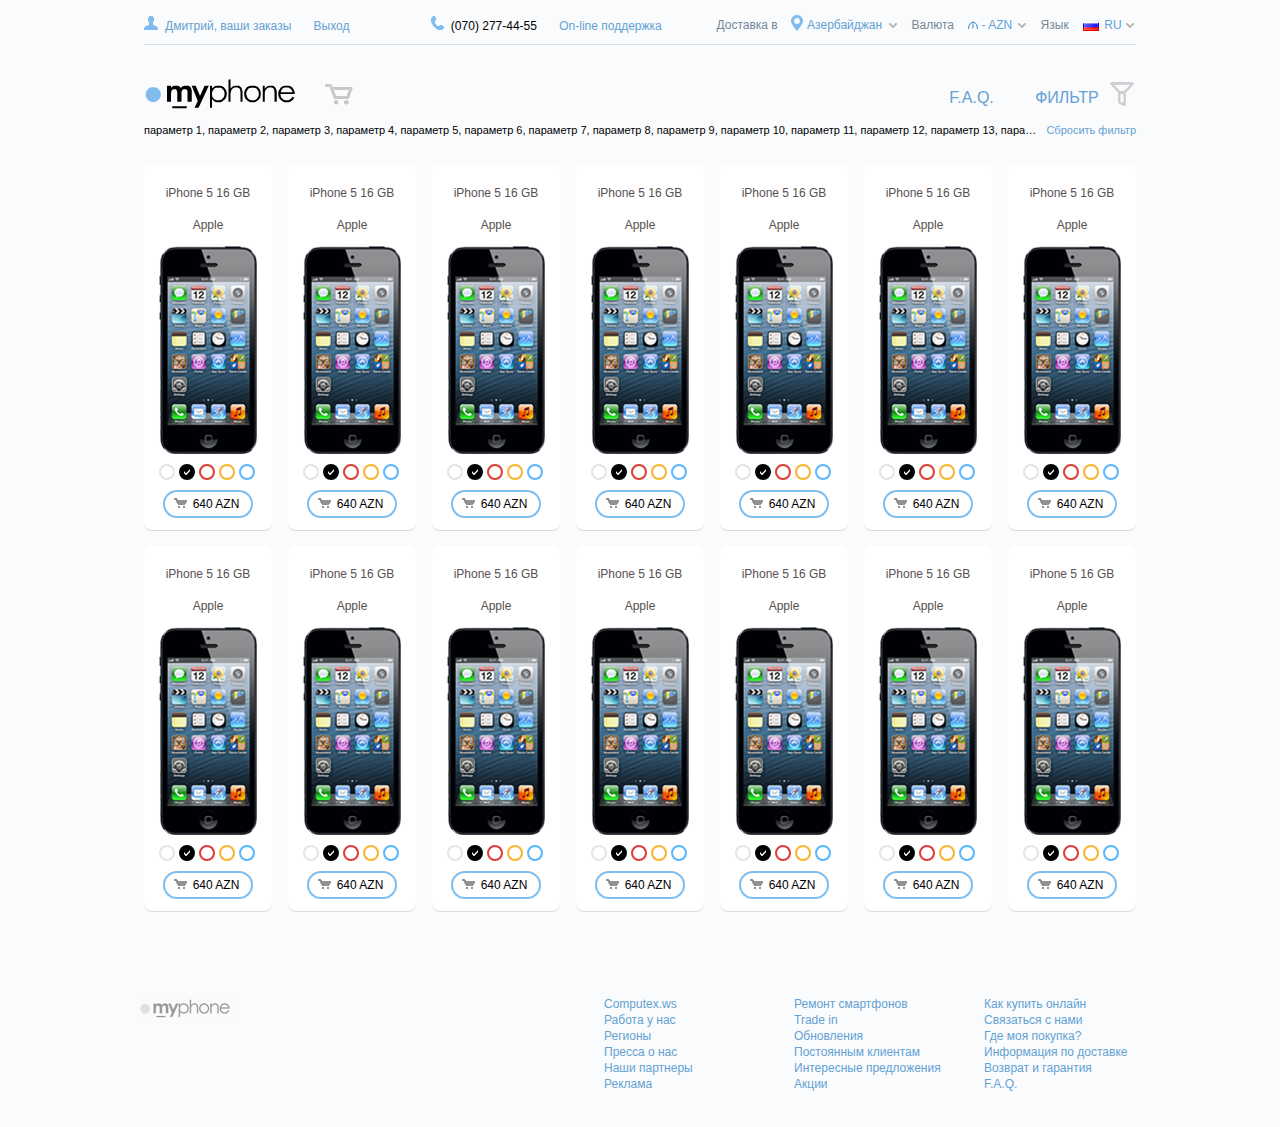
<file: index.html>
<!doctype html>
<!--[if lte IE 8]><html class="lteie8"><![endif]-->
<!--[if gt IE 8]><!--><html><!--<![endif]-->
<head>
	<meta charset="utf-8">
	<title>Template</title>
	<meta name="viewport" content="initial-scale=1"/>
	<link rel="stylesheet" media="screen" href="css/screen.css" >
	<!--[if IE]><script src="js/html5shiv.js"></script><![endif]-->
	<script src="js/jquery.js"></script>
	<script src="js/jquery-ui-1.10.3.custom.js"></script>
	<script src="js/common.js"></script>
</head>
<body>

<div class="l-layout">
	<header class="header">
		<div class="header__top">
			<div class="header__left">
				<a class="header__user" href="#">Дмитрий, ваши заказы</a>
				<a href="#">Выход</a>
				<div class="header__tel">(070) 277-44-55</div>
				<a href="#">On-line поддержка</a>
			</div>
			<div class="header__right">
				<div class="header__select">
					<span>Доставка в</span>
					<div class="select select_city js-select">
						<div class="select__text">
							<span class="js-select-text">Азербайджан</span>
						</div>
						<ul class="select__list js-select-list">
							<li><a href="#">Армения</a></li>
							<li><a href="#">Беларусь</a></li>
							<li><a href="#">Грузия</a></li>
							<li><a href="#">Казахстан</a></li>
							<li><a href="#">Латвия</a></li>
							<li><a href="#">Литва</a></li>
							<li><a href="#">Молдова</a></li>
							<li><a href="#">Россия</a></li>
							<li><a href="#">Турция</a></li>
							<li><a href="#">Узбекистан</a></li>
							<li><a href="#">Украина</a></li>
							<li><a href="#">Эстония</a></li>
							<li><span class="js-more-list">Еще...</span></li>
							<li hidden><a href="#">Армения</a></li>
							<li hidden><a href="#">Беларусь</a></li>
							<li hidden><a href="#">Грузия</a></li>
							<li hidden><a href="#">Казахстан</a></li>
							<li hidden><a href="#">Латвия</a></li>
							<li hidden><a href="#">Литва</a></li>
							<li hidden><a href="#">Молдова</a></li>
							<li hidden><a href="#">Россия</a></li>
							<li hidden><a href="#">Турция</a></li>
							<li hidden><a href="#">Узбекистан</a></li>
							<li hidden><a href="#">Украина</a></li>
							<li hidden><a href="#">Эстония</a></li>
						</ul>
					</div>
				</div>
				<div class="header__select">
					<span>Валюта</span>
					<div class="select select_currency js-select">
						<div class="select__text">
							<span class="js-select-text"><i class="icon icon-azn"></i> - AZN</span>
						</div>
						<ul class="select__list js-select-list">
							<li>
								<a href="#"><i class="icon icon-azn"></i> - AZN</a>
							</li>
							<li><a href="#">$ - USD</a></li>
							<li><a href="#">R - RUR</a></li>
							<li><a href="#">₴ - UAH</a></li>
							<li><a href="#">€ - EUR</a></li>
							<li><a href="#">T - TEN</a></li>
							<li><a href="#">L - LEI</a></li>
							<li><span class="js-more-list">Еще...</span></li>
							<li hidden><a href="#">$ - USD</a></li>
							<li hidden><a href="#">R - RUR</a></li>
							<li hidden><a href="#">₴ - UAH</a></li>
							<li hidden><a href="#">€ - EUR</a></li>
							<li hidden><a href="#">T - TEN</a></li>
							<li hidden><a href="#">L - LEI</a></li>
							<li hidden><a href="#">L - LEI</a></li>
						</ul>
					</div>
				</div>
				<div class="header__select">
					<span>Язык</span>
					<div class="select select_lang js-select">
						<div class="select__text">
							<span class="js-select-text">
							<i class="icon icon-ru"></i> RU</span>
						</div>
						<ul class="select__list js-select-list">
							<li>
								<a href="#"><i class="icon icon-en"></i>EN</a>
							</li>
							<li>
								<a href="#"><i class="icon icon-az"></i>AZ</a>
							</li>
							<li>
								<a href="#"><i class="icon icon-ua"></i>UA</a>
							</li>
							<li>
								<a href="#"><i class="icon icon-de"></i>DE</a>
							</li>
							<li>
								<a href="#"><i class="icon icon-kaz"></i>KZ</a>
							</li>
							<li>
								<a href="#"><i class="icon icon-mol"></i>MD</a>
							</li>
							<li><span class="js-more-list">Еще...</span></li>
							<li hidden>
								<a href="#"><i class="icon icon-en"></i>EN</a>
							</li>
							<li hidden>
								<a href="#"><i class="icon icon-az"></i>AZ</a>
							</li>
							<li hidden>
								<a href="#"><i class="icon icon-ua"></i>UA</a>
							</li>
							<li hidden>
								<a href="#"><i class="icon icon-de"></i>DE</a>
							</li>
							<li hidden>
								<a href="#"><i class="icon icon-kaz"></i>KZ</a>
							</li>
							<li hidden>
								<a href="#"><i class="icon icon-mol"></i>MD</a>
							</li>
						</ul>
					</div>
				</div>
			</div>
		</div>
		<div class="header__main">
			<div class="header__left">
				<a href="#" class="header__logo"></a>		
				<a href="#" class="header__basket"></a>
			</div>
			<div class="header__right">
				<a href="#">F.A.Q.</a>
				<a href="#" class="js-open-filter">ФИЛЬТР</a>
				<a href="#" class="header__filter js-open-filter"></a>
			</div>
		</div>


		<div class="header__filter__status">
			<a href="#" class="js-clear-filter">Сбросить фильтр</a>
			<ul>
				<li>параметр 1</li>
				<li>параметр 2</li>
				<li>параметр 3</li>
				<li>параметр 4</li>
				<li>параметр 5</li>
				<li>параметр 6</li>
				<li>параметр 7</li>
				<li>параметр 8</li>
				<li>параметр 9</li>
				<li>параметр 10</li>
				<li>параметр 11</li>
				<li>параметр 12</li>
				<li>параметр 13</li>
				<li>параметр 14</li>
				<li>параметр 15</li>
				<li>параметр 16</li>
				<li>параметр 17</li>
				<li>параметр 18</li>
				<li>параметр 19</li>
			</ul>
		</div>

	</header>
	<div class="wrap">
		<div class="items-wrap">
			<div class="item">
				<div class="item__name"><a href="#">iPhone 5 16 GB</a></div>
				<div class="item__brand"><a href="#">Apple</a></div>
				<a class="item__img js-item-popup" href="#">
					<img src="img/item.png" alt="img">
					<span>
						<i></i>
						БЫСТРЫЙ ПРОСМОТР
					</span>
				</a>
				<div class="colors-wrap">
					<a href="#" class="color is-white"></a>
					<a href="#" class="color is-black is-active"></a>
					<a href="#" class="color is-red"></a>
					<a href="#" class="color is-yellow"></a>
					<a href="#" class="color is-blue"></a>
				</div>
				<a href="#" class="price">640 AZN</a>
				<div class="item__popup popup js-popup">
					<div class="item">
						<div class="item__name"><a href="#">iPhone 5 16 GB</a></div>
						<div class="item__brand"><a href="#">Apple</a></div>
						<a class="item__img" href="#">
							<img src="img/item.png" alt="img">
						</a>
						<div class="colors-wrap">
		    				<a href="#" class="color is-white"></a>
		    				<a href="#" class="color is-black is-active"></a>
		    				<a href="#" class="color is-red"></a>
		    				<a href="#" class="color is-yellow"></a>
		    				<a href="#" class="color is-blue"></a>
		    			</div>
					</div>
					<div class="item-info">
						<ul>
							<li>IOS 7</li>
							<li>Mini- Sim</li>
							<li>Количество ядер 8</li>
							<li>Процессор 1700 MHz</li>
							<li>Retina</li>
							<li>Камера 5 МПКс</li>
							<li>Память 16 GB встроенная</li>
						</ul> 
						<div class="var">
							<span>16 GB</span> 
							<a href="#" class="price is-active"><em>1</em>640 AZN</a>
						</div>
						<div class="var">
							<span>32 GB</span> 
							<a href="#" class="price">760 AZN</a>
						</div>
						<div class="var">
							<span>64 GB</span> 
							<a href="#" class="price">810 AZN</a>
						</div>
					</div>
					<a href="#" class="hyperlink" target="_blank">подробнее на сайте производителя <i></i></a>
					<button class="btn-close js-close"></button>
				</div>
			</div>
			<div class="item">
				<div class="item__name"><a href="#">iPhone 5 16 GB</a></div>
				<div class="item__brand"><a href="#">Apple</a></div>
				<a class="item__img js-item-popup" href="#">
					<img src="img/item.png" alt="img">
					<span>
						<i></i>
						БЫСТРЫЙ ПРОСМОТР
					</span>
				</a>
				<div class="colors-wrap">
					<a href="#" class="color is-white"></a>
					<a href="#" class="color is-black is-active"></a>
					<a href="#" class="color is-red"></a>
					<a href="#" class="color is-yellow"></a>
					<a href="#" class="color is-blue"></a>
				</div>
				<a href="#" class="price">640 AZN</a>
				<div class="item__popup popup js-popup">
					<div class="item">
						<div class="item__name"><a href="#">iPhone 5 16 GB</a></div>
						<div class="item__brand"><a href="#">Apple</a></div>
						<a class="item__img" href="#">
							<img src="img/item.png" alt="img">
						</a>
						<div class="colors-wrap">
		    				<a href="#" class="color is-white"></a>
		    				<a href="#" class="color is-black is-active"></a>
		    				<a href="#" class="color is-red"></a>
		    				<a href="#" class="color is-yellow"></a>
		    				<a href="#" class="color is-blue"></a>
		    			</div>
					</div>
					<div class="item-info">
						<ul>
							<li>IOS 7</li>
							<li>Mini- Sim</li>
							<li>Количество ядер 8</li>
							<li>Процессор 1700 MHz</li>
							<li>Retina</li>
							<li>Камера 5 МПКс</li>
							<li>Память 16 GB встроенная</li>
						</ul> 
						<div class="var">
							<span>16 GB</span> 
							<a href="#" class="price is-active"><em>1</em>640 AZN</a>
						</div>
						<div class="var">
							<span>32 GB</span> 
							<a href="#" class="price">760 AZN</a>
						</div>
						<div class="var">
							<span>64 GB</span> 
							<a href="#" class="price">810 AZN</a>
						</div>
					</div>
					<a href="#" class="hyperlink" target="_blank">подробнее на сайте производителя <i></i></a>
					<button class="btn-close js-close"></button>
				</div>
			</div>
			<div class="item">
				<div class="item__name"><a href="#">iPhone 5 16 GB</a></div>
				<div class="item__brand"><a href="#">Apple</a></div>
				<a class="item__img js-item-popup" href="#">
					<img src="img/item.png" alt="img">
					<span>
						<i></i>
						БЫСТРЫЙ ПРОСМОТР
					</span>
				</a>
				<div class="colors-wrap">
					<a href="#" class="color is-white"></a>
					<a href="#" class="color is-black is-active"></a>
					<a href="#" class="color is-red"></a>
					<a href="#" class="color is-yellow"></a>
					<a href="#" class="color is-blue"></a>
				</div>
				<a href="#" class="price">640 AZN</a>
				<div class="item__popup popup js-popup">
					<div class="item">
						<div class="item__name"><a href="#">iPhone 5 16 GB</a></div>
						<div class="item__brand"><a href="#">Apple</a></div>
						<a class="item__img" href="#">
							<img src="img/item.png" alt="img">
						</a>
						<div class="colors-wrap">
		    				<a href="#" class="color is-white"></a>
		    				<a href="#" class="color is-black is-active"></a>
		    				<a href="#" class="color is-red"></a>
		    				<a href="#" class="color is-yellow"></a>
		    				<a href="#" class="color is-blue"></a>
		    			</div>
					</div>
					<div class="item-info">
						<ul>
							<li>IOS 7</li>
							<li>Mini- Sim</li>
							<li>Количество ядер 8</li>
							<li>Процессор 1700 MHz</li>
							<li>Retina</li>
							<li>Камера 5 МПКс</li>
							<li>Память 16 GB встроенная</li>
						</ul> 
						<div class="var">
							<span>16 GB</span> 
							<a href="#" class="price is-active"><em>1</em>640 AZN</a>
						</div>
						<div class="var">
							<span>32 GB</span> 
							<a href="#" class="price">760 AZN</a>
						</div>
						<div class="var">
							<span>64 GB</span> 
							<a href="#" class="price">810 AZN</a>
						</div>
					</div>
					<a href="#" class="hyperlink" target="_blank">подробнее на сайте производителя <i></i></a>
					<button class="btn-close js-close"></button>
				</div>
			</div>
			<div class="item">
				<div class="item__name"><a href="#">iPhone 5 16 GB</a></div>
				<div class="item__brand"><a href="#">Apple</a></div>
				<a class="item__img js-item-popup" href="#">
					<img src="img/item.png" alt="img">
					<span>
						<i></i>
						БЫСТРЫЙ ПРОСМОТР
					</span>
				</a>
				<div class="colors-wrap">
					<a href="#" class="color is-white"></a>
					<a href="#" class="color is-black is-active"></a>
					<a href="#" class="color is-red"></a>
					<a href="#" class="color is-yellow"></a>
					<a href="#" class="color is-blue"></a>
				</div>
				<a href="#" class="price">640 AZN</a>
				<div class="item__popup popup js-popup">
					<div class="item">
						<div class="item__name"><a href="#">iPhone 5 16 GB</a></div>
						<div class="item__brand"><a href="#">Apple</a></div>
						<a class="item__img" href="#">
							<img src="img/item.png" alt="img">
						</a>
						<div class="colors-wrap">
		    				<a href="#" class="color is-white"></a>
		    				<a href="#" class="color is-black is-active"></a>
		    				<a href="#" class="color is-red"></a>
		    				<a href="#" class="color is-yellow"></a>
		    				<a href="#" class="color is-blue"></a>
		    			</div>
					</div>
					<div class="item-info">
						<ul>
							<li>IOS 7</li>
							<li>Mini- Sim</li>
							<li>Количество ядер 8</li>
							<li>Процессор 1700 MHz</li>
							<li>Retina</li>
							<li>Камера 5 МПКс</li>
							<li>Память 16 GB встроенная</li>
						</ul> 
						<div class="var">
							<span>16 GB</span> 
							<a href="#" class="price is-active"><em>1</em>640 AZN</a>
						</div>
						<div class="var">
							<span>32 GB</span> 
							<a href="#" class="price">760 AZN</a>
						</div>
						<div class="var">
							<span>64 GB</span> 
							<a href="#" class="price">810 AZN</a>
						</div>
					</div>
					<a href="#" class="hyperlink" target="_blank">подробнее на сайте производителя <i></i></a>
					<button class="btn-close js-close"></button>
				</div>
			</div>
			<div class="item">
				<div class="item__name"><a href="#">iPhone 5 16 GB</a></div>
				<div class="item__brand"><a href="#">Apple</a></div>
				<a class="item__img js-item-popup" href="#">
					<img src="img/item.png" alt="img">
					<span>
						<i></i>
						БЫСТРЫЙ ПРОСМОТР
					</span>
				</a>
				<div class="colors-wrap">
					<a href="#" class="color is-white"></a>
					<a href="#" class="color is-black is-active"></a>
					<a href="#" class="color is-red"></a>
					<a href="#" class="color is-yellow"></a>
					<a href="#" class="color is-blue"></a>
				</div>
				<a href="#" class="price">640 AZN</a>
				<div class="item__popup popup js-popup">
					<div class="item">
						<div class="item__name"><a href="#">iPhone 5 16 GB</a></div>
						<div class="item__brand"><a href="#">Apple</a></div>
						<a class="item__img" href="#">
							<img src="img/item.png" alt="img">
						</a>
						<div class="colors-wrap">
		    				<a href="#" class="color is-white"></a>
		    				<a href="#" class="color is-black is-active"></a>
		    				<a href="#" class="color is-red"></a>
		    				<a href="#" class="color is-yellow"></a>
		    				<a href="#" class="color is-blue"></a>
		    			</div>
					</div>
					<div class="item-info">
						<ul>
							<li>IOS 7</li>
							<li>Mini- Sim</li>
							<li>Количество ядер 8</li>
							<li>Процессор 1700 MHz</li>
							<li>Retina</li>
							<li>Камера 5 МПКс</li>
							<li>Память 16 GB встроенная</li>
						</ul> 
						<div class="var">
							<span>16 GB</span> 
							<a href="#" class="price is-active"><em>1</em>640 AZN</a>
						</div>
						<div class="var">
							<span>32 GB</span> 
							<a href="#" class="price">760 AZN</a>
						</div>
						<div class="var">
							<span>64 GB</span> 
							<a href="#" class="price">810 AZN</a>
						</div>
					</div>
					<a href="#" class="hyperlink" target="_blank">подробнее на сайте производителя <i></i></a>
					<button class="btn-close js-close"></button>
				</div>
			</div>
			<div class="item">
				<div class="item__name"><a href="#">iPhone 5 16 GB</a></div>
				<div class="item__brand"><a href="#">Apple</a></div>
				<a class="item__img js-item-popup" href="#">
					<img src="img/item.png" alt="img">
					<span>
						<i></i>
						БЫСТРЫЙ ПРОСМОТР
					</span>
				</a>
				<div class="colors-wrap">
					<a href="#" class="color is-white"></a>
					<a href="#" class="color is-black is-active"></a>
					<a href="#" class="color is-red"></a>
					<a href="#" class="color is-yellow"></a>
					<a href="#" class="color is-blue"></a>
				</div>
				<a href="#" class="price">640 AZN</a>
				<div class="item__popup popup js-popup">
					<div class="item">
						<div class="item__name"><a href="#">iPhone 5 16 GB</a></div>
						<div class="item__brand"><a href="#">Apple</a></div>
						<a class="item__img" href="#">
							<img src="img/item.png" alt="img">
						</a>
						<div class="colors-wrap">
		    				<a href="#" class="color is-white"></a>
		    				<a href="#" class="color is-black is-active"></a>
		    				<a href="#" class="color is-red"></a>
		    				<a href="#" class="color is-yellow"></a>
		    				<a href="#" class="color is-blue"></a>
		    			</div>
					</div>
					<div class="item-info">
						<ul>
							<li>IOS 7</li>
							<li>Mini- Sim</li>
							<li>Количество ядер 8</li>
							<li>Процессор 1700 MHz</li>
							<li>Retina</li>
							<li>Камера 5 МПКс</li>
							<li>Память 16 GB встроенная</li>
						</ul> 
						<div class="var">
							<span>16 GB</span> 
							<a href="#" class="price is-active"><em>1</em>640 AZN</a>
						</div>
						<div class="var">
							<span>32 GB</span> 
							<a href="#" class="price">760 AZN</a>
						</div>
						<div class="var">
							<span>64 GB</span> 
							<a href="#" class="price">810 AZN</a>
						</div>
					</div>
					<a href="#" class="hyperlink" target="_blank">подробнее на сайте производителя <i></i></a>
					<button class="btn-close js-close"></button>
				</div>
			</div>
			<div class="item">
				<div class="item__name"><a href="#">iPhone 5 16 GB</a></div>
				<div class="item__brand"><a href="#">Apple</a></div>
				<a class="item__img js-item-popup" href="#">
					<img src="img/item.png" alt="img">
					<span>
						<i></i>
						БЫСТРЫЙ ПРОСМОТР
					</span>
				</a>
				<div class="colors-wrap">
					<a href="#" class="color is-white"></a>
					<a href="#" class="color is-black is-active"></a>
					<a href="#" class="color is-red"></a>
					<a href="#" class="color is-yellow"></a>
					<a href="#" class="color is-blue"></a>
				</div>
				<a href="#" class="price">640 AZN</a>
				<div class="item__popup popup js-popup">
					<div class="item">
						<div class="item__name"><a href="#">iPhone 5 16 GB</a></div>
						<div class="item__brand"><a href="#">Apple</a></div>
						<a class="item__img" href="#">
							<img src="img/item.png" alt="img">
						</a>
						<div class="colors-wrap">
		    				<a href="#" class="color is-white"></a>
		    				<a href="#" class="color is-black is-active"></a>
		    				<a href="#" class="color is-red"></a>
		    				<a href="#" class="color is-yellow"></a>
		    				<a href="#" class="color is-blue"></a>
		    			</div>
					</div>
					<div class="item-info">
						<ul>
							<li>IOS 7</li>
							<li>Mini- Sim</li>
							<li>Количество ядер 8</li>
							<li>Процессор 1700 MHz</li>
							<li>Retina</li>
							<li>Камера 5 МПКс</li>
							<li>Память 16 GB встроенная</li>
						</ul> 
						<div class="var">
							<span>16 GB</span> 
							<a href="#" class="price is-active"><em>1</em>640 AZN</a>
						</div>
						<div class="var">
							<span>32 GB</span> 
							<a href="#" class="price">760 AZN</a>
						</div>
						<div class="var">
							<span>64 GB</span> 
							<a href="#" class="price">810 AZN</a>
						</div>
					</div>
					<a href="#" class="hyperlink" target="_blank">подробнее на сайте производителя <i></i></a>
					<button class="btn-close js-close"></button>
				</div>
			</div>
			<div class="item">
				<div class="item__name"><a href="#">iPhone 5 16 GB</a></div>
				<div class="item__brand"><a href="#">Apple</a></div>
				<a class="item__img js-item-popup" href="#">
					<img src="img/item.png" alt="img">
					<span>
						<i></i>
						БЫСТРЫЙ ПРОСМОТР
					</span>
				</a>
				<div class="colors-wrap">
					<a href="#" class="color is-white"></a>
					<a href="#" class="color is-black is-active"></a>
					<a href="#" class="color is-red"></a>
					<a href="#" class="color is-yellow"></a>
					<a href="#" class="color is-blue"></a>
				</div>
				<a href="#" class="price">640 AZN</a>
				<div class="item__popup popup js-popup">
					<div class="item">
						<div class="item__name"><a href="#">iPhone 5 16 GB</a></div>
						<div class="item__brand"><a href="#">Apple</a></div>
						<a class="item__img" href="#">
							<img src="img/item.png" alt="img">
						</a>
						<div class="colors-wrap">
		    				<a href="#" class="color is-white"></a>
		    				<a href="#" class="color is-black is-active"></a>
		    				<a href="#" class="color is-red"></a>
		    				<a href="#" class="color is-yellow"></a>
		    				<a href="#" class="color is-blue"></a>
		    			</div>
					</div>
					<div class="item-info">
						<ul>
							<li>IOS 7</li>
							<li>Mini- Sim</li>
							<li>Количество ядер 8</li>
							<li>Процессор 1700 MHz</li>
							<li>Retina</li>
							<li>Камера 5 МПКс</li>
							<li>Память 16 GB встроенная</li>
						</ul> 
						<div class="var">
							<span>16 GB</span> 
							<a href="#" class="price is-active"><em>1</em>640 AZN</a>
						</div>
						<div class="var">
							<span>32 GB</span> 
							<a href="#" class="price">760 AZN</a>
						</div>
						<div class="var">
							<span>64 GB</span> 
							<a href="#" class="price">810 AZN</a>
						</div>
					</div>
					<a href="#" class="hyperlink" target="_blank">подробнее на сайте производителя <i></i></a>
					<button class="btn-close js-close"></button>
				</div>
			</div>
			<div class="item">
				<div class="item__name"><a href="#">iPhone 5 16 GB</a></div>
				<div class="item__brand"><a href="#">Apple</a></div>
				<a class="item__img js-item-popup" href="#">
					<img src="img/item.png" alt="img">
					<span>
						<i></i>
						БЫСТРЫЙ ПРОСМОТР
					</span>
				</a>
				<div class="colors-wrap">
					<a href="#" class="color is-white"></a>
					<a href="#" class="color is-black is-active"></a>
					<a href="#" class="color is-red"></a>
					<a href="#" class="color is-yellow"></a>
					<a href="#" class="color is-blue"></a>
				</div>
				<a href="#" class="price">640 AZN</a>
				<div class="item__popup popup js-popup">
					<div class="item">
						<div class="item__name"><a href="#">iPhone 5 16 GB</a></div>
						<div class="item__brand"><a href="#">Apple</a></div>
						<a class="item__img" href="#">
							<img src="img/item.png" alt="img">
						</a>
						<div class="colors-wrap">
		    				<a href="#" class="color is-white"></a>
		    				<a href="#" class="color is-black is-active"></a>
		    				<a href="#" class="color is-red"></a>
		    				<a href="#" class="color is-yellow"></a>
		    				<a href="#" class="color is-blue"></a>
		    			</div>
					</div>
					<div class="item-info">
						<ul>
							<li>IOS 7</li>
							<li>Mini- Sim</li>
							<li>Количество ядер 8</li>
							<li>Процессор 1700 MHz</li>
							<li>Retina</li>
							<li>Камера 5 МПКс</li>
							<li>Память 16 GB встроенная</li>
						</ul> 
						<div class="var">
							<span>16 GB</span> 
							<a href="#" class="price is-active"><em>1</em>640 AZN</a>
						</div>
						<div class="var">
							<span>32 GB</span> 
							<a href="#" class="price">760 AZN</a>
						</div>
						<div class="var">
							<span>64 GB</span> 
							<a href="#" class="price">810 AZN</a>
						</div>
					</div>
					<a href="#" class="hyperlink" target="_blank">подробнее на сайте производителя <i></i></a>
					<button class="btn-close js-close"></button>
				</div>
			</div>
			<div class="item">
				<div class="item__name"><a href="#">iPhone 5 16 GB</a></div>
				<div class="item__brand"><a href="#">Apple</a></div>
				<a class="item__img js-item-popup" href="#">
					<img src="img/item.png" alt="img">
					<span>
						<i></i>
						БЫСТРЫЙ ПРОСМОТР
					</span>
				</a>
				<div class="colors-wrap">
					<a href="#" class="color is-white"></a>
					<a href="#" class="color is-black is-active"></a>
					<a href="#" class="color is-red"></a>
					<a href="#" class="color is-yellow"></a>
					<a href="#" class="color is-blue"></a>
				</div>
				<a href="#" class="price">640 AZN</a>
				<div class="item__popup popup js-popup">
					<div class="item">
						<div class="item__name"><a href="#">iPhone 5 16 GB</a></div>
						<div class="item__brand"><a href="#">Apple</a></div>
						<a class="item__img" href="#">
							<img src="img/item.png" alt="img">
						</a>
						<div class="colors-wrap">
		    				<a href="#" class="color is-white"></a>
		    				<a href="#" class="color is-black is-active"></a>
		    				<a href="#" class="color is-red"></a>
		    				<a href="#" class="color is-yellow"></a>
		    				<a href="#" class="color is-blue"></a>
		    			</div>
					</div>
					<div class="item-info">
						<ul>
							<li>IOS 7</li>
							<li>Mini- Sim</li>
							<li>Количество ядер 8</li>
							<li>Процессор 1700 MHz</li>
							<li>Retina</li>
							<li>Камера 5 МПКс</li>
							<li>Память 16 GB встроенная</li>
						</ul> 
						<div class="var">
							<span>16 GB</span> 
							<a href="#" class="price is-active"><em>1</em>640 AZN</a>
						</div>
						<div class="var">
							<span>32 GB</span> 
							<a href="#" class="price">760 AZN</a>
						</div>
						<div class="var">
							<span>64 GB</span> 
							<a href="#" class="price">810 AZN</a>
						</div>
					</div>
					<a href="#" class="hyperlink" target="_blank">подробнее на сайте производителя <i></i></a>
					<button class="btn-close js-close"></button>
				</div>
			</div>
			<div class="item">
				<div class="item__name"><a href="#">iPhone 5 16 GB</a></div>
				<div class="item__brand"><a href="#">Apple</a></div>
				<a class="item__img js-item-popup" href="#">
					<img src="img/item.png" alt="img">
					<span>
						<i></i>
						БЫСТРЫЙ ПРОСМОТР
					</span>
				</a>
				<div class="colors-wrap">
					<a href="#" class="color is-white"></a>
					<a href="#" class="color is-black is-active"></a>
					<a href="#" class="color is-red"></a>
					<a href="#" class="color is-yellow"></a>
					<a href="#" class="color is-blue"></a>
				</div>
				<a href="#" class="price">640 AZN</a>
				<div class="item__popup popup js-popup">
					<div class="item">
						<div class="item__name"><a href="#">iPhone 5 16 GB</a></div>
						<div class="item__brand"><a href="#">Apple</a></div>
						<a class="item__img" href="#">
							<img src="img/item.png" alt="img">
						</a>
						<div class="colors-wrap">
		    				<a href="#" class="color is-white"></a>
		    				<a href="#" class="color is-black is-active"></a>
		    				<a href="#" class="color is-red"></a>
		    				<a href="#" class="color is-yellow"></a>
		    				<a href="#" class="color is-blue"></a>
		    			</div>
					</div>
					<div class="item-info">
						<ul>
							<li>IOS 7</li>
							<li>Mini- Sim</li>
							<li>Количество ядер 8</li>
							<li>Процессор 1700 MHz</li>
							<li>Retina</li>
							<li>Камера 5 МПКс</li>
							<li>Память 16 GB встроенная</li>
						</ul> 
						<div class="var">
							<span>16 GB</span> 
							<a href="#" class="price is-active"><em>1</em>640 AZN</a>
						</div>
						<div class="var">
							<span>32 GB</span> 
							<a href="#" class="price">760 AZN</a>
						</div>
						<div class="var">
							<span>64 GB</span> 
							<a href="#" class="price">810 AZN</a>
						</div>
					</div>
					<a href="#" class="hyperlink" target="_blank">подробнее на сайте производителя <i></i></a>
					<button class="btn-close js-close"></button>
				</div>
			</div>
			<div class="item">
				<div class="item__name"><a href="#">iPhone 5 16 GB</a></div>
				<div class="item__brand"><a href="#">Apple</a></div>
				<a class="item__img js-item-popup" href="#">
					<img src="img/item.png" alt="img">
					<span>
						<i></i>
						БЫСТРЫЙ ПРОСМОТР
					</span>
				</a>
				<div class="colors-wrap">
					<a href="#" class="color is-white"></a>
					<a href="#" class="color is-black is-active"></a>
					<a href="#" class="color is-red"></a>
					<a href="#" class="color is-yellow"></a>
					<a href="#" class="color is-blue"></a>
				</div>
				<a href="#" class="price">640 AZN</a>
				<div class="item__popup popup js-popup">
					<div class="item">
						<div class="item__name"><a href="#">iPhone 5 16 GB</a></div>
						<div class="item__brand"><a href="#">Apple</a></div>
						<a class="item__img" href="#">
							<img src="img/item.png" alt="img">
						</a>
						<div class="colors-wrap">
		    				<a href="#" class="color is-white"></a>
		    				<a href="#" class="color is-black is-active"></a>
		    				<a href="#" class="color is-red"></a>
		    				<a href="#" class="color is-yellow"></a>
		    				<a href="#" class="color is-blue"></a>
		    			</div>
					</div>
					<div class="item-info">
						<ul>
							<li>IOS 7</li>
							<li>Mini- Sim</li>
							<li>Количество ядер 8</li>
							<li>Процессор 1700 MHz</li>
							<li>Retina</li>
							<li>Камера 5 МПКс</li>
							<li>Память 16 GB встроенная</li>
						</ul> 
						<div class="var">
							<span>16 GB</span> 
							<a href="#" class="price is-active"><em>1</em>640 AZN</a>
						</div>
						<div class="var">
							<span>32 GB</span> 
							<a href="#" class="price">760 AZN</a>
						</div>
						<div class="var">
							<span>64 GB</span> 
							<a href="#" class="price">810 AZN</a>
						</div>
					</div>
					<a href="#" class="hyperlink" target="_blank">подробнее на сайте производителя <i></i></a>
					<button class="btn-close js-close"></button>
				</div>
			</div>
			<div class="item">
				<div class="item__name"><a href="#">iPhone 5 16 GB</a></div>
				<div class="item__brand"><a href="#">Apple</a></div>
				<a class="item__img js-item-popup" href="#">
					<img src="img/item.png" alt="img">
					<span>
						<i></i>
						БЫСТРЫЙ ПРОСМОТР
					</span>
				</a>
				<div class="colors-wrap">
					<a href="#" class="color is-white"></a>
					<a href="#" class="color is-black is-active"></a>
					<a href="#" class="color is-red"></a>
					<a href="#" class="color is-yellow"></a>
					<a href="#" class="color is-blue"></a>
				</div>
				<a href="#" class="price">640 AZN</a>
				<div class="item__popup popup js-popup">
					<div class="item">
						<div class="item__name"><a href="#">iPhone 5 16 GB</a></div>
						<div class="item__brand"><a href="#">Apple</a></div>
						<a class="item__img" href="#">
							<img src="img/item.png" alt="img">
						</a>
						<div class="colors-wrap">
		    				<a href="#" class="color is-white"></a>
		    				<a href="#" class="color is-black is-active"></a>
		    				<a href="#" class="color is-red"></a>
		    				<a href="#" class="color is-yellow"></a>
		    				<a href="#" class="color is-blue"></a>
		    			</div>
					</div>
					<div class="item-info">
						<ul>
							<li>IOS 7</li>
							<li>Mini- Sim</li>
							<li>Количество ядер 8</li>
							<li>Процессор 1700 MHz</li>
							<li>Retina</li>
							<li>Камера 5 МПКс</li>
							<li>Память 16 GB встроенная</li>
						</ul> 
						<div class="var">
							<span>16 GB</span> 
							<a href="#" class="price is-active"><em>1</em>640 AZN</a>
						</div>
						<div class="var">
							<span>32 GB</span> 
							<a href="#" class="price">760 AZN</a>
						</div>
						<div class="var">
							<span>64 GB</span> 
							<a href="#" class="price">810 AZN</a>
						</div>
					</div>
					<a href="#" class="hyperlink" target="_blank">подробнее на сайте производителя <i></i></a>
					<button class="btn-close js-close"></button>
				</div>
			</div>
			<div class="item">
				<div class="item__name"><a href="#">iPhone 5 16 GB</a></div>
				<div class="item__brand"><a href="#">Apple</a></div>
				<a class="item__img js-item-popup" href="#">
					<img src="img/item.png" alt="img">
					<span>
						<i></i>
						БЫСТРЫЙ ПРОСМОТР
					</span>
				</a>
				<div class="colors-wrap">
					<a href="#" class="color is-white"></a>
					<a href="#" class="color is-black is-active"></a>
					<a href="#" class="color is-red"></a>
					<a href="#" class="color is-yellow"></a>
					<a href="#" class="color is-blue"></a>
				</div>
				<a href="#" class="price">640 AZN</a>
				<div class="item__popup popup js-popup">
					<div class="item">
						<div class="item__name"><a href="#">iPhone 5 16 GB</a></div>
						<div class="item__brand"><a href="#">Apple</a></div>
						<a class="item__img" href="#">
							<img src="img/item.png" alt="img">
						</a>
						<div class="colors-wrap">
		    				<a href="#" class="color is-white"></a>
		    				<a href="#" class="color is-black is-active"></a>
		    				<a href="#" class="color is-red"></a>
		    				<a href="#" class="color is-yellow"></a>
		    				<a href="#" class="color is-blue"></a>
		    			</div>
					</div>
					<div class="item-info">
						<ul>
							<li>IOS 7</li>
							<li>Mini- Sim</li>
							<li>Количество ядер 8</li>
							<li>Процессор 1700 MHz</li>
							<li>Retina</li>
							<li>Камера 5 МПКс</li>
							<li>Память 16 GB встроенная</li>
						</ul> 
						<div class="var">
							<span>16 GB</span> 
							<a href="#" class="price is-active"><em>1</em>640 AZN</a>
						</div>
						<div class="var">
							<span>32 GB</span> 
							<a href="#" class="price">760 AZN</a>
						</div>
						<div class="var">
							<span>64 GB</span> 
							<a href="#" class="price">810 AZN</a>
						</div>
					</div>
					<a href="#" class="hyperlink" target="_blank">подробнее на сайте производителя <i></i></a>
					<button class="btn-close js-close"></button>
				</div>
			</div>
		</div>
		<div class="filter js-popup js-filter">
			<div class="filter__item js-accordion">
				<div class="filter__title js-accordion-title">
					<button class="btn-clear js-clear-filter"></button><span class="filter__title-wrap">Сортировка</span>
				</div>
				<div class="wrapper js-accordion-list">
					<div class="filter__opt">
						<a href="#" class="key js-filter-key is-active">Цена возрастает</a>
						<a href="#" class="key js-filter-key">По названию</a>
						<a href="#" class="key js-filter-key">Лидеры продаж</a>
						<a href="#" class="key js-filter-key">Новые сверху</a>
					</div>
				</div>
			</div>
			<div class="filter__item js-accordion">
				<div class="filter__title js-accordion-title">
				<button class="btn-clear js-clear-filter"></button><span class="filter__title-wrap">Производитель</span>
				</div>
				<div class="wrapper js-accordion-list">
					<div class="filter__opt">
						<a href="#" class="key js-filter-key is-active">ASUS</a>
						<a href="#" class="key js-filter-key">HTC</a>
						<a href="#" class="key js-filter-key">Apple</a>
						<a href="#" class="key js-filter-key">BlackBerry</a>
						<a href="#" class="key js-filter-key">LG</a>
						<a href="#" class="key js-filter-key">Nokia</a>
						<a href="#" class="key js-filter-key">Samsung</a>
					</div>
				</div>
			</div>
			<div class="filter__item js-accordion">
				<div class="filter__title js-accordion-title"><button class="btn-clear js-clear-filter js-clear-price-filter"></button><span class="filter__title-wrap">Функциональность</span>
				</div>
				<div class="wrapper js-accordion-list">
					<div class="filter__opt">
						<a href="#" class="key js-filter-key is-active">Соц. сети</a>
						<a href="#" class="key js-filter-key is-inactive">Игры</a>
						<a href="#" class="key js-filter-key">Поисковики</a>
						<a href="#" class="key js-filter-key">Магазины</a>
						<a href="#" class="key js-filter-key">Видео</a>
						<a href="#" class="key js-filter-key">Музыка</a>
						<a href="#" class="key js-filter-key">Приложения</a>
					</div>
				</div>
			</div>
			<div class="filter__item js-accordion js-hidden-list">
				<div class="filter__title js-accordion-title">
				<button class="btn-clear js-clear-filter"></button><span class="filter__title-wrap">Операционная система</span>
				</div>
				<div class="wrapper js-accordion-list">
					<div class="filter__opt">
						<a href="#" class="key js-filter-key is-active">Соц. сети</a>
						<a href="#" class="key js-filter-key is-inactive">Windows</a>
						<a href="#" class="key js-filter-key">IOS</a>
						<a href="#" class="key js-filter-key">Android</a>
					</div>
				</div>
			</div>
			<div class="filter__item js-accordion js-hidden-list">
				<div class="filter__title js-accordion-title">
				<button class="btn-clear js-clear-filter"></button><span class="filter__title-wrap">Объем памяти</span>
				</div>
				<div class="wrapper js-accordion-list">
					<div class="filter__opt">
						<a href="#" class="key js-filter-key is-active">2</a>
						<a href="#" class="key js-filter-key is-inactive">4</a>
						<a href="#" class="key js-filter-key">8</a>
						<a href="#" class="key js-filter-key">16</a>
					</div>
				</div>
			</div>
			<div class="filter__item js-accordion">
				<div class="filter__title js-accordion-title">
				<button class="btn-clear js-clear-filter"></button><span class="filter__title-wrap">Цвет</span>
				</div>
				<div class="wrapper js-accordion-list">
					<div class="filter__opt filter__opt_color">
						<a href="#" class="key js-filter-key color is-white">
						</a>
						<a href="#" class="key js-filter-key is-active color is-black is-active">
						</a>
						<a href="#" class="key js-filter-key color is-red">
						</a>
						<a href="#" class="key js-filter-key color is-yellow">
						</a>
						<a href="#" class="key js-filter-key color is-blue">
						</a>
						<a href="#" class="key js-filter-key color is-green">
						</a>
					</div>
				</div>
			</div>
			<div class="filter__item">
				<!-- <div class="filter__title">
				Цвет
					<button class="btn-clear js-clear-filter"></button>
				</div> -->
				<div class="ui-slider js-ui-slider-range" data-min="50" data-max="4000">
					<div class="ui-slider__range filter__title">
						<button class="btn-clear js-clear-filter js-clear-price-filter"></button><span class="filter__title-wrap">Цена от</span> <span class="js-ui-slider-from"></span>$
						до <span class="js-ui-slider-to"></span>$
					</div>
					<div class="ui-slider__main">
						<div class="js-ui-slider-main"></div>
					</div>
				</div>
			</div>
			<button class="btn-close js-close"></button>
		</div>
	</div>
	<div class="push"></div>
</div>
<footer class="footer">
	<a href="#" class="footer__logo"></a>
	<div class="footer__nav">
		<ul>
			<li><a href="#">Computex.ws</a></li>
			<li><a href="#">Работа у нас</a></li>
			<li><a href="#">Регионы</a></li>
			<li><a href="#">Пресса о нас </a></li>
			<li><a href="#">Наши партнеры</a></li>
			<li><a href="#">Реклама</a></li>
		</ul>
		<ul>
			<li><a href="#">Ремонт смартфонов</a></li>
			<li><a href="#">Trade in</a></li>
			<li><a href="#">Обновления</a></li>
			<li><a href="#">Постоянным клиентам </a></li>
			<li><a href="#">Интересные предложения</a></li>
			<li><a href="#">Акции</a></li>
		</ul>
		<ul>
			<li><a href="#">Как купить онлайн</a></li>
			<li><a href="#">Связаться с нами</a></li>
			<li><a href="#">Где моя покупка?</a></li>
			<li><a href="#">Информация по доставке</a></li>
			<li><a href="#">Возврат и гарантия</a></li>
			<li><a href="#">F.A.Q.</a></li>
		</ul>
	</div>
</footer>
<div class="overlay js-overlay"></div>

</body>
</html>
</file>
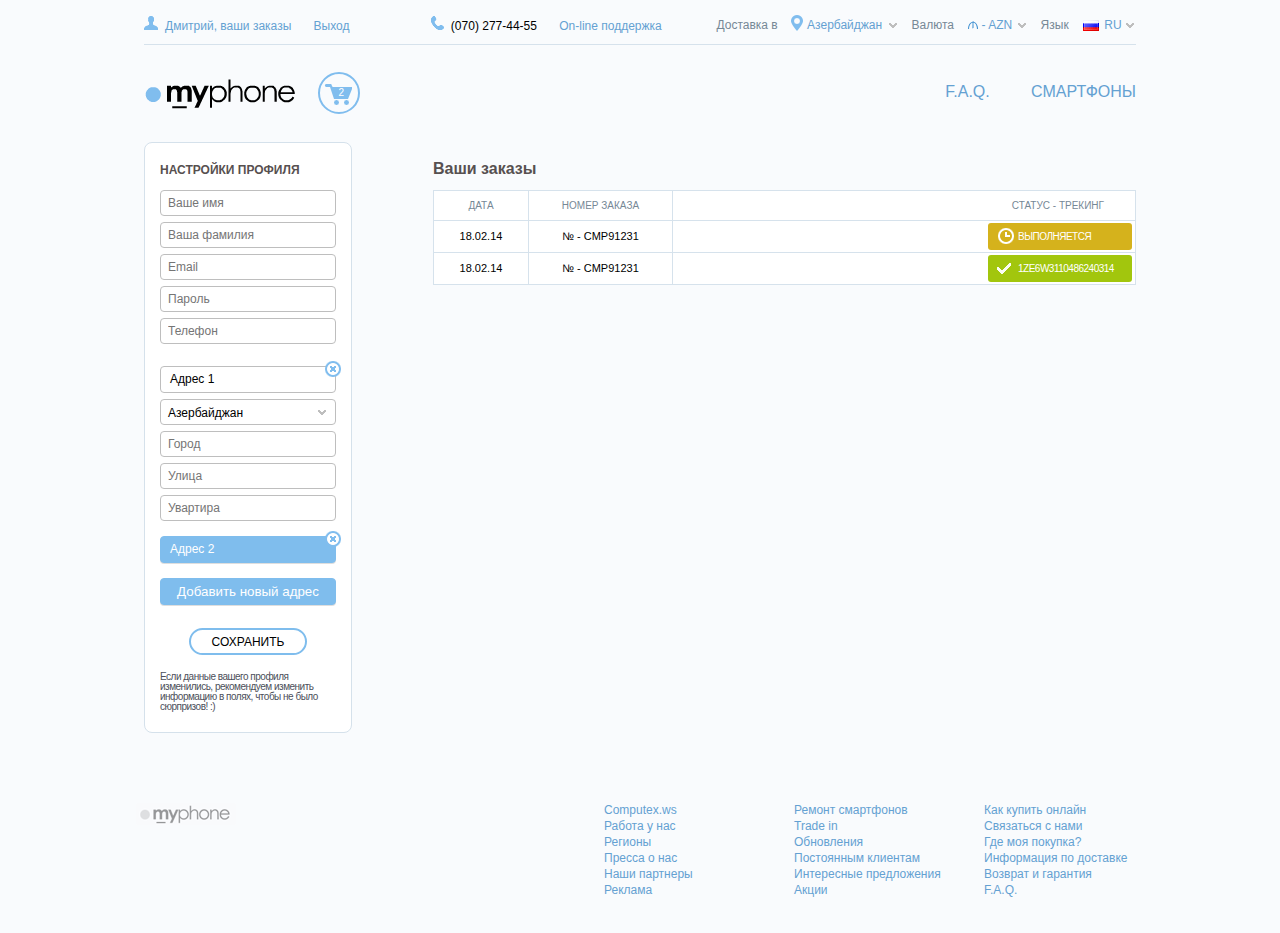
<file: cabinet.html>
<!doctype html>
<!--[if lte IE 8]><html class="lteie8"><![endif]-->
<!--[if gt IE 8]><!--><html><!--<![endif]-->
<head>
	<meta charset="utf-8">
	<title>Cabinet</title>
	<meta name="viewport" content="initial-scale=1"/>
	<link rel="stylesheet" media="screen" href="css/screen.css" >
	<!--[if IE]><script src="js/html5shiv.js"></script><![endif]-->
	<script src="js/jquery.js"></script>
	<script src="js/jquery.validate.js"></script>
	<script src="js/common.js"></script>
</head>
<body>       

<div class="l-layout">
	<header class="header">
		<div class="header__top">
			<div class="header__left">
				<a class="header__user" href="#">Дмитрий, ваши заказы</a>
				<a href="#">Выход</a>
				<div class="header__tel">(070) 277-44-55</div>
				<a href="#">On-line поддержка</a>
			</div>
			<div class="header__right">
				<div class="header__select">
					<span>Доставка в</span>
					<div class="select select_city js-select">
						<div class="select__text">
							<span class="js-select-text">Азербайджан</span>
						</div>
						<ul class="select__list js-select-list">
							<li><a href="#">Армения</a></li>
							<li><a href="#">Беларусь</a></li>
							<li><a href="#">Грузия</a></li>
							<li><a href="#">Казахстан</a></li>
							<li><a href="#">Латвия</a></li>
							<li><a href="#">Литва</a></li>
							<li><a href="#">Молдова</a></li>
							<li><a href="#">Россия</a></li>
							<li><a href="#">Турция</a></li>
							<li><a href="#">Узбекистан</a></li>
							<li><a href="#">Украина</a></li>
							<li><a href="#">Эстония</a></li>
							<li><span class="js-more-list">Еще...</span></li>
							<li hidden><a href="#">Армения</a></li>
							<li hidden><a href="#">Беларусь</a></li>
							<li hidden><a href="#">Грузия</a></li>
							<li hidden><a href="#">Казахстан</a></li>
							<li hidden><a href="#">Латвия</a></li>
							<li hidden><a href="#">Литва</a></li>
							<li hidden><a href="#">Молдова</a></li>
							<li hidden><a href="#">Россия</a></li>
							<li hidden><a href="#">Турция</a></li>
							<li hidden><a href="#">Узбекистан</a></li>
							<li hidden><a href="#">Украина</a></li>
							<li hidden><a href="#">Эстония</a></li>
						</ul>
					</div>
				</div>
				<div class="header__select">
					<span>Валюта</span>
					<div class="select select_currency js-select">
						<div class="select__text">
							<span class="js-select-text"><i class="icon icon-azn"></i> - AZN</span>
						</div>
						<ul class="select__list js-select-list">
							<li>
								<a href="#"><i class="icon icon-azn"></i> - AZN</a>
							</li>
							<li><a href="#">$ - USD</a></li>
							<li><a href="#">R - RUR</a></li>
							<li><a href="#">₴ - UAH</a></li>
							<li><a href="#">€ - EUR</a></li>
							<li><a href="#">T - TEN</a></li>
							<li><a href="#">L - LEI</a></li>
							<li><span class="js-more-list">Еще...</span></li>
							<li hidden><a href="#">$ - USD</a></li>
							<li hidden><a href="#">R - RUR</a></li>
							<li hidden><a href="#">₴ - UAH</a></li>
							<li hidden><a href="#">€ - EUR</a></li>
							<li hidden><a href="#">T - TEN</a></li>
							<li hidden><a href="#">L - LEI</a></li>
							<li hidden><a href="#">L - LEI</a></li>
						</ul>
					</div>
				</div>
				<div class="header__select">
					<span>Язык</span>
					<div class="select select_lang js-select">
						<div class="select__text">
							<span class="js-select-text">
							<i class="icon icon-ru"></i> RU</span>
						</div>
						<ul class="select__list js-select-list">
							<li>
								<a href="#"><i class="icon icon-en"></i>EN</a>
							</li>
							<li>
								<a href="#"><i class="icon icon-az"></i>AZ</a>
							</li>
							<li>
								<a href="#"><i class="icon icon-ua"></i>UA</a>
							</li>
							<li>
								<a href="#"><i class="icon icon-de"></i>DE</a>
							</li>
							<li>
								<a href="#"><i class="icon icon-kaz"></i>KZ</a>
							</li>
							<li>
								<a href="#"><i class="icon icon-mol"></i>MD</a>
							</li>
							<li><span class="js-more-list">Еще...</span></li>
							<li hidden>
								<a href="#"><i class="icon icon-en"></i>EN</a>
							</li>
							<li hidden>
								<a href="#"><i class="icon icon-az"></i>AZ</a>
							</li>
							<li hidden>
								<a href="#"><i class="icon icon-ua"></i>UA</a>
							</li>
							<li hidden>
								<a href="#"><i class="icon icon-de"></i>DE</a>
							</li>
							<li hidden>
								<a href="#"><i class="icon icon-kaz"></i>KZ</a>
							</li>
							<li hidden>
								<a href="#"><i class="icon icon-mol"></i>MD</a>
							</li>
						</ul>
					</div>
				</div>
			</div>
		</div>
		<div class="header__main">
			<div class="header__left">
				<a href="#" class="header__logo"></a>		
				<a href="#" class="header__basket is-active"><em>2</em></a>
			</div>
			<div class="header__right">
				<a href="#">F.A.Q.</a>
				<a href="#">СМАРТФОНЫ</a>
			</div>
		</div>
	</header>
	<div class="wrap">
		<aside class="sidebar">
			<div class="box">
				<div class="profile">
					<div class="profile__title">Настройки профиля</div>
					<form  method="post" action="" class="js-validate-form">
						<div class="input-row">
							<label for="firstname" class="input-wrap">
								<input type="text" class="input" id="firstname" name="firstname" required placeholder="Ваше имя">
							</label>
						</div>
						<div class="input-row">
							<label for="lastname" class="input-wrap">
								<input type="text" class="input" id="lastname" name="lastname" required placeholder="Ваша фамилия">
							</label>
						</div>
						<div class="input-row">
							<label for="email" class="input-wrap">
								<input type="email" class="input" id="email" name="email" required placeholder="Email">
							</label>
						</div>
						<div class="input-row">
							<label for="password" class="input-wrap">
								<input type="password" class="input" id="password" name="password" required placeholder="Пароль">
							</label>
						</div>
						<div class="input-row">
							<label for="tel" class="input-wrap">
								<input type="tel" class="input" id="tel" name="tel" required placeholder="Телефон">
							</label>
						</div>
						<div class="address js-accordion">
							<div class="address__title  js-accordion-title">Адрес 1</div>
							<div class="address__main  js-accordion-list">
								<div class="input-row">
									<label class="input-wrap">
										<div class="select js-select">
											<span class="input">Азербайджан</span>
											<select>
												<option value="Азербайджан">Азербайджан</option>
												<option value="Україна">Україна</option>
												<option value="1">1</option>
												<option value="2">2</option>
												<option value="3">3</option>
											</select>
										</div>
									</label>
								</div>
								<div class="input-row">
									<label class="input-wrap">
										<input class="input" type="text" placeholder="Город">
									</label>
								</div>
								<div class="input-row">
									<label class="input-wrap">
										<input class="input" type="text" placeholder="Улица">
									</label>
								</div>
								<div class="input-row">
									<label class="input-wrap">
										<input class="input" type="text" placeholder="Увартира">
									</label>
								</div>
							</div>
							<button type="button" class="btn-close js-del-item"></button>
						</div>
						<div class="address js-accordion js-hidden-list">
							<div class="address__title  js-accordion-title">Адрес 2</div>
							<div class="address__main  js-accordion-list">
								<div class="input-row">
									<label class="input-wrap">
										<div class="select js-select">
											<span class="input">Азербайджан</span>
											<select>
												<option value="Азербайджан">Азербайджан</option>
												<option value="Україна">Україна</option>
												<option value="1">1</option>
												<option value="2">2</option>
												<option value="3">3</option>
											</select>
										</div>
									</label>
								</div>
								<div class="input-row">
									<label class="input-wrap">
										<input class="input" type="text" placeholder="Город">
									</label>
								</div>
								<div class="input-row">
									<label class="input-wrap">
										<input class="input" type="text" placeholder="Улица">
									</label>
								</div>
								<div class="input-row">
									<label class="input-wrap">
										<input class="input" type="text" placeholder="Увартира">
									</label>
								</div>
							</div>
							<button type="button" class="btn-close js-del-item"></button>
						</div>
						<div class="js-new-address-group"></div>
						<button type="button" class="address__title js-add-address">Добавить новый адрес</button> 
						<input type="submit" class="btn" value="СОХРАНИТЬ">
						<div class="info-text">Если данные вашего профиля изменились, рекомендуем изменить информацию в полях, чтобы не было сюрпризов! :)</div>
					</form>
					<div class="js-new-address" hidden>
						<div class="address js-accordion js-hidden-list" >
								<div class="address__title  js-accordion-title">Адрес <span></span></div>
								<div class="address__main  js-accordion-list">
									<div class="input-row">
										<label class="input-wrap">
											<div class="select js-select">
												<span class="input">Азербайджан</span>
												<select>
													<option value="Азербайджан">Азербайджан</option>
													<option value="Україна">Україна</option>
													<option value="1">1</option>
													<option value="2">2</option>
													<option value="3">3</option>
												</select>
											</div>
										</label>
									</div>
									<div class="input-row">
										<label class="input-wrap">
											<input class="input" type="text" placeholder="Город">
										</label>
									</div>
									<div class="input-row">
										<label class="input-wrap">
											<input class="input" type="text" placeholder="Улица">
										</label>
									</div>
									<div class="input-row">
										<label class="input-wrap">
											<input class="input" type="text" placeholder="Увартира">
										</label>
									</div>
								</div>
								<button type="button" class="btn-close js-del-item"></button>
						</div>
					</div>
				</div>
			</div>
		</aside>
		<div class="main">
			<div class="table-title">Ваши заказы</div>
			<table class="table table_order">
				<thead>
					<tr>
						<th>ДАТА</th>
						<th>Номер ЗАКАЗА</th>
						<th>СТАТУС - ТРЕКИНГ</th>
					</tr>
				</thead>
				<tbody>
					<tr>
						<td>18.02.14</td>
						<td>№ - CMP91231</td>
						<td>
							<div class="badge is-progrees">выполняется</div>
						</td>
					</tr>
					<tr>
						<td>18.02.14</td>
						<td>№ - CMP91231</td>
						<td>
							<div class="badge is-complete">1ZE6W3110486240314</div>
						</td>
					</tr>
				</tbody>
			</table>
		</div>
	</div>
	<div class="push"></div>
</div>
<footer class="footer">
	<a href="#" class="footer__logo"></a>
	<div class="footer__nav">
		<ul>
			<li><a href="#">Computex.ws</a></li>
			<li><a href="#">Работа у нас</a></li>
			<li><a href="#">Регионы</a></li>
			<li><a href="#">Пресса о нас </a></li>
			<li><a href="#">Наши партнеры</a></li>
			<li><a href="#">Реклама</a></li>
		</ul>
		<ul>
			<li><a href="#">Ремонт смартфонов</a></li>
			<li><a href="#">Trade in</a></li>
			<li><a href="#">Обновления</a></li>
			<li><a href="#">Постоянным клиентам </a></li>
			<li><a href="#">Интересные предложения</a></li>
			<li><a href="#">Акции</a></li>
		</ul>
		<ul>
			<li><a href="#">Как купить онлайн</a></li>
			<li><a href="#">Связаться с нами</a></li>
			<li><a href="#">Где моя покупка?</a></li>
			<li><a href="#">Информация по доставке</a></li>
			<li><a href="#">Возврат и гарантия</a></li>
			<li><a href="#">F.A.Q.</a></li>
		</ul>
	</div>
</footer>
<div class="overlay js-overlay"></div>

</body>
</html>
</file>
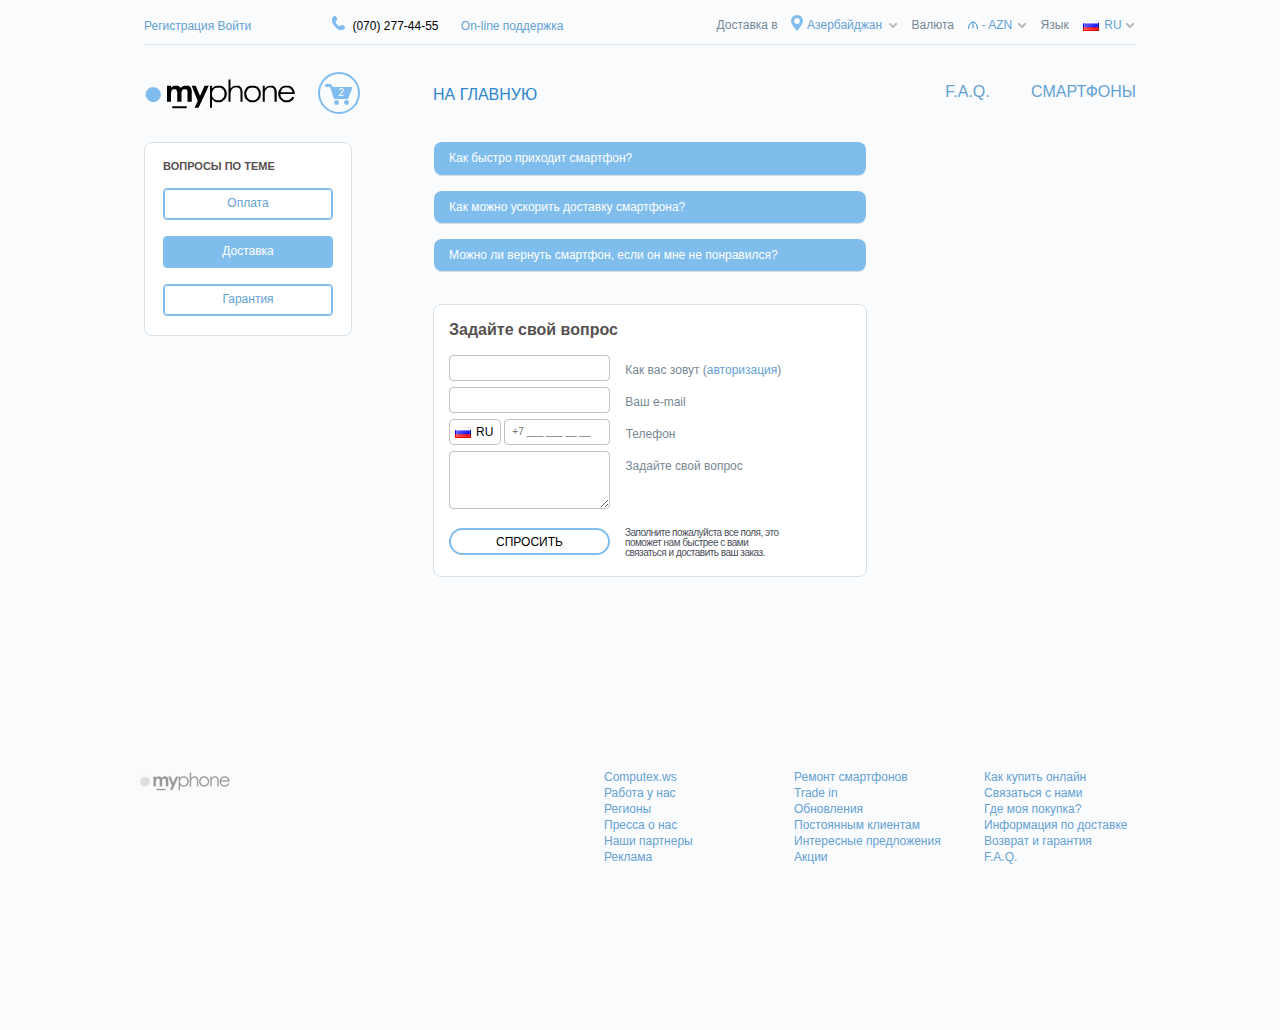
<file: faq.html>
<!doctype html>
<!--[if lte IE 8]><html class="lteie8"><![endif]-->
<!--[if gt IE 8]><!--><html><!--<![endif]-->
<head>
	<meta charset="utf-8">
	<title>FAQ</title>
	<meta name="viewport" content="initial-scale=1"/>
	<link rel="stylesheet" media="screen" href="css/screen.css" >
	<link rel="stylesheet" media="screen" href="css/dd.css" >
	<!--[if IE]><script src="js/html5shiv.js"></script><![endif]-->
	<script src="js/jquery.js"></script>
	<script src="js/jquery.dd.min.js"></script>
	<script src="js/jquery.maskedinput.min.js"></script>
	<script src="js/jquery.validate.js"></script>
	<script src="js/common.js" async></script>
</head>
<body>

<div class="l-layout">
	<header class="header">
		<div class="header__top">
			<div class="header__left">
				<a href="http://myphones.zinit1.com/ru/customer/account/create/" onclick="return false;">Регистрация</a>
				<a href="http://myphones.zinit1.com/ru/customer/account/login/" onclick="return false;">Войти</a>
				<div class="header__tel">(070) 277-44-55</div>
				<a href="#">On-line поддержка</a>
			</div>
			<div class="header__right">
				<div class="header__select">
					<span>Доставка в</span>
					<div class="select select_city js-select">
						<div class="select__text">
							<span class="js-select-text">Азербайджан</span>
						</div>
						<ul class="select__list js-select-list">
							<li><a href="#">Армения</a></li>
							<li><a href="#">Беларусь</a></li>
							<li><a href="#">Грузия</a></li>
							<li><a href="#">Казахстан</a></li>
							<li><a href="#">Латвия</a></li>
							<li><a href="#">Литва</a></li>
							<li><a href="#">Молдова</a></li>
							<li><a href="#">Россия</a></li>
							<li><a href="#">Турция</a></li>
							<li><a href="#">Узбекистан</a></li>
							<li><a href="#">Украина</a></li>
							<li><a href="#">Эстония</a></li>
							<li><span class="js-more-list">Еще...</span></li>
							<li hidden><a href="#">Армения</a></li>
							<li hidden><a href="#">Беларусь</a></li>
							<li hidden><a href="#">Грузия</a></li>
							<li hidden><a href="#">Казахстан</a></li>
							<li hidden><a href="#">Латвия</a></li>
							<li hidden><a href="#">Литва</a></li>
							<li hidden><a href="#">Молдова</a></li>
							<li hidden><a href="#">Россия</a></li>
							<li hidden><a href="#">Турция</a></li>
							<li hidden><a href="#">Узбекистан</a></li>
							<li hidden><a href="#">Украина</a></li>
							<li hidden><a href="#">Эстония</a></li>
						</ul>
					</div>
				</div>
				<div class="header__select">
					<span>Валюта</span>
					<div class="select select_currency js-select">
						<div class="select__text">
							<span class="js-select-text"><i class="icon icon-azn"></i> - AZN</span>
						</div>
						<ul class="select__list js-select-list">
							<li>
								<a href="#"><i class="icon icon-azn"></i> - AZN</a>
							</li>
							<li><a href="#">$ - USD</a></li>
							<li><a href="#">R - RUR</a></li>
							<li><a href="#">₴ - UAH</a></li>
							<li><a href="#">€ - EUR</a></li>
							<li><a href="#">T - TEN</a></li>
							<li><a href="#">L - LEI</a></li>
							<li><span class="js-more-list">Еще...</span></li>
							<li hidden><a href="#">$ - USD</a></li>
							<li hidden><a href="#">R - RUR</a></li>
							<li hidden><a href="#">₴ - UAH</a></li>
							<li hidden><a href="#">€ - EUR</a></li>
							<li hidden><a href="#">T - TEN</a></li>
							<li hidden><a href="#">L - LEI</a></li>
							<li hidden><a href="#">L - LEI</a></li>
						</ul>
					</div>
				</div>
				<div class="header__select">
					<span>Язык</span>
					<div class="select select_lang js-select">
						<div class="select__text">
							<span class="js-select-text">
							<i class="icon icon-ru"></i> RU</span>
						</div>
						<ul class="select__list js-select-list">
							<li>
								<a href="#"><i class="icon icon-en"></i>EN</a>
							</li>
							<li>
								<a href="#"><i class="icon icon-az"></i>AZ</a>
							</li>
							<li>
								<a href="#"><i class="icon icon-ua"></i>UA</a>
							</li>
							<li>
								<a href="#"><i class="icon icon-de"></i>DE</a>
							</li>
							<li>
								<a href="#"><i class="icon icon-kaz"></i>KZ</a>
							</li>
							<li>
								<a href="#"><i class="icon icon-mol"></i>MD</a>
							</li>
							<li><span class="js-more-list">Еще...</span></li>
							<li hidden>
								<a href="#"><i class="icon icon-en"></i>EN</a>
							</li>
							<li hidden>
								<a href="#"><i class="icon icon-az"></i>AZ</a>
							</li>
							<li hidden>
								<a href="#"><i class="icon icon-ua"></i>UA</a>
							</li>
							<li hidden>
								<a href="#"><i class="icon icon-de"></i>DE</a>
							</li>
							<li hidden>
								<a href="#"><i class="icon icon-kaz"></i>KZ</a>
							</li>
							<li hidden>
								<a href="#"><i class="icon icon-mol"></i>MD</a>
							</li>
						</ul>
					</div>
				</div>
			</div>
		</div>
		<div class="header__main">
			<div class="header__left">
				<a href="#" class="header__logo"></a>		
				<a href="#" class="header__basket is-active"><em>2</em></a>
			</div>
			<div class="header__right">
				<a href="#">F.A.Q.</a>
				<a href="#">СМАРТФОНЫ</a>
			</div>
		</div>
	</header>
	<div class="wrap">
		<aside class="sidebar">
			<div class="box box_nav">
				<div class="box__title">Вопросы по теме</div>
				<a href="#" class="key">Оплата</a>
				<a href="#" class="key is-active">Доставка</a>
				<a href="#" class="key">Гарантия</a>
			</div>
		</aside>
		<div class="main">
			<a href="#" class="main__title">НА ГЛАВНУЮ</a>
			<!-- <div class="title">Ваши вопросы</div> -->
			
			<div class="faq js-accordion js-hidden-list js-one-active">
				<div class="faq__title js-accordion-title">Как быстро приходит смартфон?</div>  
				<div class="faq__main js-accordion-list">
					<p>После преобретения смартфона, менеджер в течении суток
					отправляет заказ на доставку смартфона по адресу указанному вами 
					при регистрации. А если вы проживаете в Баку и отправили заказ
					до 12:00, то есть большая вероятность получить смартфон на дом
					уже в этот же день.</p>
				</div>
			</div>
			<div class="faq js-accordion js-hidden-list js-one-active">
				<div class="faq__title js-accordion-title">Как можно ускорить доставку смартфона?</div>
				<div class="faq__main js-accordion-list">
					<p>После преобретения смартфона, менеджер в течении суток
					отправляет заказ на доставку смартфона по адресу указанному вами 
					при регистрации. А если вы проживаете в Баку и отправили заказ
					до 12:00, то есть большая вероятность получить смартфон на дом
					уже в этот же день.</p>
				</div>
			</div>
			<div class="faq js-accordion js-hidden-list js-one-active">
				<div class="faq__title js-accordion-title">Можно ли вернуть смартфон, если он мне не понравился?</div>
				<div class="faq__main js-accordion-list">
					<p>После преобретения смартфона, менеджер в течении суток
					отправляет заказ на доставку смартфона по адресу указанному вами 
					при регистрации. А если вы проживаете в Баку и отправили заказ
					до 12:00, то есть большая вероятность получить смартфон на дом
					уже в этот же день.</p>
				</div>
			</div>

			<div class="faq faq-ask js-accordion is-active js-one-active">
				<div class="faq__title js-accordion-title">Задайте свой вопрос</div>
				<div class="faq__main js-accordion-list">
					<form  method="post" action="" class="js-validate-form">
						<div class="input-row">
							<label for="firstname" class="input-wrap">
								<input type="text" class="input" id="firstname" name="firstname" required>
								<span class="input-wrap__text">Как вас зовут (<a class="js-open-login" href="http://myphones.zinit1.com/ru/customer/account/login/">авторизация</a>)</span>
							</label>
						</div>
						<div class="input-row">
							<label for="email" class="input-wrap">
								<input type="email" class="input" id="email" name="email" required>
								<span class="input-wrap__text">Ваш e-mail</span>
							</label>
						</div>


						<div class="input-row">
							<select class="input country-select" name="country" id="country">
								<option selected="selected" data-image="img/flags/ru.png" data-code="RU" value="7">RU</option>
								<option data-code="UA" data-image="img/flags/ua.png" value="38">UA</option>
								<option data-code="AM" data-image="img/flags/am.png" value="374">AM</option>
								<option data-code="BY" data-image="img/flags/by.png" value="375">BY</option>
								<option data-code="GE" data-image="img/flags/ge.png" value="995">GE</option>
								<option data-code="KZ" data-image="img/flags/kz.png" value="7">KZ</option>
								<option data-code="LV" data-image="img/flags/lv.png" value="371">LV</option>
								<option data-code="LT" data-image="img/flags/lt.png" value="370">LT</option>
								<option data-code="MD" data-image="img/flags/md.png" value="373">MD</option>
								<option data-code="TR" data-image="img/flags/tr.png" value="90">TR</option>
								<option data-code="UZ" data-image="img/flags/uz.png" value="998">UZ</option>
								<option data-code="EE" data-image="img/flags/ee.png" value="372">EE</option>
							</select>
							<label for="tel" class="input-wrap">
								<input type="tel" class="input js-tel" placeholder="+7 ___ ___ __ __" id="tel" name="tel" required>
								<span class="input-wrap__text">Телефон</span>
							</label>
						</div>
						<div class="input-row">
							<label for="message" class="input-wrap">
								<textarea class="input input_textarea" id="message" name="message" required></textarea>
								<span class="input-wrap__text">Задайте свой вопрос</span>
							</label>
						</div>
						<div class="input-row input-row_btn-left">
							<input type="submit" class="btn" value="СПРОСИТЬ">
							<div class="input-row__info">
								Заполните пожалуйста все поля,  это поможет нам быстрее с вами  связаться и доставить ваш заказ.
							</div>
						</div>
					</form>
				</div>
			</div>
		</div>
	</div>
	<div class="push"></div>
</div>
<footer class="footer">
	<a href="#" class="footer__logo"></a>
	<div class="footer__nav">
		<ul>
			<li><a href="#">Computex.ws</a></li>
			<li><a href="#">Работа у нас</a></li>
			<li><a href="#">Регионы</a></li>
			<li><a href="#">Пресса о нас </a></li>
			<li><a href="#">Наши партнеры</a></li>
			<li><a href="#">Реклама</a></li>
		</ul>
		<ul>
			<li><a href="#">Ремонт смартфонов</a></li>
			<li><a href="#">Trade in</a></li>
			<li><a href="#">Обновления</a></li>
			<li><a href="#">Постоянным клиентам </a></li>
			<li><a href="#">Интересные предложения</a></li>
			<li><a href="#">Акции</a></li>
		</ul>
		<ul>
			<li><a href="#">Как купить онлайн</a></li>
			<li><a href="#">Связаться с нами</a></li>
			<li><a href="#">Где моя покупка?</a></li>
			<li><a href="#">Информация по доставке</a></li>
			<li><a href="#">Возврат и гарантия</a></li>
			<li><a href="#">F.A.Q.</a></li>
		</ul>
	</div>
</footer>


<div class="popup js-popup login-popup">
	<div class="popup__title">Авторизация</div>
	<form  method="post" action="" class="js-enter-form">
		<div class="input-row">
			<label for="email" class="input-wrap">
				<input type="email" class="input" id="email" name="email" required>
				<span class="input-wrap__text">Ваш e-mail</span>
			</label>
		</div>
		<div class="input-row">
			<label for="password" class="input-wrap">
				<input type="password" class="input" id="password" name="password" required>
				<span class="input-wrap__text">Пароль для входа</span>
			</label>
		</div>
		<div class="input-row input-row_btn">
			<div class="input-row__info">
				<p>Введите. подалуйста, e-mail и пароль которые вы указывали при регистрации на этом сайте </p>
				<a href="#">Забыли пароль?</a>
			</div>
			<input type="submit" class="btn" value="ВОЙТИ">
		</div>
	</form>
	<button class="btn-close js-close"></button>
</div>
<div class="push"></div>
<div class="overlay js-overlay"></div>

</body>
</html>
</file>
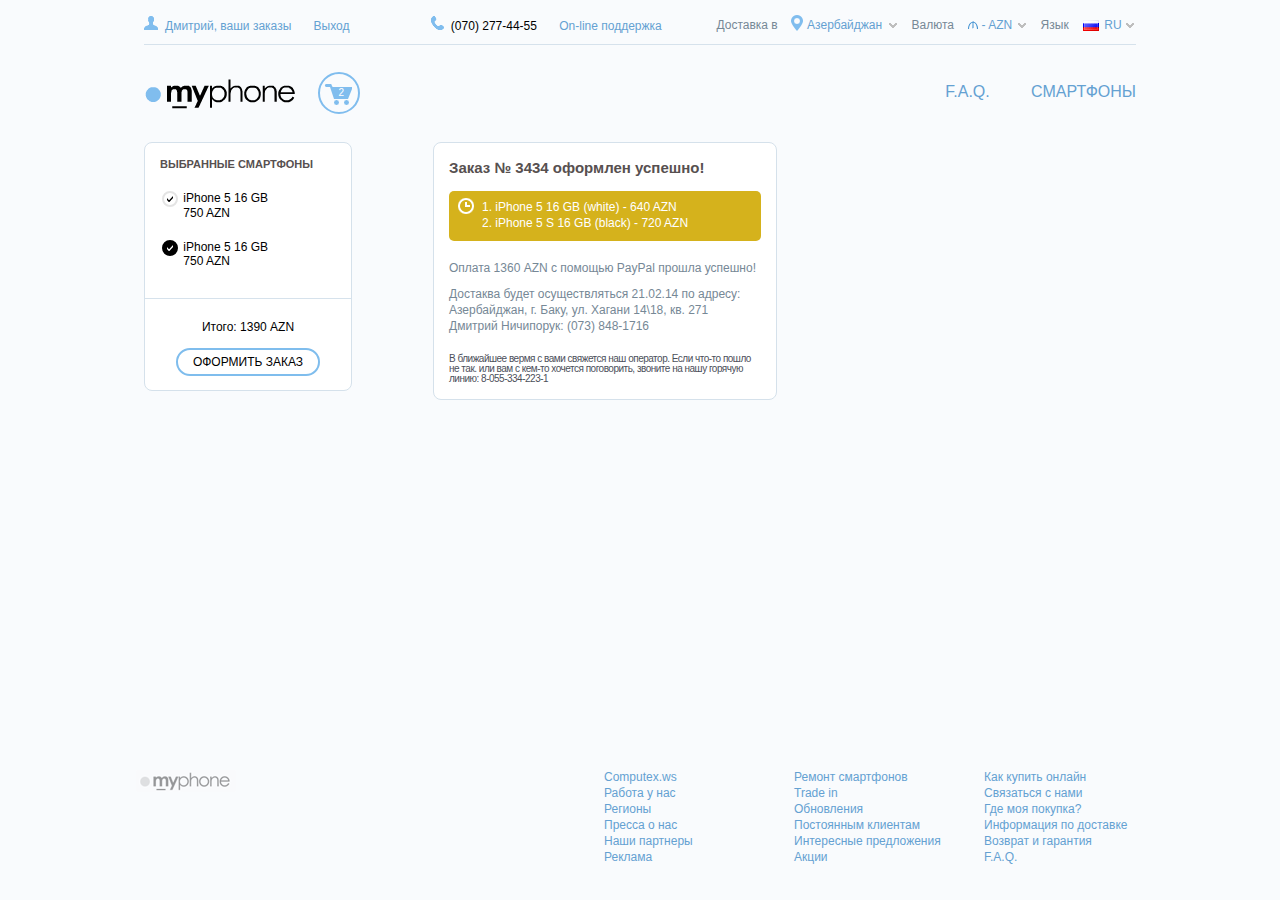
<file: my-basket-message.html>
<!doctype html>
<!--[if lte IE 8]><html class="lteie8"><![endif]-->
<!--[if gt IE 8]><!--><html><!--<![endif]-->
<head>
	<meta charset="utf-8">
	<title>My basket message</title>
	<meta name="viewport" content="initial-scale=1"/>
	<link rel="stylesheet" media="screen" href="css/screen.css" >
	<!--[if IE]><script src="js/html5shiv.js"></script><![endif]-->
	<script src="js/jquery.js"></script>
	<script src="js/common.js"></script>
</head>
<body>

<div class="l-layout">
	<header class="header">
		<div class="header__top">
			<div class="header__left">
				<a class="header__user" href="#">Дмитрий, ваши заказы</a>
				<a href="#">Выход</a>
				<div class="header__tel">(070) 277-44-55</div>
				<a href="#">On-line поддержка</a>
			</div>
			<div class="header__right">
				<div class="header__select">
					<span>Доставка в</span>
					<div class="select select_city js-select">
						<div class="select__text">
							<span class="js-select-text">Азербайджан</span>
						</div>
						<ul class="select__list js-select-list">
							<li><a href="#">Армения</a></li>
							<li><a href="#">Беларусь</a></li>
							<li><a href="#">Грузия</a></li>
							<li><a href="#">Казахстан</a></li>
							<li><a href="#">Латвия</a></li>
							<li><a href="#">Литва</a></li>
							<li><a href="#">Молдова</a></li>
							<li><a href="#">Россия</a></li>
							<li><a href="#">Турция</a></li>
							<li><a href="#">Узбекистан</a></li>
							<li><a href="#">Украина</a></li>
							<li><a href="#">Эстония</a></li>
							<li><span class="js-more-list">Еще...</span></li>
							<li hidden><a href="#">Армения</a></li>
							<li hidden><a href="#">Беларусь</a></li>
							<li hidden><a href="#">Грузия</a></li>
							<li hidden><a href="#">Казахстан</a></li>
							<li hidden><a href="#">Латвия</a></li>
							<li hidden><a href="#">Литва</a></li>
							<li hidden><a href="#">Молдова</a></li>
							<li hidden><a href="#">Россия</a></li>
							<li hidden><a href="#">Турция</a></li>
							<li hidden><a href="#">Узбекистан</a></li>
							<li hidden><a href="#">Украина</a></li>
							<li hidden><a href="#">Эстония</a></li>
						</ul>
					</div>
				</div>
				<div class="header__select">
					<span>Валюта</span>
					<div class="select select_currency js-select">
						<div class="select__text">
							<span class="js-select-text"><i class="icon icon-azn"></i> - AZN</span>
						</div>
						<ul class="select__list js-select-list">
							<li>
								<a href="#"><i class="icon icon-azn"></i> - AZN</a>
							</li>
							<li><a href="#">$ - USD</a></li>
							<li><a href="#">R - RUR</a></li>
							<li><a href="#">₴ - UAH</a></li>
							<li><a href="#">€ - EUR</a></li>
							<li><a href="#">T - TEN</a></li>
							<li><a href="#">L - LEI</a></li>
							<li><span class="js-more-list">Еще...</span></li>
							<li hidden><a href="#">$ - USD</a></li>
							<li hidden><a href="#">R - RUR</a></li>
							<li hidden><a href="#">₴ - UAH</a></li>
							<li hidden><a href="#">€ - EUR</a></li>
							<li hidden><a href="#">T - TEN</a></li>
							<li hidden><a href="#">L - LEI</a></li>
							<li hidden><a href="#">L - LEI</a></li>
						</ul>
					</div>
				</div>
				<div class="header__select">
					<span>Язык</span>
					<div class="select select_lang js-select">
						<div class="select__text">
							<span class="js-select-text">
							<i class="icon icon-ru"></i> RU</span>
						</div>
						<ul class="select__list js-select-list">
							<li>
								<a href="#"><i class="icon icon-en"></i>EN</a>
							</li>
							<li>
								<a href="#"><i class="icon icon-az"></i>AZ</a>
							</li>
							<li>
								<a href="#"><i class="icon icon-ua"></i>UA</a>
							</li>
							<li>
								<a href="#"><i class="icon icon-de"></i>DE</a>
							</li>
							<li>
								<a href="#"><i class="icon icon-kaz"></i>KZ</a>
							</li>
							<li>
								<a href="#"><i class="icon icon-mol"></i>MD</a>
							</li>
							<li><span class="js-more-list">Еще...</span></li>
							<li hidden>
								<a href="#"><i class="icon icon-en"></i>EN</a>
							</li>
							<li hidden>
								<a href="#"><i class="icon icon-az"></i>AZ</a>
							</li>
							<li hidden>
								<a href="#"><i class="icon icon-ua"></i>UA</a>
							</li>
							<li hidden>
								<a href="#"><i class="icon icon-de"></i>DE</a>
							</li>
							<li hidden>
								<a href="#"><i class="icon icon-kaz"></i>KZ</a>
							</li>
							<li hidden>
								<a href="#"><i class="icon icon-mol"></i>MD</a>
							</li>
						</ul>
					</div>
				</div>
			</div>
		</div>
		<div class="header__main">
			<div class="header__left">
				<a href="#" class="header__logo"></a>		
				<a href="#" class="header__basket is-active"><em>2</em></a>
			</div>
			<div class="header__right">
				<a href="#">F.A.Q.</a>
				<a href="#">СМАРТФОНЫ</a>
			</div>
		</div>
	</header>
	<div class="wrap">
		<aside class="sidebar">
			<div class="box">
				<div class="box__main">
					<div class="box__title">Выбранные смартфоны</div>
					<div class="basket-item">
						<a href="#" class="color is-active is-white"></a>
						<div>iPhone 5 16 GB <br> 750 AZN</div>
					</div>
					<div class="basket-item">
						<a href="#" class="color is-active is-black"></a>
						<div>iPhone 5 16 GB <br> 750 AZN</div>
					</div>
				</div>
				<div class="box__footer">
					<div>Итого: 1390 AZN</div>
					<a href="#" class="btn">ОФОРМИТЬ ЗАКАЗ</a>
				</div>
			</div>
		</aside>
		<div class="main">
			<div class="box box_fixed-width box_message">
				<div class="box__main">
					<div class="box__order">Заказ № 3434 оформлен успешно!</div>
					<ul class="message">
						<li>1. iPhone 5 16 GB (white) - 640 AZN</li>
						<li>2. iPhone 5 S 16 GB (black) - 720 AZN</li>
					</ul>
					<p>Оплата 1360 AZN с помощью PayPal прошла успешно!</p>
					<p>Достаква будет осуществляться 21.02.14 по адресу: <br>
					Азербайджан, г. Баку, ул. Хагани 14\18, кв. 271 <br> Дмитрий Ничипорук: (073) 848-1716 <br>
					</p>
					<div class="info-text">В ближайшее вермя с вами свяжется наш оператор. Если что-то пошло не так. или вам с кем-то хочется поговорить, звоните на нашу горячую линию: 8-055-334-223-1</div>
				</div>
			</div>
		</div>
	</div>
	<div class="push"></div>
</div>
<footer class="footer">
	<a href="#" class="footer__logo"></a>
	<div class="footer__nav">
		<ul>
			<li><a href="#">Computex.ws</a></li>
			<li><a href="#">Работа у нас</a></li>
			<li><a href="#">Регионы</a></li>
			<li><a href="#">Пресса о нас </a></li>
			<li><a href="#">Наши партнеры</a></li>
			<li><a href="#">Реклама</a></li>
		</ul>
		<ul>
			<li><a href="#">Ремонт смартфонов</a></li>
			<li><a href="#">Trade in</a></li>
			<li><a href="#">Обновления</a></li>
			<li><a href="#">Постоянным клиентам </a></li>
			<li><a href="#">Интересные предложения</a></li>
			<li><a href="#">Акции</a></li>
		</ul>
		<ul>
			<li><a href="#">Как купить онлайн</a></li>
			<li><a href="#">Связаться с нами</a></li>
			<li><a href="#">Где моя покупка?</a></li>
			<li><a href="#">Информация по доставке</a></li>
			<li><a href="#">Возврат и гарантия</a></li>
			<li><a href="#">F.A.Q.</a></li>
		</ul>
	</div>
</footer>
<div class="overlay js-overlay"></div>

</body>
</html>
</file>
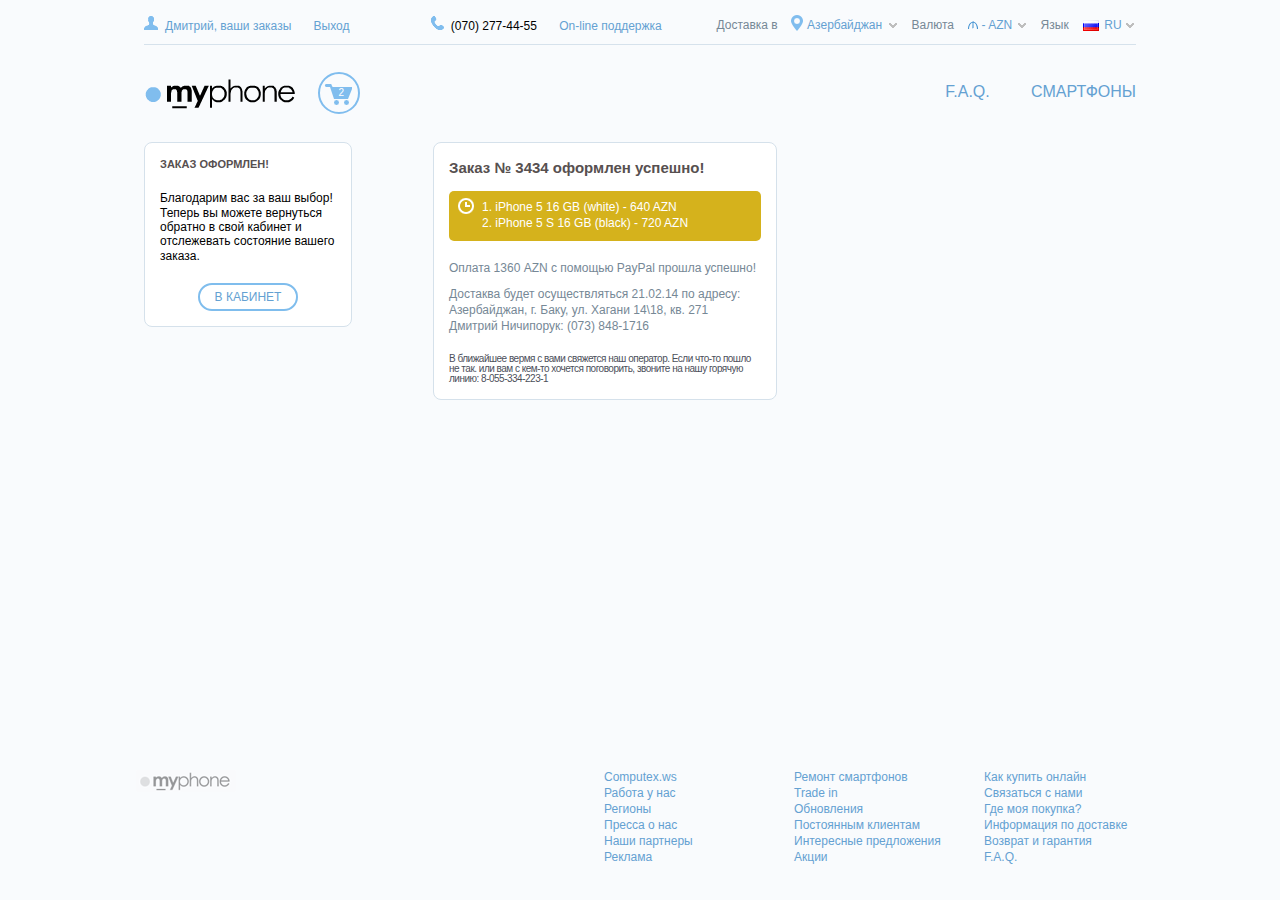
<file: my-basket-message2.html>
<!doctype html>
<!--[if lte IE 8]><html class="lteie8"><![endif]-->
<!--[if gt IE 8]><!--><html><!--<![endif]-->
<head>
	<meta charset="utf-8">
	<title>My basket message</title>
	<meta name="viewport" content="initial-scale=1"/>
	<link rel="stylesheet" media="screen" href="css/screen.css" >
	<!--[if IE]><script src="js/html5shiv.js"></script><![endif]-->
	<script src="js/jquery.js"></script>
	<script src="js/common.js"></script>
</head>
<body>

<div class="l-layout">
	<header class="header">
		<div class="header__top">
			<div class="header__left">
				<a class="header__user" href="#">Дмитрий, ваши заказы</a>
				<a href="#">Выход</a>
				<div class="header__tel">(070) 277-44-55</div>
				<a href="#">On-line поддержка</a>
			</div>
			<div class="header__right">
				<div class="header__select">
					<span>Доставка в</span>
					<div class="select select_city js-select">
						<div class="select__text">
							<span class="js-select-text">Азербайджан</span>
						</div>
						<ul class="select__list js-select-list">
							<li><a href="#">Армения</a></li>
							<li><a href="#">Беларусь</a></li>
							<li><a href="#">Грузия</a></li>
							<li><a href="#">Казахстан</a></li>
							<li><a href="#">Латвия</a></li>
							<li><a href="#">Литва</a></li>
							<li><a href="#">Молдова</a></li>
							<li><a href="#">Россия</a></li>
							<li><a href="#">Турция</a></li>
							<li><a href="#">Узбекистан</a></li>
							<li><a href="#">Украина</a></li>
							<li><a href="#">Эстония</a></li>
							<li><span class="js-more-list">Еще...</span></li>
							<li hidden><a href="#">Армения</a></li>
							<li hidden><a href="#">Беларусь</a></li>
							<li hidden><a href="#">Грузия</a></li>
							<li hidden><a href="#">Казахстан</a></li>
							<li hidden><a href="#">Латвия</a></li>
							<li hidden><a href="#">Литва</a></li>
							<li hidden><a href="#">Молдова</a></li>
							<li hidden><a href="#">Россия</a></li>
							<li hidden><a href="#">Турция</a></li>
							<li hidden><a href="#">Узбекистан</a></li>
							<li hidden><a href="#">Украина</a></li>
							<li hidden><a href="#">Эстония</a></li>
						</ul>
					</div>
				</div>
				<div class="header__select">
					<span>Валюта</span>
					<div class="select select_currency js-select">
						<div class="select__text">
							<span class="js-select-text"><i class="icon icon-azn"></i> - AZN</span>
						</div>
						<ul class="select__list js-select-list">
							<li>
								<a href="#"><i class="icon icon-azn"></i> - AZN</a>
							</li>
							<li><a href="#">$ - USD</a></li>
							<li><a href="#">R - RUR</a></li>
							<li><a href="#">₴ - UAH</a></li>
							<li><a href="#">€ - EUR</a></li>
							<li><a href="#">T - TEN</a></li>
							<li><a href="#">L - LEI</a></li>
							<li><span class="js-more-list">Еще...</span></li>
							<li hidden><a href="#">$ - USD</a></li>
							<li hidden><a href="#">R - RUR</a></li>
							<li hidden><a href="#">₴ - UAH</a></li>
							<li hidden><a href="#">€ - EUR</a></li>
							<li hidden><a href="#">T - TEN</a></li>
							<li hidden><a href="#">L - LEI</a></li>
							<li hidden><a href="#">L - LEI</a></li>
						</ul>
					</div>
				</div>
				<div class="header__select">
					<span>Язык</span>
					<div class="select select_lang js-select">
						<div class="select__text">
							<span class="js-select-text">
							<i class="icon icon-ru"></i> RU</span>
						</div>
						<ul class="select__list js-select-list">
							<li>
								<a href="#"><i class="icon icon-en"></i>EN</a>
							</li>
							<li>
								<a href="#"><i class="icon icon-az"></i>AZ</a>
							</li>
							<li>
								<a href="#"><i class="icon icon-ua"></i>UA</a>
							</li>
							<li>
								<a href="#"><i class="icon icon-de"></i>DE</a>
							</li>
							<li>
								<a href="#"><i class="icon icon-kaz"></i>KZ</a>
							</li>
							<li>
								<a href="#"><i class="icon icon-mol"></i>MD</a>
							</li>
							<li><span class="js-more-list">Еще...</span></li>
							<li hidden>
								<a href="#"><i class="icon icon-en"></i>EN</a>
							</li>
							<li hidden>
								<a href="#"><i class="icon icon-az"></i>AZ</a>
							</li>
							<li hidden>
								<a href="#"><i class="icon icon-ua"></i>UA</a>
							</li>
							<li hidden>
								<a href="#"><i class="icon icon-de"></i>DE</a>
							</li>
							<li hidden>
								<a href="#"><i class="icon icon-kaz"></i>KZ</a>
							</li>
							<li hidden>
								<a href="#"><i class="icon icon-mol"></i>MD</a>
							</li>
						</ul>
					</div>
				</div>
			</div>
		</div>
		<div class="header__main">
			<div class="header__left">
				<a href="#" class="header__logo"></a>		
				<a href="#" class="header__basket is-active"><em>2</em></a>
			</div>
			<div class="header__right">
				<a href="#">F.A.Q.</a>
				<a href="#">СМАРТФОНЫ</a>
			</div>
		</div>
	</header>
	<div class="wrap">
		<aside class="sidebar">
			<div class="box box_message">
				<div class="box__main">
					<div class="box__title">ЗАКАЗ ОФОРМЛЕН!</div>
					<p>Благодарим вас за ваш выбор!Теперь вы можете вернуться обратно в свой кабинет и отслежевать состояние вашего заказа.</p>
				</div>
				<div class="box__btn">
					<a href="#" class="btn">В КАБИНЕТ</a>
				</div>
			</div>
		</aside>
		<div class="main">
			<div class="box box_fixed-width box_message">
				<div class="box__main">
					<div class="box__order">Заказ № 3434 оформлен успешно!</div>
					<ul class="message">
						<li>1. iPhone 5 16 GB (white) - 640 AZN</li>
						<li>2. iPhone 5 S 16 GB (black) - 720 AZN</li>
					</ul>
					<p>Оплата 1360 AZN с помощью PayPal прошла успешно!</p>
					<p>Достаква будет осуществляться 21.02.14 по адресу: <br>
					Азербайджан, г. Баку, ул. Хагани 14\18, кв. 271 <br> Дмитрий Ничипорук: (073) 848-1716 <br>
					</p>
					<div class="info-text">В ближайшее вермя с вами свяжется наш оператор. Если что-то пошло не так. или вам с кем-то хочется поговорить, звоните на нашу горячую линию: 8-055-334-223-1</div>
				</div>
			</div>
		</div>
	</div>
	<div class="push"></div>
</div>
<footer class="footer">
	<a href="#" class="footer__logo"></a>
	<div class="footer__nav">
		<ul>
			<li><a href="#">Computex.ws</a></li>
			<li><a href="#">Работа у нас</a></li>
			<li><a href="#">Регионы</a></li>
			<li><a href="#">Пресса о нас </a></li>
			<li><a href="#">Наши партнеры</a></li>
			<li><a href="#">Реклама</a></li>
		</ul>
		<ul>
			<li><a href="#">Ремонт смартфонов</a></li>
			<li><a href="#">Trade in</a></li>
			<li><a href="#">Обновления</a></li>
			<li><a href="#">Постоянным клиентам </a></li>
			<li><a href="#">Интересные предложения</a></li>
			<li><a href="#">Акции</a></li>
		</ul>
		<ul>
			<li><a href="#">Как купить онлайн</a></li>
			<li><a href="#">Связаться с нами</a></li>
			<li><a href="#">Где моя покупка?</a></li>
			<li><a href="#">Информация по доставке</a></li>
			<li><a href="#">Возврат и гарантия</a></li>
			<li><a href="#">F.A.Q.</a></li>
		</ul>
	</div>
</footer>
<div class="overlay js-overlay"></div>

</body>
</html>
</file>
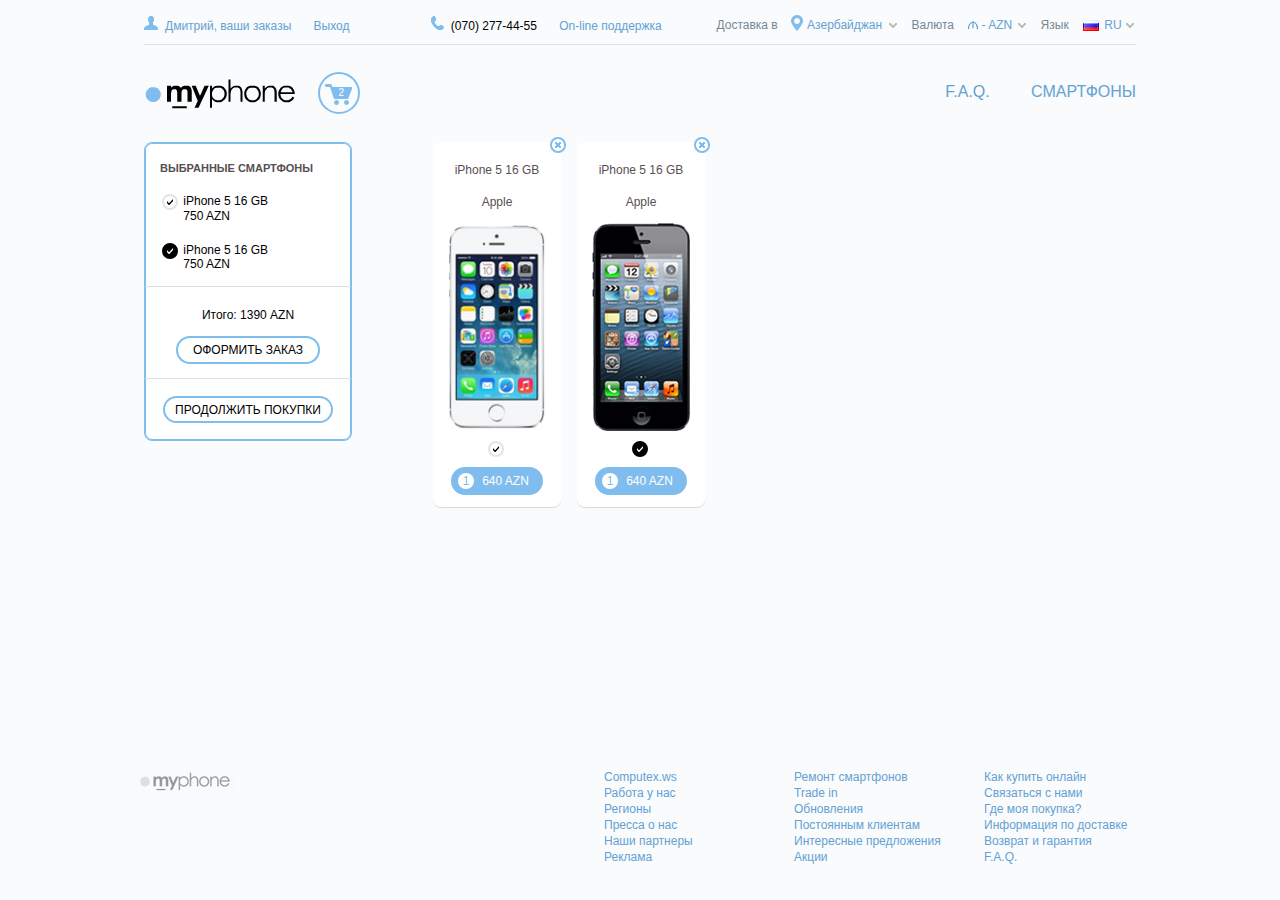
<file: my-basket.html>
<!doctype html>
<!--[if lte IE 8]><html class="lteie8"><![endif]-->
<!--[if gt IE 8]><!--><html><!--<![endif]-->
<head>
	<meta charset="utf-8">
	<title>My basket</title>
	<meta name="viewport" content="initial-scale=1"/>
	<link rel="stylesheet" media="screen" href="css/screen.css" >
	<!--[if IE]><script src="js/html5shiv.js"></script><![endif]-->
	<script src="js/jquery.js"></script>
	<script src="js/common.js"></script>
</head>
<body>

<div class="l-layout">
	<header class="header">
		<div class="header__top">
			<div class="header__left">
				<a class="header__user" href="#">Дмитрий, ваши заказы</a>
				<a href="#">Выход</a>
				<div class="header__tel">(070) 277-44-55</div>
				<a href="#">On-line поддержка</a>
			</div>
			<div class="header__right">
				<div class="header__select">
					<span>Доставка в</span>
					<div class="select select_city js-select">
						<div class="select__text">
							<span class="js-select-text">Азербайджан</span>
						</div>
						<ul class="select__list js-select-list">
							<li><a href="#">Армения</a></li>
							<li><a href="#">Беларусь</a></li>
							<li><a href="#">Грузия</a></li>
							<li><a href="#">Казахстан</a></li>
							<li><a href="#">Латвия</a></li>
							<li><a href="#">Литва</a></li>
							<li><a href="#">Молдова</a></li>
							<li><a href="#">Россия</a></li>
							<li><a href="#">Турция</a></li>
							<li><a href="#">Узбекистан</a></li>
							<li><a href="#">Украина</a></li>
							<li><a href="#">Эстония</a></li>
							<li><span class="js-more-list">Еще...</span></li>
							<li hidden><a href="#">Армения</a></li>
							<li hidden><a href="#">Беларусь</a></li>
							<li hidden><a href="#">Грузия</a></li>
							<li hidden><a href="#">Казахстан</a></li>
							<li hidden><a href="#">Латвия</a></li>
							<li hidden><a href="#">Литва</a></li>
							<li hidden><a href="#">Молдова</a></li>
							<li hidden><a href="#">Россия</a></li>
							<li hidden><a href="#">Турция</a></li>
							<li hidden><a href="#">Узбекистан</a></li>
							<li hidden><a href="#">Украина</a></li>
							<li hidden><a href="#">Эстония</a></li>
						</ul>
					</div>
				</div>
				<div class="header__select">
					<span>Валюта</span>
					<div class="select select_currency js-select">
						<div class="select__text">
							<span class="js-select-text"><i class="icon icon-azn"></i> - AZN</span>
						</div>
						<ul class="select__list js-select-list">
							<li>
								<a href="#"><i class="icon icon-azn"></i> - AZN</a>
							</li>
							<li><a href="#">$ - USD</a></li>
							<li><a href="#">R - RUR</a></li>
							<li><a href="#">₴ - UAH</a></li>
							<li><a href="#">€ - EUR</a></li>
							<li><a href="#">T - TEN</a></li>
							<li><a href="#">L - LEI</a></li>
							<li><span class="js-more-list">Еще...</span></li>
							<li hidden><a href="#">$ - USD</a></li>
							<li hidden><a href="#">R - RUR</a></li>
							<li hidden><a href="#">₴ - UAH</a></li>
							<li hidden><a href="#">€ - EUR</a></li>
							<li hidden><a href="#">T - TEN</a></li>
							<li hidden><a href="#">L - LEI</a></li>
							<li hidden><a href="#">L - LEI</a></li>
						</ul>
					</div>
				</div>
				<div class="header__select">
					<span>Язык</span>
					<div class="select select_lang js-select">
						<div class="select__text">
							<span class="js-select-text">
							<i class="icon icon-ru"></i> RU</span>
						</div>
						<ul class="select__list js-select-list">
							<li>
								<a href="#"><i class="icon icon-en"></i>EN</a>
							</li>
							<li>
								<a href="#"><i class="icon icon-az"></i>AZ</a>
							</li>
							<li>
								<a href="#"><i class="icon icon-ua"></i>UA</a>
							</li>
							<li>
								<a href="#"><i class="icon icon-de"></i>DE</a>
							</li>
							<li>
								<a href="#"><i class="icon icon-kaz"></i>KZ</a>
							</li>
							<li>
								<a href="#"><i class="icon icon-mol"></i>MD</a>
							</li>
							<li><span class="js-more-list">Еще...</span></li>
							<li hidden>
								<a href="#"><i class="icon icon-en"></i>EN</a>
							</li>
							<li hidden>
								<a href="#"><i class="icon icon-az"></i>AZ</a>
							</li>
							<li hidden>
								<a href="#"><i class="icon icon-ua"></i>UA</a>
							</li>
							<li hidden>
								<a href="#"><i class="icon icon-de"></i>DE</a>
							</li>
							<li hidden>
								<a href="#"><i class="icon icon-kaz"></i>KZ</a>
							</li>
							<li hidden>
								<a href="#"><i class="icon icon-mol"></i>MD</a>
							</li>
						</ul>
					</div>
				</div>
			</div>
		</div>
		<div class="header__main">
			<div class="header__left">
				<a href="#" class="header__logo"></a>		
				<a href="#" class="header__basket is-active"><em>2</em></a>
			</div>
			<div class="header__right">
				<a href="#">F.A.Q.</a>
				<a href="#">СМАРТФОНЫ</a>
			</div>
		</div>
	</header>
	<div class="wrap">
		<aside class="sidebar">
			<div class="box box_basket js-box-basket">
				<div class="box__main">
					<div class="box__title">Выбранные смартфоны</div>
					<div class="basket-item">
						<a href="#" class="color is-active is-white"></a>
						<div>iPhone 5 16 GB <br> 750 AZN</div>
					</div>
					<div class="basket-item">
						<a href="#" class="color is-active is-black"></a>
						<div>iPhone 5 16 GB <br> 750 AZN</div>
					</div>
				</div>
				<div class="box__footer">
					<div>Итого: 1390 AZN</div>
					<a href="#" class="btn">ОФОРМИТЬ ЗАКАЗ</a>
				</div>
				<div class="box__footer">
					<a href="#" class="btn">Продолжить покупки</a>
				</div>
				<div class="popup js-popup js-popup-basket popup_no-padding">
					<div class="box">
						<div class="popup__item">
							<a href="#"><img src="img/item.png" width="28" alt="iphone"></a>
							<div class="basket-item">
								<div>iPhone 5 16 GB <br> <span>750 AZN</span></div>
							</div>
						</div>
						<div class="popup__item">
							<a href="#"><img src="img/item.png" width="28" alt="iphone"></a>
							<div class="basket-item">
								<div>iPhone 5 16 GB <br> <span>750 AZN</span></div>
							</div>
						</div>
						<div class="box__footer">
							<div>Итого: 1390 AZN</div>
							<a href="#" class="btn">ОФОРМИТЬ ЗАКАЗ</a>
						</div>
						<div class="box__footer">
							<a href="#" class="btn">Продолжить покупки</a>
						</div>
					</div>
				</div>
			</div>
		</aside>
		<div class="main">
			<div class="item">
				<div class="item__name"><a href="#">iPhone 5 16 GB</a></div>
				<div class="item__brand"><a href="#">Apple</a></div>
				<a class="item__img js-item-popup" href="#">
					<img src="img/item2.png" alt="img">
					<span>
						<i></i>
						БЫСТРЫЙ ПРОСМОТР
					</span>
				</a>
				<div class="colors-wrap">
					<a href="#" class="color is-white is-active"></a>
				</div>
				<a href="#" class="price is-active"><em>1</em>640 AZN</a>
				<div class="item__popup popup js-popup">
					<div class="item">
						<div class="item__name"><a href="#">iPhone 5 16 GB</a></div>
						<div class="item__brand"><a href="#">Apple</a></div>
						<a class="item__img" href="#">
							<img src="img/item2.png" alt="img">
						</a>
						<div class="colors-wrap">
		    				<a href="#" class="color is-white"></a>
		    				<a href="#" class="color is-black is-active"></a>
		    				<a href="#" class="color is-red"></a>
		    				<a href="#" class="color is-yellow"></a>
		    				<a href="#" class="color is-blue"></a>
		    			</div>
					</div>
					<div class="item-info">
						<ul>
							<li>IOS 7</li>
							<li>Mini- Sim</li>
							<li>Количество ядер 8</li>
							<li>Процессор 1700 MHz</li>
							<li>Retina</li>
							<li>Камера 5 МПКс</li>
							<li>Память 16 GB встроенная</li>
						</ul> 
						<div class="var">
							<span>16 GB</span> 
							<a href="#" class="price is-active"><em>1</em>640 AZN</a>
						</div>
					</div>
					<a href="#" class="hyperlink" target="_blank">подробнее на сайте производителя <i></i></a>
					<button class="btn-close js-close"></button>
				</div>
				<button class="btn-close item__del js-del-item"></button>
			</div>
			<div class="item">
				<div class="item__name"><a href="#">iPhone 5 16 GB</a></div>
				<div class="item__brand"><a href="#">Apple</a></div>
				<a class="item__img js-item-popup" href="#">
					<img src="img/item.png" alt="img">
					<span>
						<i></i>
						БЫСТРЫЙ ПРОСМОТР
					</span>
				</a>
				<div class="colors-wrap">
					<a href="#" class="color is-black is-active"></a>
				</div>
				<a href="#" class="price is-active"><em>1</em>640 AZN</a>
				<div class="item__popup popup js-popup">
					<div class="item">
						<div class="item__name"><a href="#">iPhone 5 16 GB</a></div>
						<div class="item__brand"><a href="#">Apple</a></div>
						<a class="item__img" href="#">
							<img src="img/item.png" alt="img">
						</a>
						<div class="colors-wrap">
		    				<a href="#" class="color is-white"></a>
		    				<a href="#" class="color is-black is-active"></a>
		    				<a href="#" class="color is-red"></a>
		    				<a href="#" class="color is-yellow"></a>
		    				<a href="#" class="color is-blue"></a>
		    			</div>
					</div>
					<div class="item-info">
						<ul>
							<li>IOS 7</li>
							<li>Mini- Sim</li>
							<li>Количество ядер 8</li>
							<li>Процессор 1700 MHz</li>
							<li>Retina</li>
							<li>Камера 5 МПКс</li>
							<li>Память 16 GB встроенная</li>
						</ul> 
						<div class="var">
							<span>16 GB</span> 
							<a href="#" class="price is-active"><em>1</em>640 AZN</a>
						</div>
					</div>
					<a href="#" class="hyperlink" target="_blank">подробнее на сайте производителя <i></i></a>
					<button class="btn-close js-close"></button>
				</div>
				<button class="btn-close item__del  js-del-item"></button>
			</div>
		</div>
	</div>
	<div class="push"></div>
</div>
<footer class="footer">
	<a href="#" class="footer__logo"></a>
	<div class="footer__nav">
		<ul>
			<li><a href="#">Computex.ws</a></li>
			<li><a href="#">Работа у нас</a></li>
			<li><a href="#">Регионы</a></li>
			<li><a href="#">Пресса о нас </a></li>
			<li><a href="#">Наши партнеры</a></li>
			<li><a href="#">Реклама</a></li>
		</ul>
		<ul>
			<li><a href="#">Ремонт смартфонов</a></li>
			<li><a href="#">Trade in</a></li>
			<li><a href="#">Обновления</a></li>
			<li><a href="#">Постоянным клиентам </a></li>
			<li><a href="#">Интересные предложения</a></li>
			<li><a href="#">Акции</a></li>
		</ul>
		<ul>
			<li><a href="#">Как купить онлайн</a></li>
			<li><a href="#">Связаться с нами</a></li>
			<li><a href="#">Где моя покупка?</a></li>
			<li><a href="#">Информация по доставке</a></li>
			<li><a href="#">Возврат и гарантия</a></li>
			<li><a href="#">F.A.Q.</a></li>
		</ul>
	</div>
</footer>
<div class="overlay js-overlay"></div>

</body>
</html>
</file>
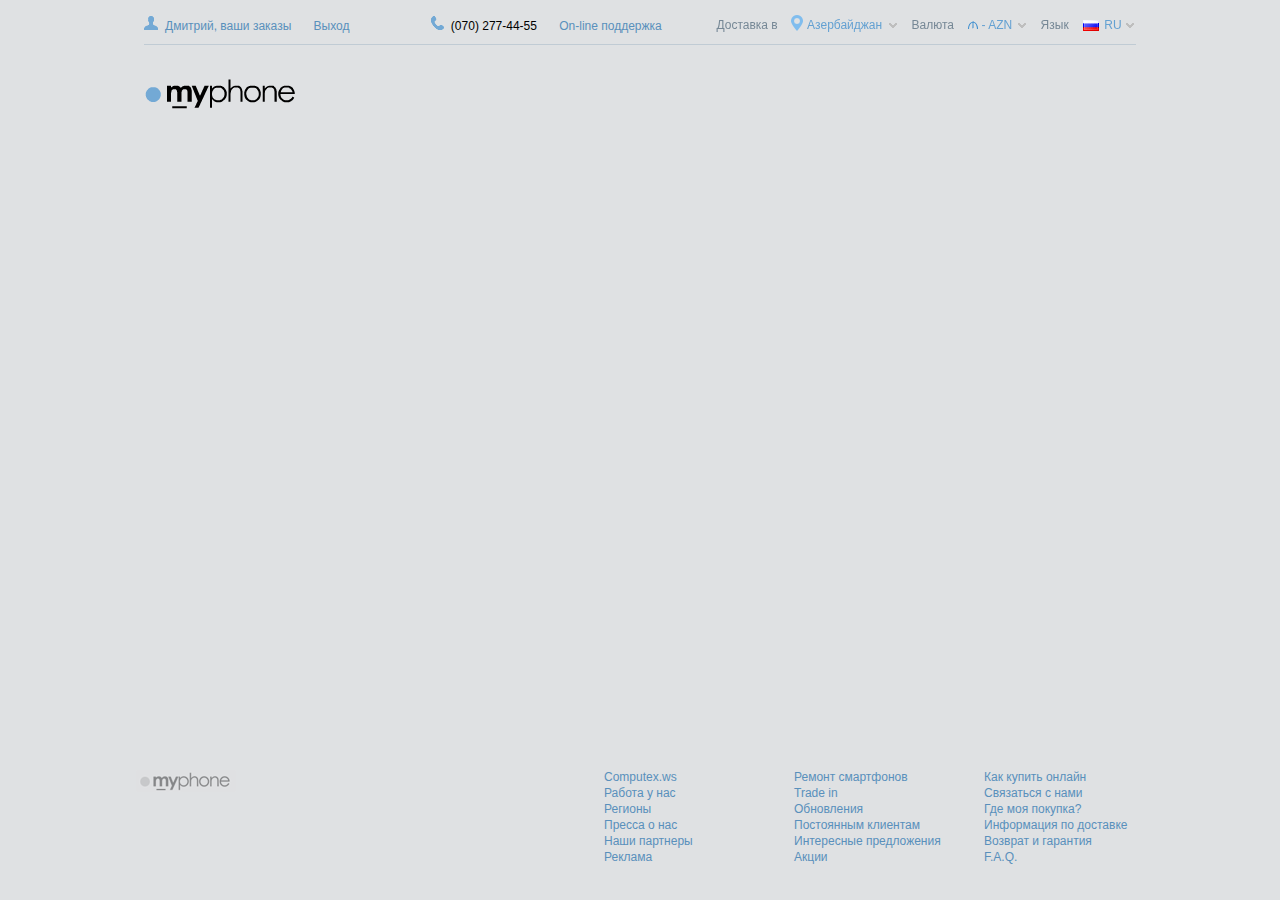
<file: popup_enter.html>
<!doctype html>
<!--[if lte IE 8]><html class="lteie8"><![endif]-->
<!--[if gt IE 8]><!--><html><!--<![endif]-->
<head>
	<meta charset="utf-8">
	<title>popup enter</title>
	<meta name="viewport" content="initial-scale=1"/>
	<link rel="stylesheet" media="screen" href="css/screen.css" >
	<!--[if IE]><script src="js/html5shiv.js"></script><![endif]-->
	<script src="js/jquery.js"></script>
	<script src="js/jquery.validate.js"></script>
	<script src="js/common.js"></script>
</head>
<body>

<div class="l-layout">
	<header class="header">
		<div class="header__top">
			<div class="header__left">
				<a class="header__user" href="#">Дмитрий, ваши заказы</a>
				<a href="#">Выход</a>
				<div class="header__tel">(070) 277-44-55</div>
				<a href="#">On-line поддержка</a>
			</div>
			<div class="header__right">
				<div class="header__select">
					<span>Доставка в</span>
					<div class="select select_city js-select">
						<div class="select__text">
							<span class="js-select-text">Азербайджан</span>
						</div>
						<ul class="select__list js-select-list">
							<li><a href="#">Армения</a></li>
							<li><a href="#">Беларусь</a></li>
							<li><a href="#">Грузия</a></li>
							<li><a href="#">Казахстан</a></li>
							<li><a href="#">Латвия</a></li>
							<li><a href="#">Литва</a></li>
							<li><a href="#">Молдова</a></li>
							<li><a href="#">Россия</a></li>
							<li><a href="#">Турция</a></li>
							<li><a href="#">Узбекистан</a></li>
							<li><a href="#">Украина</a></li>
							<li><a href="#">Эстония</a></li>
							<li><span class="js-more-list">Еще...</span></li>
							<li hidden><a href="#">Армения</a></li>
							<li hidden><a href="#">Беларусь</a></li>
							<li hidden><a href="#">Грузия</a></li>
							<li hidden><a href="#">Казахстан</a></li>
							<li hidden><a href="#">Латвия</a></li>
							<li hidden><a href="#">Литва</a></li>
							<li hidden><a href="#">Молдова</a></li>
							<li hidden><a href="#">Россия</a></li>
							<li hidden><a href="#">Турция</a></li>
							<li hidden><a href="#">Узбекистан</a></li>
							<li hidden><a href="#">Украина</a></li>
							<li hidden><a href="#">Эстония</a></li>
						</ul>
					</div>
				</div>
				<div class="header__select">
					<span>Валюта</span>
					<div class="select select_currency js-select">
						<div class="select__text">
							<span class="js-select-text"><i class="icon icon-azn"></i> - AZN</span>
						</div>
						<ul class="select__list js-select-list">
							<li>
								<a href="#"><i class="icon icon-azn"></i> - AZN</a>
							</li>
							<li><a href="#">$ - USD</a></li>
							<li><a href="#">R - RUR</a></li>
							<li><a href="#">₴ - UAH</a></li>
							<li><a href="#">€ - EUR</a></li>
							<li><a href="#">T - TEN</a></li>
							<li><a href="#">L - LEI</a></li>
							<li><span class="js-more-list">Еще...</span></li>
							<li hidden><a href="#">$ - USD</a></li>
							<li hidden><a href="#">R - RUR</a></li>
							<li hidden><a href="#">₴ - UAH</a></li>
							<li hidden><a href="#">€ - EUR</a></li>
							<li hidden><a href="#">T - TEN</a></li>
							<li hidden><a href="#">L - LEI</a></li>
							<li hidden><a href="#">L - LEI</a></li>
						</ul>
					</div>
				</div>
				<div class="header__select">
					<span>Язык</span>
					<div class="select select_lang js-select">
						<div class="select__text">
							<span class="js-select-text">
							<i class="icon icon-ru"></i> RU</span>
						</div>
						<ul class="select__list js-select-list">
							<li>
								<a href="#"><i class="icon icon-en"></i>EN</a>
							</li>
							<li>
								<a href="#"><i class="icon icon-az"></i>AZ</a>
							</li>
							<li>
								<a href="#"><i class="icon icon-ua"></i>UA</a>
							</li>
							<li>
								<a href="#"><i class="icon icon-de"></i>DE</a>
							</li>
							<li>
								<a href="#"><i class="icon icon-kaz"></i>KZ</a>
							</li>
							<li>
								<a href="#"><i class="icon icon-mol"></i>MD</a>
							</li>
							<li><span class="js-more-list">Еще...</span></li>
							<li hidden>
								<a href="#"><i class="icon icon-en"></i>EN</a>
							</li>
							<li hidden>
								<a href="#"><i class="icon icon-az"></i>AZ</a>
							</li>
							<li hidden>
								<a href="#"><i class="icon icon-ua"></i>UA</a>
							</li>
							<li hidden>
								<a href="#"><i class="icon icon-de"></i>DE</a>
							</li>
							<li hidden>
								<a href="#"><i class="icon icon-kaz"></i>KZ</a>
							</li>
							<li hidden>
								<a href="#"><i class="icon icon-mol"></i>MD</a>
							</li>
						</ul>
					</div>
				</div>
			</div>
		</div>
		<div class="header__main">
			<a href="#" class="header__logo"></a>		
		</div>
	</header>

	<div class="popup js-popup login-popup">
		<div class="popup__title">Авторизация</div>
		<form  method="post" action="" class="js-enter-form">
			<div class="input-row">
				<label for="email" class="input-wrap">
					<input type="email" class="input" id="email" name="email" required>
					<span class="input-wrap__text">Ваш e-mail</span>
				</label>
			</div>
			<div class="input-row">
				<label for="password" class="input-wrap">
					<input type="password" class="input" id="password" name="password" required>
					<span class="input-wrap__text">Пароль для входа</span>
				</label>
			</div>
			<div class="input-row input-row_btn">
				<div class="input-row__info">
					<p>Введите. подалуйста, e-mail и пароль которые вы указывали при регистрации на этом сайте </p>
					<a href="#">Забыли пароль?</a>
				</div>
				<input type="submit" class="btn" value="ВОЙТИ">
			</div>
		</form>
		<button class="btn-close js-close"></button>
	</div>
	<div class="push"></div>

	
</div>
<footer class="footer">
	<a href="#" class="footer__logo"></a>
	<div class="footer__nav">
		<ul>
			<li><a href="#">Computex.ws</a></li>
			<li><a href="#">Работа у нас</a></li>
			<li><a href="#">Регионы</a></li>
			<li><a href="#">Пресса о нас </a></li>
			<li><a href="#">Наши партнеры</a></li>
			<li><a href="#">Реклама</a></li>
		</ul>
		<ul>
			<li><a href="#">Ремонт смартфонов</a></li>
			<li><a href="#">Trade in</a></li>
			<li><a href="#">Обновления</a></li>
			<li><a href="#">Постоянным клиентам </a></li>
			<li><a href="#">Интересные предложения</a></li>
			<li><a href="#">Акции</a></li>
		</ul>
		<ul>
			<li><a href="#">Как купить онлайн</a></li>
			<li><a href="#">Связаться с нами</a></li>
			<li><a href="#">Где моя покупка?</a></li>
			<li><a href="#">Информация по доставке</a></li>
			<li><a href="#">Возврат и гарантия</a></li>
			<li><a href="#">F.A.Q.</a></li>
		</ul>
	</div>
</footer>
<div class="overlay js-overlay" style="display:block"></div>
</body>
</html>
</file>
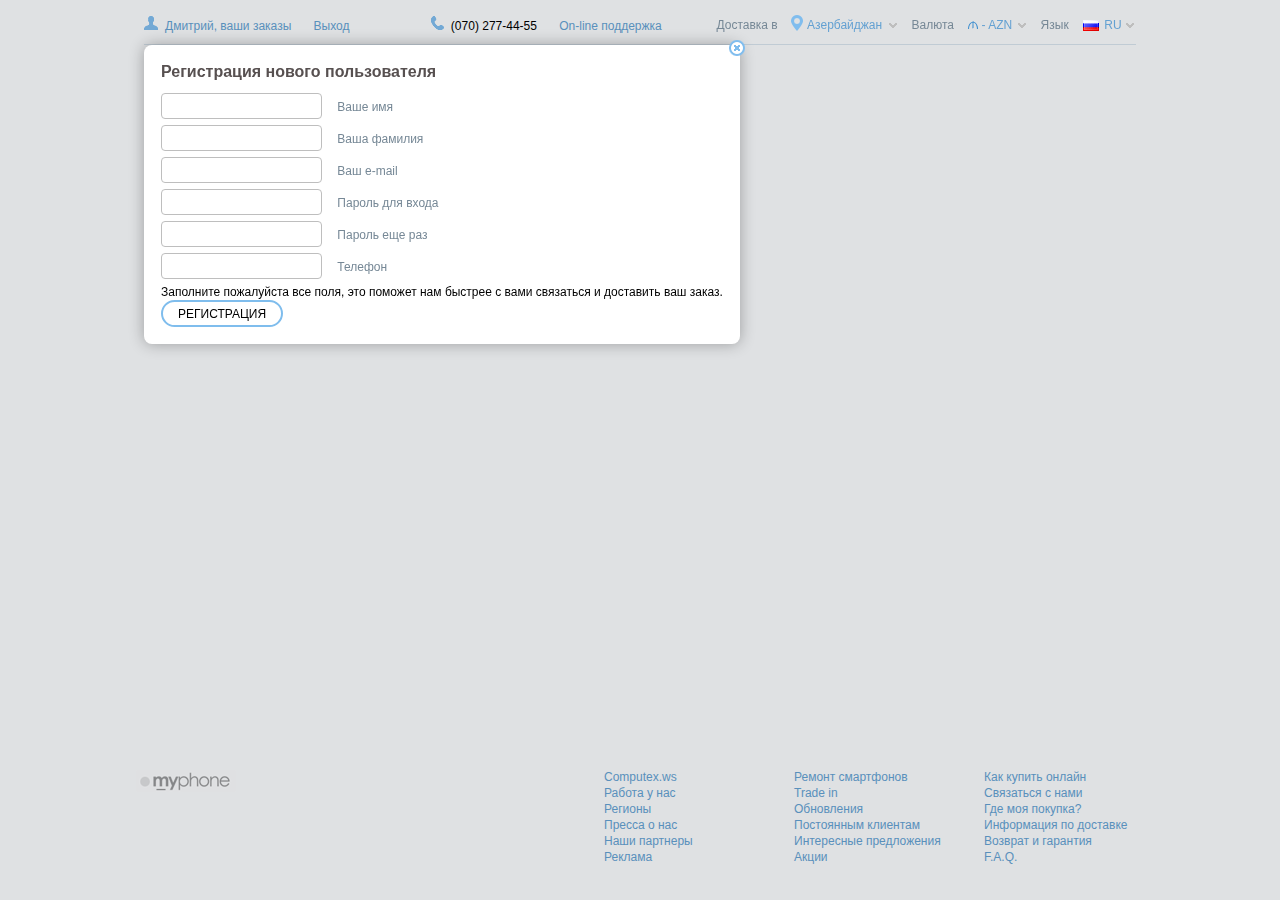
<file: popup_reg.html>
<!doctype html>
<!--[if lte IE 8]><html class="lteie8"><![endif]-->
<!--[if gt IE 8]><!--><html><!--<![endif]-->
<head>
	<meta charset="utf-8">
	<title>Template</title>
	<meta name="viewport" content="initial-scale=1"/>
	<link rel="stylesheet" media="screen" href="css/screen.css" >
	<!--[if IE]><script src="js/html5shiv.js"></script><![endif]-->
	<script src="js/jquery.js"></script>
	<script src="js/jquery.validate.js"></script>
	<script src="js/common.js"></script>
</head>
<body>

<div class="l-layout">
	<header class="header">
		<div class="header__top">
			<div class="header__left">
				<a class="header__user" href="#">Дмитрий, ваши заказы</a>
				<a href="#">Выход</a>
				<div class="header__tel">(070) 277-44-55</div>
				<a href="#">On-line поддержка</a>
			</div>
			<div class="header__right">
				<div class="header__select">
					<span>Доставка в</span>
					<div class="select select_city js-select">
						<div class="select__text">
							<span class="js-select-text">Азербайджан</span>
						</div>
						<ul class="select__list js-select-list">
							<li><a href="#">Армения</a></li>
							<li><a href="#">Беларусь</a></li>
							<li><a href="#">Грузия</a></li>
							<li><a href="#">Казахстан</a></li>
							<li><a href="#">Латвия</a></li>
							<li><a href="#">Литва</a></li>
							<li><a href="#">Молдова</a></li>
							<li><a href="#">Россия</a></li>
							<li><a href="#">Турция</a></li>
							<li><a href="#">Узбекистан</a></li>
							<li><a href="#">Украина</a></li>
							<li><a href="#">Эстония</a></li>
							<li><span class="js-more-list">Еще...</span></li>
							<li hidden><a href="#">Армения</a></li>
							<li hidden><a href="#">Беларусь</a></li>
							<li hidden><a href="#">Грузия</a></li>
							<li hidden><a href="#">Казахстан</a></li>
							<li hidden><a href="#">Латвия</a></li>
							<li hidden><a href="#">Литва</a></li>
							<li hidden><a href="#">Молдова</a></li>
							<li hidden><a href="#">Россия</a></li>
							<li hidden><a href="#">Турция</a></li>
							<li hidden><a href="#">Узбекистан</a></li>
							<li hidden><a href="#">Украина</a></li>
							<li hidden><a href="#">Эстония</a></li>
						</ul>
					</div>
				</div>
				<div class="header__select">
					<span>Валюта</span>
					<div class="select select_currency js-select">
						<div class="select__text">
							<span class="js-select-text"><i class="icon icon-azn"></i> - AZN</span>
						</div>
						<ul class="select__list js-select-list">
							<li>
								<a href="#"><i class="icon icon-azn"></i> - AZN</a>
							</li>
							<li><a href="#">$ - USD</a></li>
							<li><a href="#">R - RUR</a></li>
							<li><a href="#">₴ - UAH</a></li>
							<li><a href="#">€ - EUR</a></li>
							<li><a href="#">T - TEN</a></li>
							<li><a href="#">L - LEI</a></li>
							<li><span class="js-more-list">Еще...</span></li>
							<li hidden><a href="#">$ - USD</a></li>
							<li hidden><a href="#">R - RUR</a></li>
							<li hidden><a href="#">₴ - UAH</a></li>
							<li hidden><a href="#">€ - EUR</a></li>
							<li hidden><a href="#">T - TEN</a></li>
							<li hidden><a href="#">L - LEI</a></li>
							<li hidden><a href="#">L - LEI</a></li>
						</ul>
					</div>
				</div>
				<div class="header__select">
					<span>Язык</span>
					<div class="select select_lang js-select">
						<div class="select__text">
							<span class="js-select-text">
							<i class="icon icon-ru"></i> RU</span>
						</div>
						<ul class="select__list js-select-list">
							<li>
								<a href="#"><i class="icon icon-en"></i>EN</a>
							</li>
							<li>
								<a href="#"><i class="icon icon-az"></i>AZ</a>
							</li>
							<li>
								<a href="#"><i class="icon icon-ua"></i>UA</a>
							</li>
							<li>
								<a href="#"><i class="icon icon-de"></i>DE</a>
							</li>
							<li>
								<a href="#"><i class="icon icon-kaz"></i>KZ</a>
							</li>
							<li>
								<a href="#"><i class="icon icon-mol"></i>MD</a>
							</li>
							<li><span class="js-more-list">Еще...</span></li>
							<li hidden>
								<a href="#"><i class="icon icon-en"></i>EN</a>
							</li>
							<li hidden>
								<a href="#"><i class="icon icon-az"></i>AZ</a>
							</li>
							<li hidden>
								<a href="#"><i class="icon icon-ua"></i>UA</a>
							</li>
							<li hidden>
								<a href="#"><i class="icon icon-de"></i>DE</a>
							</li>
							<li hidden>
								<a href="#"><i class="icon icon-kaz"></i>KZ</a>
							</li>
							<li hidden>
								<a href="#"><i class="icon icon-mol"></i>MD</a>
							</li>
						</ul>
					</div>
				</div>
			</div>
		</div>
		<div class="header__main">
			<a href="#" class="header__logo"></a>		
		</div>
	</header>
	<div class="popup popup_reg js-popup" style="display:block">
		<div class="popup__title">Регистрация нового пользователя</div>
		<form  method="get" action="" class="js-reg-form">
			<div class="input-row">
				<label for="firstname" class="input-wrap">
					<input type="text" class="input input_popup" id="firstname" name="firstname" required>
					<span class="input-wrap__text">Ваше имя</span>
				</label>
			</div>
			<div class="input-row">
				<label for="lastname" class="input-wrap">
					<input type="text" class="input input_popup" id="lastname" name="lastname" required>
					<span class="input-wrap__text">Ваша фамилия</span>
				</label>
			</div>
			<div class="input-row">
				<label for="email" class="input-wrap">
					<input type="email" class="input input_popup" id="email" name="email" required>
					<span class="input-wrap__text">Ваш e-mail</span>
				</label>
			</div>
			<div class="input-row">
				<label for="password" class="input-wrap">
					<input type="password" class="input input_popup" id="password" name="password" required>
					<span class="input-wrap__text">Пароль для входа</span>
				</label>
			</div>
			<div class="input-row">
				<label for="confirm_password" class="input-wrap">
					<input type="password" class="input input_popup" id="confirm_password" name="confirm_password" required>
					<span class="input-wrap__text">Пароль еще раз</span>
				</label>
			</div>
			<div class="input-row">
				<label for="tel" class="input-wrap">
					<input type="tel" class="input input_popup" id="tel" name="tel" required>
					<span class="input-wrap__text">Телефон</span>
				</label>
			</div>
			<div class="popup__submit">
				<div>Заполните пожалуйста все поля, это поможет нам быстрее с вами связаться и доставить ваш заказ. </div>
				<input type="submit" class="btn" value="РЕГИСТРАЦИЯ">
			</div>
		</form>
		<button class="btn-close js-close"></button>
	</div>
	<div class="push"></div>

	
</div>
<footer class="footer">
	<a href="#" class="footer__logo"></a>
	<div class="footer__nav">
		<ul>
			<li><a href="#">Computex.ws</a></li>
			<li><a href="#">Работа у нас</a></li>
			<li><a href="#">Регионы</a></li>
			<li><a href="#">Пресса о нас </a></li>
			<li><a href="#">Наши партнеры</a></li>
			<li><a href="#">Реклама</a></li>
		</ul>
		<ul>
			<li><a href="#">Ремонт смартфонов</a></li>
			<li><a href="#">Trade in</a></li>
			<li><a href="#">Обновления</a></li>
			<li><a href="#">Постоянным клиентам </a></li>
			<li><a href="#">Интересные предложения</a></li>
			<li><a href="#">Акции</a></li>
		</ul>
		<ul>
			<li><a href="#">Как купить онлайн</a></li>
			<li><a href="#">Связаться с нами</a></li>
			<li><a href="#">Где моя покупка?</a></li>
			<li><a href="#">Информация по доставке</a></li>
			<li><a href="#">Возврат и гарантия</a></li>
			<li><a href="#">F.A.Q.</a></li>
		</ul>
	</div>
</footer>
<div class="overlay js-overlay" style="display:block"></div>
</body>
</html>
</file>
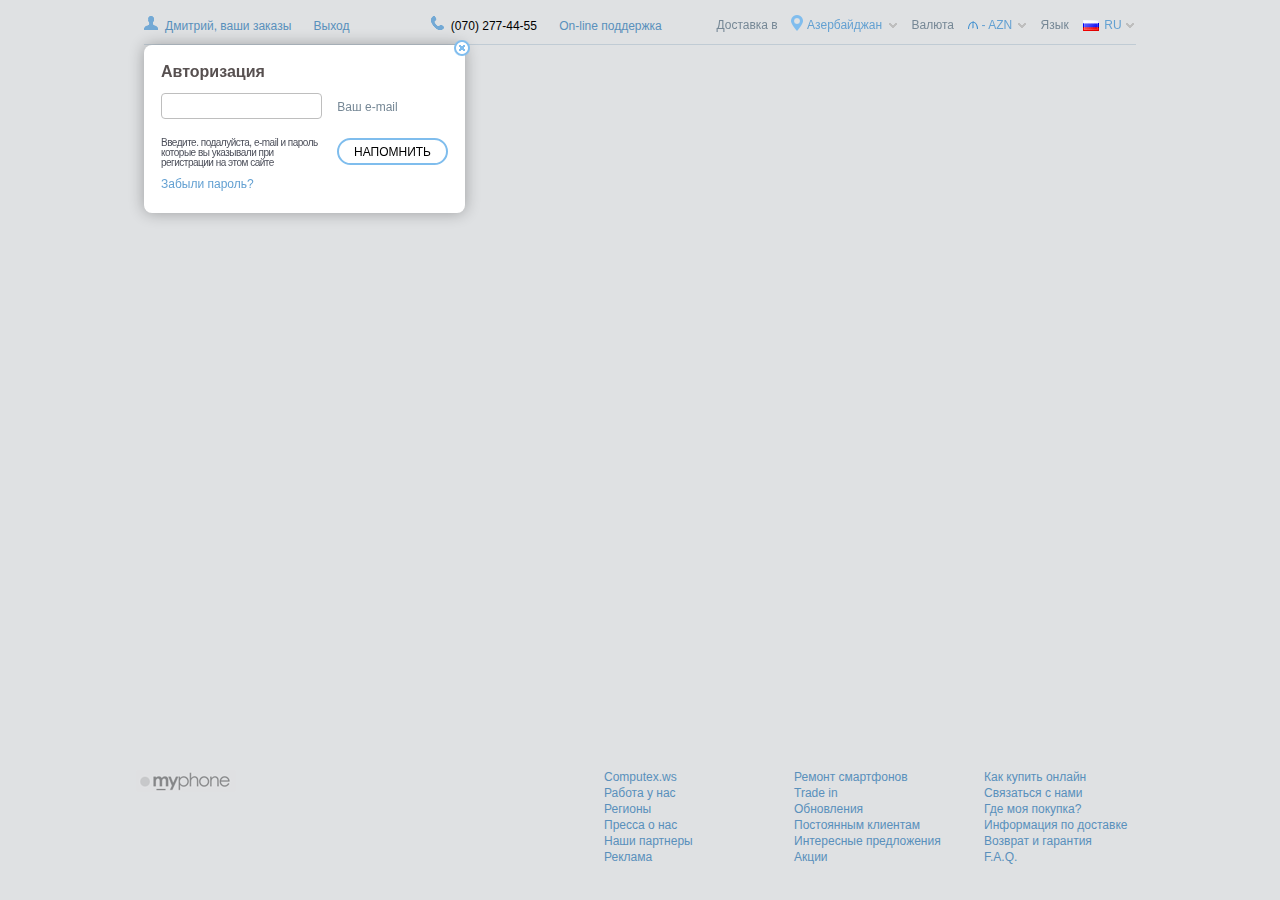
<file: popup_remind.html>
<!doctype html>
<!--[if lte IE 8]><html class="lteie8"><![endif]-->
<!--[if gt IE 8]><!--><html><!--<![endif]-->
<head>
	<meta charset="utf-8">
	<title>popup remind</title>
	<meta name="viewport" content="initial-scale=1"/>
	<link rel="stylesheet" media="screen" href="css/screen.css" >
	<!--[if IE]><script src="js/html5shiv.js"></script><![endif]-->
	<script src="js/jquery.js"></script>
	<script src="js/jquery.validate.js"></script>
	<script src="js/common.js"></script>
</head>
<body>

<div class="l-layout">
	<header class="header">
		<div class="header__top">
			<div class="header__left">
				<a class="header__user" href="#">Дмитрий, ваши заказы</a>
				<a href="#">Выход</a>
				<div class="header__tel">(070) 277-44-55</div>
				<a href="#">On-line поддержка</a>
			</div>
			<div class="header__right">
				<div class="header__select">
					<span>Доставка в</span>
					<div class="select select_city js-select">
						<div class="select__text">
							<span class="js-select-text">Азербайджан</span>
						</div>
						<ul class="select__list js-select-list">
							<li><a href="#">Армения</a></li>
							<li><a href="#">Беларусь</a></li>
							<li><a href="#">Грузия</a></li>
							<li><a href="#">Казахстан</a></li>
							<li><a href="#">Латвия</a></li>
							<li><a href="#">Литва</a></li>
							<li><a href="#">Молдова</a></li>
							<li><a href="#">Россия</a></li>
							<li><a href="#">Турция</a></li>
							<li><a href="#">Узбекистан</a></li>
							<li><a href="#">Украина</a></li>
							<li><a href="#">Эстония</a></li>
							<li><span class="js-more-list">Еще...</span></li>
							<li hidden><a href="#">Армения</a></li>
							<li hidden><a href="#">Беларусь</a></li>
							<li hidden><a href="#">Грузия</a></li>
							<li hidden><a href="#">Казахстан</a></li>
							<li hidden><a href="#">Латвия</a></li>
							<li hidden><a href="#">Литва</a></li>
							<li hidden><a href="#">Молдова</a></li>
							<li hidden><a href="#">Россия</a></li>
							<li hidden><a href="#">Турция</a></li>
							<li hidden><a href="#">Узбекистан</a></li>
							<li hidden><a href="#">Украина</a></li>
							<li hidden><a href="#">Эстония</a></li>
						</ul>
					</div>
				</div>
				<div class="header__select">
					<span>Валюта</span>
					<div class="select select_currency js-select">
						<div class="select__text">
							<span class="js-select-text"><i class="icon icon-azn"></i> - AZN</span>
						</div>
						<ul class="select__list js-select-list">
							<li>
								<a href="#"><i class="icon icon-azn"></i> - AZN</a>
							</li>
							<li><a href="#">$ - USD</a></li>
							<li><a href="#">R - RUR</a></li>
							<li><a href="#">₴ - UAH</a></li>
							<li><a href="#">€ - EUR</a></li>
							<li><a href="#">T - TEN</a></li>
							<li><a href="#">L - LEI</a></li>
							<li><span class="js-more-list">Еще...</span></li>
							<li hidden><a href="#">$ - USD</a></li>
							<li hidden><a href="#">R - RUR</a></li>
							<li hidden><a href="#">₴ - UAH</a></li>
							<li hidden><a href="#">€ - EUR</a></li>
							<li hidden><a href="#">T - TEN</a></li>
							<li hidden><a href="#">L - LEI</a></li>
							<li hidden><a href="#">L - LEI</a></li>
						</ul>
					</div>
				</div>
				<div class="header__select">
					<span>Язык</span>
					<div class="select select_lang js-select">
						<div class="select__text">
							<span class="js-select-text">
							<i class="icon icon-ru"></i> RU</span>
						</div>
						<ul class="select__list js-select-list">
							<li>
								<a href="#"><i class="icon icon-en"></i>EN</a>
							</li>
							<li>
								<a href="#"><i class="icon icon-az"></i>AZ</a>
							</li>
							<li>
								<a href="#"><i class="icon icon-ua"></i>UA</a>
							</li>
							<li>
								<a href="#"><i class="icon icon-de"></i>DE</a>
							</li>
							<li>
								<a href="#"><i class="icon icon-kaz"></i>KZ</a>
							</li>
							<li>
								<a href="#"><i class="icon icon-mol"></i>MD</a>
							</li>
							<li><span class="js-more-list">Еще...</span></li>
							<li hidden>
								<a href="#"><i class="icon icon-en"></i>EN</a>
							</li>
							<li hidden>
								<a href="#"><i class="icon icon-az"></i>AZ</a>
							</li>
							<li hidden>
								<a href="#"><i class="icon icon-ua"></i>UA</a>
							</li>
							<li hidden>
								<a href="#"><i class="icon icon-de"></i>DE</a>
							</li>
							<li hidden>
								<a href="#"><i class="icon icon-kaz"></i>KZ</a>
							</li>
							<li hidden>
								<a href="#"><i class="icon icon-mol"></i>MD</a>
							</li>
						</ul>
					</div>
				</div>
			</div>
		</div>
		<div class="header__main">
			<a href="#" class="header__logo"></a>		
		</div>
	</header>
	<div class="popup js-popup" style="display:block">
		<div class="popup__title">Авторизация</div>
		<form  method="post" action="" class="js-validate-form">
			<div class="input-row">
				<label for="email" class="input-wrap">
					<input type="email" class="input" id="email" name="email" required>
					<span class="input-wrap__text">Ваш e-mail</span>
				</label>
			</div>
			<div class="input-row input-row_btn">
				<div class="input-row__info">
					<p>Введите. подалуйста, e-mail и пароль которые вы указывали при регистрации на этом сайте </p>
					<a href="#">Забыли пароль?</a>
				</div>
				<input type="submit" class="btn" value="НАПОМНИТЬ">
			</div>
		</form>
		<button class="btn-close js-close"></button>
	</div>
	<div class="push"></div>

	
</div>
<footer class="footer">
	<a href="#" class="footer__logo"></a>
	<div class="footer__nav">
		<ul>
			<li><a href="#">Computex.ws</a></li>
			<li><a href="#">Работа у нас</a></li>
			<li><a href="#">Регионы</a></li>
			<li><a href="#">Пресса о нас </a></li>
			<li><a href="#">Наши партнеры</a></li>
			<li><a href="#">Реклама</a></li>
		</ul>
		<ul>
			<li><a href="#">Ремонт смартфонов</a></li>
			<li><a href="#">Trade in</a></li>
			<li><a href="#">Обновления</a></li>
			<li><a href="#">Постоянным клиентам </a></li>
			<li><a href="#">Интересные предложения</a></li>
			<li><a href="#">Акции</a></li>
		</ul>
		<ul>
			<li><a href="#">Как купить онлайн</a></li>
			<li><a href="#">Связаться с нами</a></li>
			<li><a href="#">Где моя покупка?</a></li>
			<li><a href="#">Информация по доставке</a></li>
			<li><a href="#">Возврат и гарантия</a></li>
			<li><a href="#">F.A.Q.</a></li>
		</ul>
	</div>
</footer>
<div class="overlay js-overlay" style="display:block"></div>
</body>
</html>
</file>
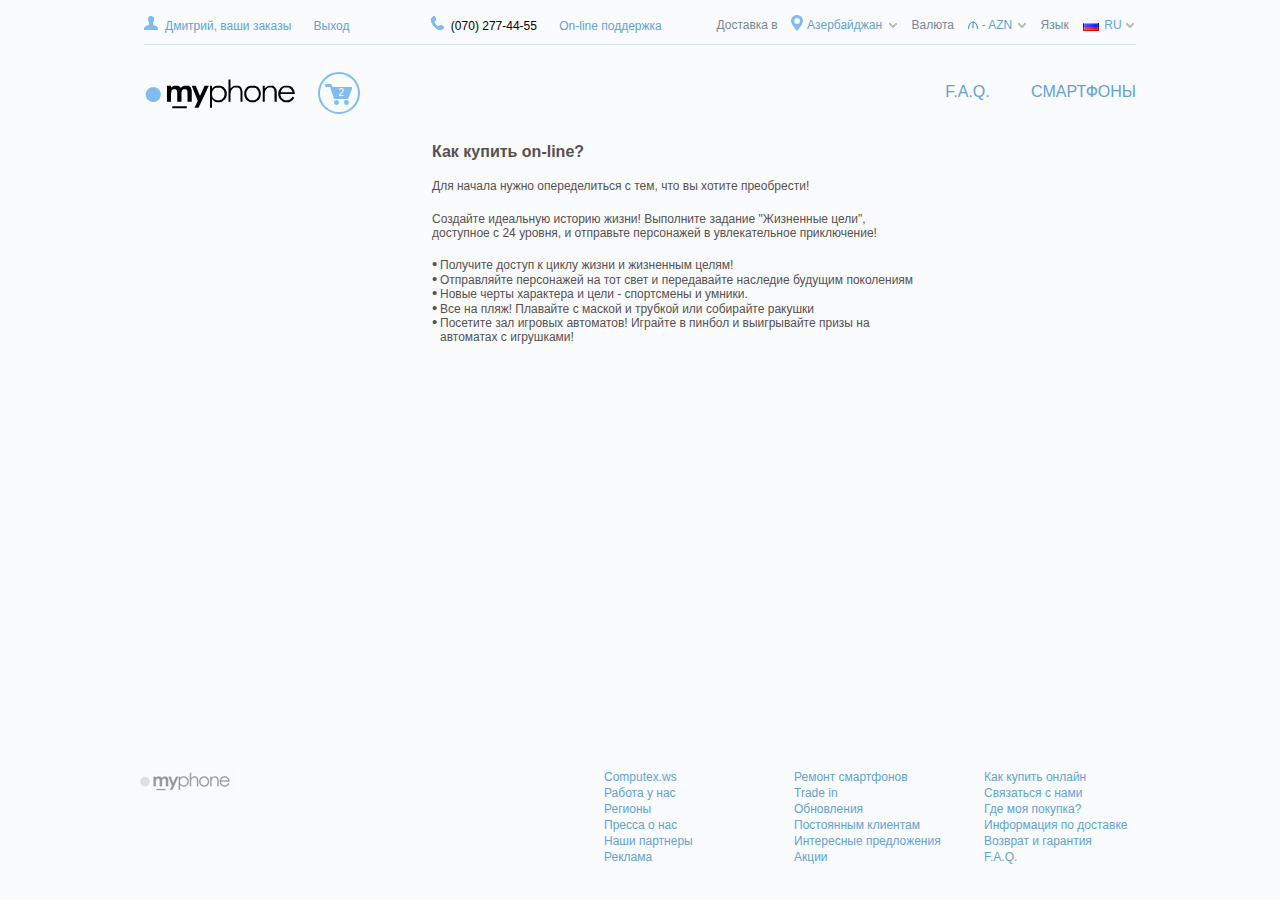
<file: static.html>
<!doctype html>
<!--[if lte IE 8]><html class="lteie8"><![endif]-->
<!--[if gt IE 8]><!--><html><!--<![endif]-->
<head>
	<meta charset="utf-8">
	<title>static</title>
	<meta name="viewport" content="initial-scale=1"/>
	<link rel="stylesheet" media="screen" href="css/screen.css" >
	<!--[if IE]><script src="js/html5shiv.js"></script><![endif]-->
	<script src="js/jquery.js"></script>
	<script src="js/common.js"></script>
</head>
<body>

<div class="l-layout">
	<header class="header">
		<div class="header__top">
			<div class="header__left">
				<a class="header__user" href="#">Дмитрий, ваши заказы</a>
				<a href="#">Выход</a>
				<div class="header__tel">(070) 277-44-55</div>
				<a href="#">On-line поддержка</a>
			</div>
			<div class="header__right">
				<div class="header__select">
					<span>Доставка в</span>
					<div class="select select_city js-select">
						<div class="select__text">
							<span class="js-select-text">Азербайджан</span>
						</div>
						<ul class="select__list js-select-list">
							<li><a href="#">Армения</a></li>
							<li><a href="#">Беларусь</a></li>
							<li><a href="#">Грузия</a></li>
							<li><a href="#">Казахстан</a></li>
							<li><a href="#">Латвия</a></li>
							<li><a href="#">Литва</a></li>
							<li><a href="#">Молдова</a></li>
							<li><a href="#">Россия</a></li>
							<li><a href="#">Турция</a></li>
							<li><a href="#">Узбекистан</a></li>
							<li><a href="#">Украина</a></li>
							<li><a href="#">Эстония</a></li>
							<li><span class="js-more-list">Еще...</span></li>
							<li hidden><a href="#">Армения</a></li>
							<li hidden><a href="#">Беларусь</a></li>
							<li hidden><a href="#">Грузия</a></li>
							<li hidden><a href="#">Казахстан</a></li>
							<li hidden><a href="#">Латвия</a></li>
							<li hidden><a href="#">Литва</a></li>
							<li hidden><a href="#">Молдова</a></li>
							<li hidden><a href="#">Россия</a></li>
							<li hidden><a href="#">Турция</a></li>
							<li hidden><a href="#">Узбекистан</a></li>
							<li hidden><a href="#">Украина</a></li>
							<li hidden><a href="#">Эстония</a></li>
						</ul>
					</div>
				</div>
				<div class="header__select">
					<span>Валюта</span>
					<div class="select select_currency js-select">
						<div class="select__text">
							<span class="js-select-text"><i class="icon icon-azn"></i> - AZN</span>
						</div>
						<ul class="select__list js-select-list">
							<li>
								<a href="#"><i class="icon icon-azn"></i> - AZN</a>
							</li>
							<li><a href="#">$ - USD</a></li>
							<li><a href="#">R - RUR</a></li>
							<li><a href="#">₴ - UAH</a></li>
							<li><a href="#">€ - EUR</a></li>
							<li><a href="#">T - TEN</a></li>
							<li><a href="#">L - LEI</a></li>
							<li><span class="js-more-list">Еще...</span></li>
							<li hidden><a href="#">$ - USD</a></li>
							<li hidden><a href="#">R - RUR</a></li>
							<li hidden><a href="#">₴ - UAH</a></li>
							<li hidden><a href="#">€ - EUR</a></li>
							<li hidden><a href="#">T - TEN</a></li>
							<li hidden><a href="#">L - LEI</a></li>
							<li hidden><a href="#">L - LEI</a></li>
						</ul>
					</div>
				</div>
				<div class="header__select">
					<span>Язык</span>
					<div class="select select_lang js-select">
						<div class="select__text">
							<span class="js-select-text">
							<i class="icon icon-ru"></i> RU</span>
						</div>
						<ul class="select__list js-select-list">
							<li>
								<a href="#"><i class="icon icon-en"></i>EN</a>
							</li>
							<li>
								<a href="#"><i class="icon icon-az"></i>AZ</a>
							</li>
							<li>
								<a href="#"><i class="icon icon-ua"></i>UA</a>
							</li>
							<li>
								<a href="#"><i class="icon icon-de"></i>DE</a>
							</li>
							<li>
								<a href="#"><i class="icon icon-kaz"></i>KZ</a>
							</li>
							<li>
								<a href="#"><i class="icon icon-mol"></i>MD</a>
							</li>
							<li><span class="js-more-list">Еще...</span></li>
							<li hidden>
								<a href="#"><i class="icon icon-en"></i>EN</a>
							</li>
							<li hidden>
								<a href="#"><i class="icon icon-az"></i>AZ</a>
							</li>
							<li hidden>
								<a href="#"><i class="icon icon-ua"></i>UA</a>
							</li>
							<li hidden>
								<a href="#"><i class="icon icon-de"></i>DE</a>
							</li>
							<li hidden>
								<a href="#"><i class="icon icon-kaz"></i>KZ</a>
							</li>
							<li hidden>
								<a href="#"><i class="icon icon-mol"></i>MD</a>
							</li>
						</ul>
					</div>
				</div>
			</div>
		</div>
		<div class="header__main">
			<div class="header__left">
				<a href="#" class="header__logo"></a>		
				<a href="#" class="header__basket is-active"><em>2</em></a>
			</div>
			<div class="header__right">
				<a href="#">F.A.Q.</a>
				<a href="#">СМАРТФОНЫ</a>
			</div>
		</div>   
	</header>
		<article class="article">
			<div class="article__title">Как купить on-line?</div>
			<p>Для начала нужно опеределиться с тем, что вы хотите преобрести!</p>
			<p>Создайте идеальную историю жизни! Выполните задание "Жизненные цели", 
			доступное с 24 уровня, и отправьте персонажей в увлекательное приключение!</p>
			<ul>
				<li>Получите доступ к циклу жизни и жизненным целям!</li>
				<li>Отправляйте персонажей на тот свет и передавайте наследие будущим поколениям</li>
				<li>Новые черты характера и цели - спортсмены и умники.</li>
				<li>Все на пляж! Плавайте с маской и трубкой или собирайте ракушки</li>
				<li>Посетите зал игровых автоматов! Играйте в пинбол и выигрывайте призы на автоматах с игрушками!</li>
			</ul>
		</article>
	<div class="push"></div>
</div>
<footer class="footer">
	<a href="#" class="footer__logo"></a>
	<div class="footer__nav">
		<ul>
			<li><a href="#">Computex.ws</a></li>
			<li><a href="#">Работа у нас</a></li>
			<li><a href="#">Регионы</a></li>
			<li><a href="#">Пресса о нас </a></li>
			<li><a href="#">Наши партнеры</a></li>
			<li><a href="#">Реклама</a></li>
		</ul>
		<ul>
			<li><a href="#">Ремонт смартфонов</a></li>
			<li><a href="#">Trade in</a></li>
			<li><a href="#">Обновления</a></li>
			<li><a href="#">Постоянным клиентам </a></li>
			<li><a href="#">Интересные предложения</a></li>
			<li><a href="#">Акции</a></li>
		</ul>
		<ul>
			<li><a href="#">Как купить онлайн</a></li>
			<li><a href="#">Связаться с нами</a></li>
			<li><a href="#">Где моя покупка?</a></li>
			<li><a href="#">Информация по доставке</a></li>
			<li><a href="#">Возврат и гарантия</a></li>
			<li><a href="#">F.A.Q.</a></li>
		</ul>
	</div>
</footer>
<div class="overlay js-overlay"></div>

</body>
</html>
</file>
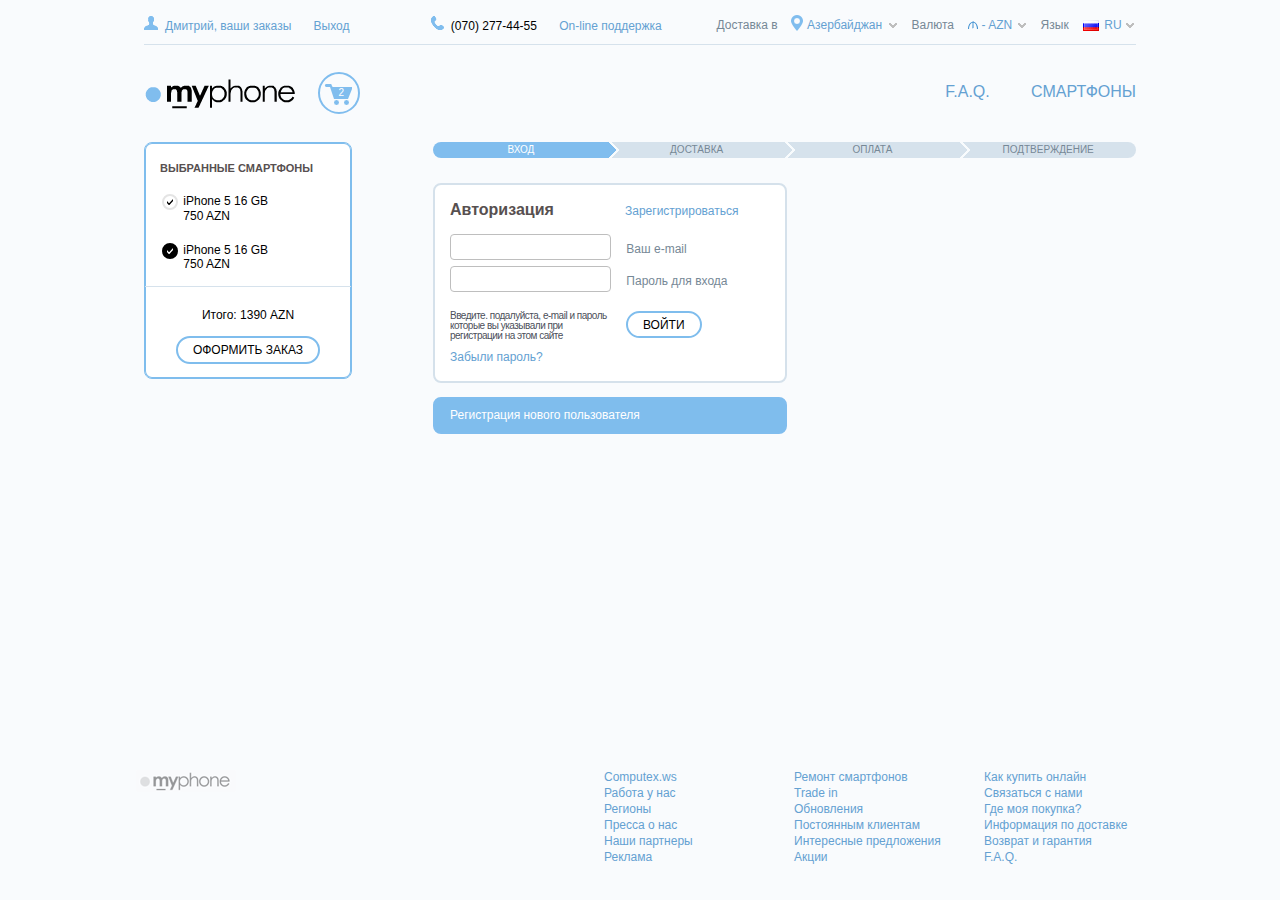
<file: step1.html>
<!doctype html>
<!--[if lte IE 8]><html class="lteie8"><![endif]-->
<!--[if gt IE 8]><!--><html><!--<![endif]-->
<head>
	<meta charset="utf-8">
	<title>Step1</title>
	<meta name="viewport" content="initial-scale=1"/>
	<link rel="stylesheet" media="screen" href="css/screen.css" >
	<!--[if IE]><script src="js/html5shiv.js"></script><![endif]-->
	<script src="js/jquery.js"></script>
	<script src="js/jquery.validate.js"></script>
	<script src="js/common.js"></script>
</head>
<body>

<div class="l-layout">
	<header class="header">
		<div class="header__top">
			<div class="header__left">
				<a class="header__user" href="#">Дмитрий, ваши заказы</a>
				<a href="#">Выход</a>
				<div class="header__tel">(070) 277-44-55</div>
				<a href="#">On-line поддержка</a>
			</div>
			<div class="header__right">
				<div class="header__select">
					<span>Доставка в</span>
					<div class="select select_city js-select">
						<div class="select__text">
							<span class="js-select-text">Азербайджан</span>
						</div>
						<ul class="select__list js-select-list">
							<li><a href="#">Армения</a></li>
							<li><a href="#">Беларусь</a></li>
							<li><a href="#">Грузия</a></li>
							<li><a href="#">Казахстан</a></li>
							<li><a href="#">Латвия</a></li>
							<li><a href="#">Литва</a></li>
							<li><a href="#">Молдова</a></li>
							<li><a href="#">Россия</a></li>
							<li><a href="#">Турция</a></li>
							<li><a href="#">Узбекистан</a></li>
							<li><a href="#">Украина</a></li>
							<li><a href="#">Эстония</a></li>
							<li><span class="js-more-list">Еще...</span></li>
							<li hidden><a href="#">Армения</a></li>
							<li hidden><a href="#">Беларусь</a></li>
							<li hidden><a href="#">Грузия</a></li>
							<li hidden><a href="#">Казахстан</a></li>
							<li hidden><a href="#">Латвия</a></li>
							<li hidden><a href="#">Литва</a></li>
							<li hidden><a href="#">Молдова</a></li>
							<li hidden><a href="#">Россия</a></li>
							<li hidden><a href="#">Турция</a></li>
							<li hidden><a href="#">Узбекистан</a></li>
							<li hidden><a href="#">Украина</a></li>
							<li hidden><a href="#">Эстония</a></li>
						</ul>
					</div>
				</div>
				<div class="header__select">
					<span>Валюта</span>
					<div class="select select_currency js-select">
						<div class="select__text">
							<span class="js-select-text"><i class="icon icon-azn"></i> - AZN</span>
						</div>
						<ul class="select__list js-select-list">
							<li>
								<a href="#"><i class="icon icon-azn"></i> - AZN</a>
							</li>
							<li><a href="#">$ - USD</a></li>
							<li><a href="#">R - RUR</a></li>
							<li><a href="#">₴ - UAH</a></li>
							<li><a href="#">€ - EUR</a></li>
							<li><a href="#">T - TEN</a></li>
							<li><a href="#">L - LEI</a></li>
							<li><span class="js-more-list">Еще...</span></li>
							<li hidden><a href="#">$ - USD</a></li>
							<li hidden><a href="#">R - RUR</a></li>
							<li hidden><a href="#">₴ - UAH</a></li>
							<li hidden><a href="#">€ - EUR</a></li>
							<li hidden><a href="#">T - TEN</a></li>
							<li hidden><a href="#">L - LEI</a></li>
							<li hidden><a href="#">L - LEI</a></li>
						</ul>
					</div>
				</div>
				<div class="header__select">
					<span>Язык</span>
					<div class="select select_lang js-select">
						<div class="select__text">
							<span class="js-select-text">
							<i class="icon icon-ru"></i> RU</span>
						</div>
						<ul class="select__list js-select-list">
							<li>
								<a href="#"><i class="icon icon-en"></i>EN</a>
							</li>
							<li>
								<a href="#"><i class="icon icon-az"></i>AZ</a>
							</li>
							<li>
								<a href="#"><i class="icon icon-ua"></i>UA</a>
							</li>
							<li>
								<a href="#"><i class="icon icon-de"></i>DE</a>
							</li>
							<li>
								<a href="#"><i class="icon icon-kaz"></i>KZ</a>
							</li>
							<li>
								<a href="#"><i class="icon icon-mol"></i>MD</a>
							</li>
							<li><span class="js-more-list">Еще...</span></li>
							<li hidden>
								<a href="#"><i class="icon icon-en"></i>EN</a>
							</li>
							<li hidden>
								<a href="#"><i class="icon icon-az"></i>AZ</a>
							</li>
							<li hidden>
								<a href="#"><i class="icon icon-ua"></i>UA</a>
							</li>
							<li hidden>
								<a href="#"><i class="icon icon-de"></i>DE</a>
							</li>
							<li hidden>
								<a href="#"><i class="icon icon-kaz"></i>KZ</a>
							</li>
							<li hidden>
								<a href="#"><i class="icon icon-mol"></i>MD</a>
							</li>
						</ul>
					</div>
				</div>
			</div>
		</div>
		<div class="header__main">
			<div class="header__left">
				<a href="#" class="header__logo"></a>		
				<a href="#" class="header__basket is-active"><em>2</em></a>
			</div>
			<div class="header__right">
				<a href="#">F.A.Q.</a>
				<a href="#">СМАРТФОНЫ</a>
			</div>
		</div>
	</header>
	<div class="wrap">
		<aside class="sidebar">
			<div class="box box_basket">
				<div class="box__main">
					<div class="box__title">Выбранные смартфоны</div>
					<div class="basket-item">
						<a href="#" class="color is-active is-white"></a>
						<div>iPhone 5 16 GB <br> 750 AZN</div>
					</div>
					<div class="basket-item">
						<a href="#" class="color is-active is-black"></a>
						<div>iPhone 5 16 GB <br> 750 AZN</div>
					</div>
				</div>
				<div class="box__footer">
					<div>Итого: 1390 AZN</div>
					<a href="#" class="btn">ОФОРМИТЬ ЗАКАЗ</a>
				</div>
			</div>
		</aside>
		<div class="main">

			<ul class="step">
				<li class="step__item is-active">ВХОД</li>
				<li class="step__item">Доставка</li>
				<li class="step__item">Оплата</li>
				<li class="step__item">Подтверждение</li>
			</ul>
			



			<div class="faq step-content is-active js-accordion js-one-active">
				
				<div class="faq__title js-accordion-title">Авторизация</div>
				
				<div class="faq__main js-accordion-list">
					<a href="#" class="js-register-link">Зарегистрироваться</a>
					<form  method="post" action="" class="js-enter-form">
						<div class="input-row">
							<label for="email" class="input-wrap">
								<input type="email" class="input" id="email" name="email" required>
								<span class="input-wrap__text">Ваш e-mail</span>
							</label>
						</div>
						<div class="input-row">
							<label for="password" class="input-wrap">
								<input type="password" class="input" id="password" name="password" required>
								<span class="input-wrap__text">Пароль для входа</span>
							</label>
						</div>
						<div class="input-row input-row_btn">
							<div class="input-row__info">
								<p>Введите. подалуйста, e-mail и пароль которые вы указывали при регистрации на этом сайте </p>
								<a href="#">Забыли пароль?</a>
							</div>
							<input type="submit" class="btn" value="ВОЙТИ">
						</div>
					</form>
				</div>
			</div>


			<div class="faq step-content js-accordion js-hidden-list js-one-active">
				
				<div class="faq__title register-title js-accordion-title">Регистрация нового пользователя</div>
				
				<div class="faq__main js-accordion-list">
					<form  method="post" action="" class="js-validate-form">
						<div class="input-row">
							<label for="firstname" class="input-wrap">
								<input type="text" class="input" id="firstname" name="firstname" required>
								<span class="input-wrap__text">Ваше имя</span>
							</label>
						</div>
						<div class="input-row">
							<label for="lastname" class="input-wrap">
								<input type="text" class="input" id="lastname" name="lastname" required>
								<span class="input-wrap__text">Ваша фамилия</span>
							</label>
						</div>
						<div class="input-row">
							<label for="email" class="input-wrap">
								<input type="email" class="input" id="email" name="email" required>
								<span class="input-wrap__text">Ваш e-mail</span>
							</label>
						</div>
						<div class="input-row">
							<label for="password" class="input-wrap">
								<input type="password" class="input" id="password" name="password" required>
								<span class="input-wrap__text">Пароль для входа</span>
							</label>
						</div>
						<div class="input-row">
							<label for="confirm_password" class="input-wrap">
								<input type="password" class="input" id="confirm_password" name="confirm_password" required>
								<span class="input-wrap__text">Пароль еще раз</span>
							</label>
						</div>
						<div class="input-row">
							<label for="tel" class="input-wrap">
								<input type="tel" class="input" id="tel" name="tel" required>
								<span class="input-wrap__text">Телефон</span>
							</label>
						</div>
						<div class="input-row input-row_btn">
							<div class="input-row__info">Заполните пожалуйста все поля, это поможет нам быстрее с вами связаться и доставить ваш заказ. </div>
							<input type="submit" class="btn" value="ПРОДОЛЖИТЬ">
						</div>
					</form>
				</div>
			</div>

		</div>
	</div>
	<div class="push"></div>
</div>
<footer class="footer">
	<a href="#" class="footer__logo"></a>
	<div class="footer__nav">
		<ul>
			<li><a href="#">Computex.ws</a></li>
			<li><a href="#">Работа у нас</a></li>
			<li><a href="#">Регионы</a></li>
			<li><a href="#">Пресса о нас </a></li>
			<li><a href="#">Наши партнеры</a></li>
			<li><a href="#">Реклама</a></li>
		</ul>
		<ul>
			<li><a href="#">Ремонт смартфонов</a></li>
			<li><a href="#">Trade in</a></li>
			<li><a href="#">Обновления</a></li>
			<li><a href="#">Постоянным клиентам </a></li>
			<li><a href="#">Интересные предложения</a></li>
			<li><a href="#">Акции</a></li>
		</ul>
		<ul>
			<li><a href="#">Как купить онлайн</a></li>
			<li><a href="#">Связаться с нами</a></li>
			<li><a href="#">Где моя покупка?</a></li>
			<li><a href="#">Информация по доставке</a></li>
			<li><a href="#">Возврат и гарантия</a></li>
			<li><a href="#">F.A.Q.</a></li>
		</ul>
	</div>
</footer>
<div class="overlay js-overlay"></div>

</body>
</html>
</file>
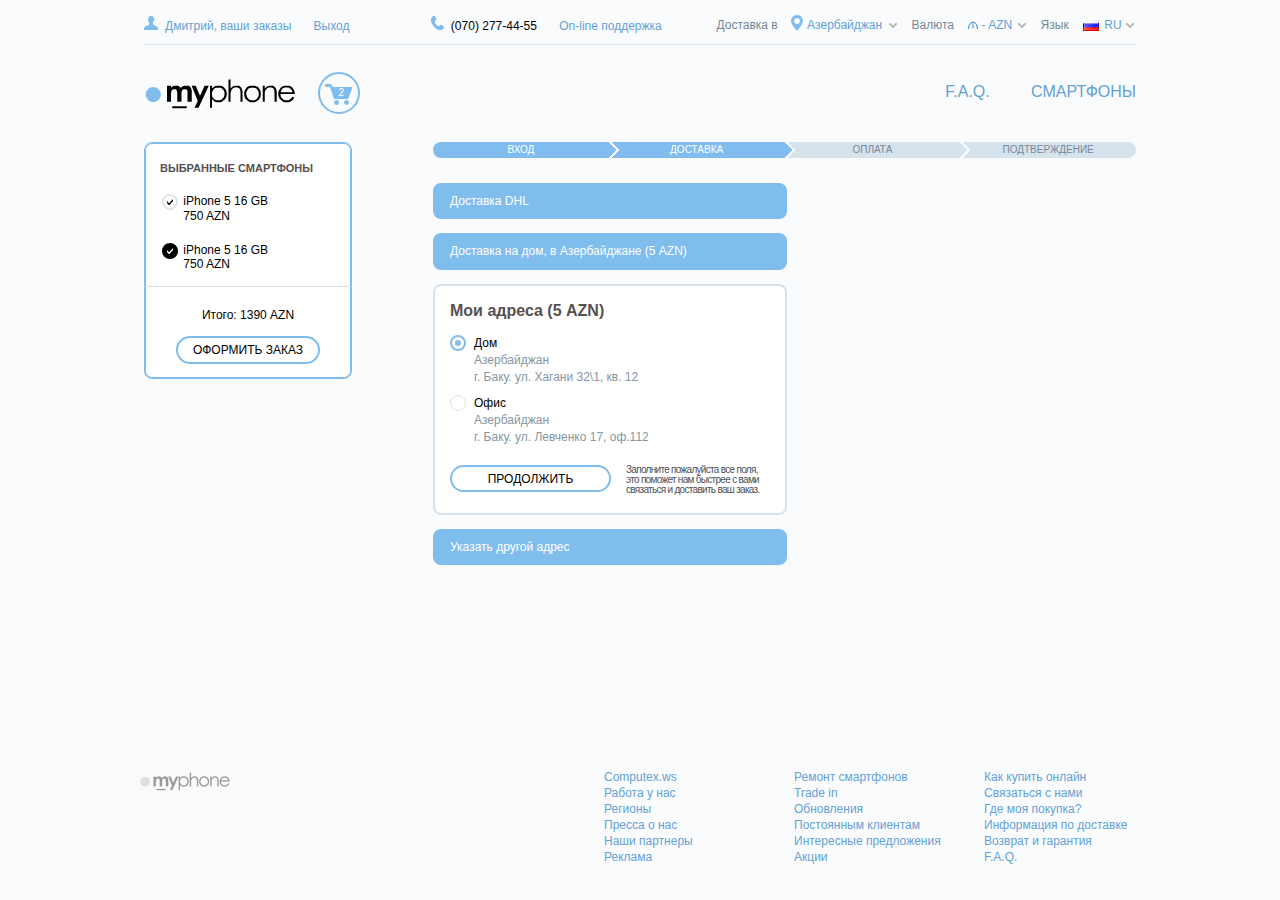
<file: step2.html>
<!doctype html>
<!--[if lte IE 8]><html class="lteie8"><![endif]-->
<!--[if gt IE 8]><!--><html><!--<![endif]-->
<head>
	<meta charset="utf-8">
	<title>Step2</title>
	<meta name="viewport" content="initial-scale=1"/>
	<link rel="stylesheet" media="screen" href="css/screen.css" >
	<!--[if IE]><script src="js/html5shiv.js"></script><![endif]-->
	<script src="js/jquery.js"></script>
	<script src="js/jquery.validate.js"></script>
	<script src="js/common.js"></script>
</head>
<body>

<div class="l-layout">
	<header class="header">
		<div class="header__top">
			<div class="header__left">
				<a class="header__user" href="#">Дмитрий, ваши заказы</a>
				<a href="#">Выход</a>
				<div class="header__tel">(070) 277-44-55</div>
				<a href="#">On-line поддержка</a>
			</div>
			<div class="header__right">
				<div class="header__select">
					<span>Доставка в</span>
					<div class="select select_city js-select">
						<div class="select__text">
							<span class="js-select-text">Азербайджан</span>
						</div>
						<ul class="select__list js-select-list">
							<li><a href="#">Армения</a></li>
							<li><a href="#">Беларусь</a></li>
							<li><a href="#">Грузия</a></li>
							<li><a href="#">Казахстан</a></li>
							<li><a href="#">Латвия</a></li>
							<li><a href="#">Литва</a></li>
							<li><a href="#">Молдова</a></li>
							<li><a href="#">Россия</a></li>
							<li><a href="#">Турция</a></li>
							<li><a href="#">Узбекистан</a></li>
							<li><a href="#">Украина</a></li>
							<li><a href="#">Эстония</a></li>
							<li><span class="js-more-list">Еще...</span></li>
							<li hidden><a href="#">Армения</a></li>
							<li hidden><a href="#">Беларусь</a></li>
							<li hidden><a href="#">Грузия</a></li>
							<li hidden><a href="#">Казахстан</a></li>
							<li hidden><a href="#">Латвия</a></li>
							<li hidden><a href="#">Литва</a></li>
							<li hidden><a href="#">Молдова</a></li>
							<li hidden><a href="#">Россия</a></li>
							<li hidden><a href="#">Турция</a></li>
							<li hidden><a href="#">Узбекистан</a></li>
							<li hidden><a href="#">Украина</a></li>
							<li hidden><a href="#">Эстония</a></li>
						</ul>
					</div>
				</div>
				<div class="header__select">
					<span>Валюта</span>
					<div class="select select_currency js-select">
						<div class="select__text">
							<span class="js-select-text"><i class="icon icon-azn"></i> - AZN</span>
						</div>
						<ul class="select__list js-select-list">
							<li>
								<a href="#"><i class="icon icon-azn"></i> - AZN</a>
							</li>
							<li><a href="#">$ - USD</a></li>
							<li><a href="#">R - RUR</a></li>
							<li><a href="#">₴ - UAH</a></li>
							<li><a href="#">€ - EUR</a></li>
							<li><a href="#">T - TEN</a></li>
							<li><a href="#">L - LEI</a></li>
							<li><span class="js-more-list">Еще...</span></li>
							<li hidden><a href="#">$ - USD</a></li>
							<li hidden><a href="#">R - RUR</a></li>
							<li hidden><a href="#">₴ - UAH</a></li>
							<li hidden><a href="#">€ - EUR</a></li>
							<li hidden><a href="#">T - TEN</a></li>
							<li hidden><a href="#">L - LEI</a></li>
							<li hidden><a href="#">L - LEI</a></li>
						</ul>
					</div>
				</div>
				<div class="header__select">
					<span>Язык</span>
					<div class="select select_lang js-select">
						<div class="select__text">
							<span class="js-select-text">
							<i class="icon icon-ru"></i> RU</span>
						</div>
						<ul class="select__list js-select-list">
							<li>
								<a href="#"><i class="icon icon-en"></i>EN</a>
							</li>
							<li>
								<a href="#"><i class="icon icon-az"></i>AZ</a>
							</li>
							<li>
								<a href="#"><i class="icon icon-ua"></i>UA</a>
							</li>
							<li>
								<a href="#"><i class="icon icon-de"></i>DE</a>
							</li>
							<li>
								<a href="#"><i class="icon icon-kaz"></i>KZ</a>
							</li>
							<li>
								<a href="#"><i class="icon icon-mol"></i>MD</a>
							</li>
							<li><span class="js-more-list">Еще...</span></li>
							<li hidden>
								<a href="#"><i class="icon icon-en"></i>EN</a>
							</li>
							<li hidden>
								<a href="#"><i class="icon icon-az"></i>AZ</a>
							</li>
							<li hidden>
								<a href="#"><i class="icon icon-ua"></i>UA</a>
							</li>
							<li hidden>
								<a href="#"><i class="icon icon-de"></i>DE</a>
							</li>
							<li hidden>
								<a href="#"><i class="icon icon-kaz"></i>KZ</a>
							</li>
							<li hidden>
								<a href="#"><i class="icon icon-mol"></i>MD</a>
							</li>
						</ul>
					</div>
				</div>
			</div>
		</div>
		<div class="header__main">
			<div class="header__left">
				<a href="#" class="header__logo"></a>		
				<a href="#" class="header__basket is-active"><em>2</em></a>
			</div>
			<div class="header__right">
				<a href="#">F.A.Q.</a>
				<a href="#">СМАРТФОНЫ</a>
			</div>
		</div>
	</header>
	<div class="wrap">
		<aside class="sidebar">
			<div class="box box_basket">
				<div class="box__main">
					<div class="box__title">Выбранные смартфоны</div>
					<div class="basket-item">
						<a href="#" class="color is-active is-white"></a>
						<div>iPhone 5 16 GB <br> 750 AZN</div>
					</div>
					<div class="basket-item">
						<a href="#" class="color is-active is-black"></a>
						<div>iPhone 5 16 GB <br> 750 AZN</div>
					</div>
				</div>
				<div class="box__footer">
					<div>Итого: 1390 AZN</div>
					<a href="#" class="btn">ОФОРМИТЬ ЗАКАЗ</a>
				</div>
			</div>
		</aside>
		<div class="main">
			<ul class="step">
				<li class="step__item step__1 is-active">ВХОД</li>
				<li class="step__item step__2 is-active">Доставка</li>
				<li class="step__item step__3">Оплата</li>
				<li class="step__item step__4">Подтверждение</li>
			</ul>
			<div class="faq step-content js-accordion js-hidden-list">
				<div class="faq__title js-accordion-title">Доставка DHL</div>
				<div class="faq__main js-accordion-list">
					<form  method="post" action="" class="js-validate-form">
						<div class="input-row">
							<div class="input-wrap input-wrap_select">
								<div class="select js-select">
									<span class="input">Азербайджан</span>
									<select>
										<option value="Азербайджан">Азербайджан</option>
										<option value="Україна">Україна</option>
										<option value="1">1</option>
										<option value="2">2</option>
										<option value="3">3</option>
									</select>
								</div>
								<span class="input-wrap__text">Выберите город</span>
							</div>
						</div>
						<div class="input-row">
							<label for="street" class="input-wrap"> 
								<input class="input" type="text" name="street" id="street" required>
								<span class="input-wrap__text">Выберите улицу</span>
							</label>
						</div>
						<div class="input-row">
							<label for="house" class="input-wrap">
								<input class="input" type="text" name="house" id="house" required>
								<span class="input-wrap__text">Укажите номер дома</span>
							</label>
						</div>
						<div class="input-row">
							<label for="flat" class="input-wrap">
								<input class="input" type="text" name="flat" id="flat" required>
								<span class="input-wrap__text">Номер квартиры</span>
							</label>
						</div>
						<div class="input-row input-row_btn-left">
							<input type="submit" class="btn" value="ПРОДОЛЖИТЬ">
							<div class="info-text">Заполните пожалуйста все поля, это поможет нам быстрее с вами связаться и доставить ваш заказ. </div>
							
						</div>
					</form>
				</div>
			</div>
			<div class="faq step-content js-accordion js-hidden-list">
				<div class="faq__title js-accordion-title">Доставка на дом, в Азербайджане (5 AZN)</div>
				<div class="faq__main js-accordion-list">
					<form  method="post" action="" class="js-validate-form">
						<div class="input-row">
							<div class="input-wrap input-wrap_select">
								<div class="select js-select">
									<span class="input">Азербайджан</span>
									<select>
										<option value="Азербайджан">Азербайджан</option>
										<option value="Україна">Україна</option>
										<option value="1">1</option>
										<option value="2">2</option>
										<option value="3">3</option>
									</select>
								</div>
								<span class="input-wrap__text">Выберите город</span>
							</div>
						</div>
						<div class="input-row">
							<label for="street" class="input-wrap"> 
								<input class="input" type="text" name="street" id="street" required>
								<span class="input-wrap__text">Выберите улицу</span>
							</label>
						</div>
						<div class="input-row">
							<label for="house" class="input-wrap">
								<input class="input" type="text" name="house" id="house" required>
								<span class="input-wrap__text">Укажите номер дома</span>
							</label>
						</div>
						<div class="input-row">
							<label for="flat" class="input-wrap">
								<input class="input" type="text" name="flat" id="flat" required>
								<span class="input-wrap__text">Номер квартиры</span>
							</label>
						</div>
						<div class="input-row input-row_btn-left">
							<input type="submit" class="btn" value="ПРОДОЛЖИТЬ">
							<div class="info-text">Заполните пожалуйста все поля, это поможет нам быстрее с вами связаться и доставить ваш заказ. </div>
							
						</div>
					</form>
				</div>
			</div>
			<div class="faq step-content js-accordion is-active">
				<div class="faq__title js-accordion-title">Мои адреса (5 AZN)</div>
				<div class="faq__main js-accordion-list">
					<form  method="post" action="" class="js-validate-form">
						<div class="radio-wrap">
							<label class="radio">
								<input  class="radio__input" type="radio" name="name1" checked>
								<span  class="radio__text">
									Дом
									<span>Азербайджан</span> 
									<span>г. Баку. ул. Хагани 32\1, кв. 12</span>
								</span>
							</label>
						</div>
						<div class="radio-wrap">
							<label class="radio">
								<input  class="radio__input" type="radio" name="name1">
								<span  class="radio__text">
									Офис
									<span>Азербайджан</span> 
									<span>г. Баку. ул. Левченко 17, оф.112</span>
								</span>
							</label>
						</div>
						<div class="input-row input-row_btn-left">
							<input type="submit" class="btn" value="ПРОДОЛЖИТЬ">
							<div class="info-text">Заполните пожалуйста все поля, это поможет нам быстрее с вами связаться и доставить ваш заказ. </div>
							
						</div>
					</form>
				</div>
			</div>
			<div class="faq step-content js-accordion js-hidden-list">
				<div class="faq__title js-accordion-title">Указать другой адрес</div>
				<div class="faq__main js-accordion-list">
					<form  method="post" action="" class="js-validate-form">
						<div class="input-row">
							<div class="input-wrap input-wrap_select">
								<div class="select js-select">
									<span class="input">Азербайджан</span>
									<select>
										<option value="Азербайджан">Азербайджан</option>
										<option value="Україна">Україна</option>
										<option value="1">1</option>
										<option value="2">2</option>
										<option value="3">3</option>
									</select>
								</div>
								<span class="input-wrap__text">Выберите город</span>
							</div>
						</div>
						<div class="input-row">
							<label for="street" class="input-wrap"> 
								<input class="input" type="text" name="street" id="street" required>
								<span class="input-wrap__text">Выберите улицу</span>
							</label>
						</div>
						<div class="input-row">
							<label for="house" class="input-wrap">
								<input class="input" type="text" name="house" id="house" required>
								<span class="input-wrap__text">Укажите номер дома</span>
							</label>
						</div>
						<div class="input-row">
							<label for="flat" class="input-wrap">
								<input class="input" type="text" name="flat" id="flat" required>
								<span class="input-wrap__text">Номер квартиры</span>
							</label>
						</div>
						<div class="input-row input-row_btn-left">
							<input type="submit" class="btn" value="ПРОДОЛЖИТЬ">
							<div class="info-text">Заполните пожалуйста все поля, это поможет нам быстрее с вами связаться и доставить ваш заказ. </div>
							
						</div>
					</form>
				</div>
			</div>
		</div>
	</div>
	<div class="push"></div>
</div>
<footer class="footer">
	<a href="#" class="footer__logo"></a>
	<div class="footer__nav">
		<ul>
			<li><a href="#">Computex.ws</a></li>
			<li><a href="#">Работа у нас</a></li>
			<li><a href="#">Регионы</a></li>
			<li><a href="#">Пресса о нас </a></li>
			<li><a href="#">Наши партнеры</a></li>
			<li><a href="#">Реклама</a></li>
		</ul>
		<ul>
			<li><a href="#">Ремонт смартфонов</a></li>
			<li><a href="#">Trade in</a></li>
			<li><a href="#">Обновления</a></li>
			<li><a href="#">Постоянным клиентам </a></li>
			<li><a href="#">Интересные предложения</a></li>
			<li><a href="#">Акции</a></li>
		</ul>
		<ul>
			<li><a href="#">Как купить онлайн</a></li>
			<li><a href="#">Связаться с нами</a></li>
			<li><a href="#">Где моя покупка?</a></li>
			<li><a href="#">Информация по доставке</a></li>
			<li><a href="#">Возврат и гарантия</a></li>
			<li><a href="#">F.A.Q.</a></li>
		</ul>
	</div>
</footer>
<div class="overlay js-overlay"></div>

</body>
</html>
</file>
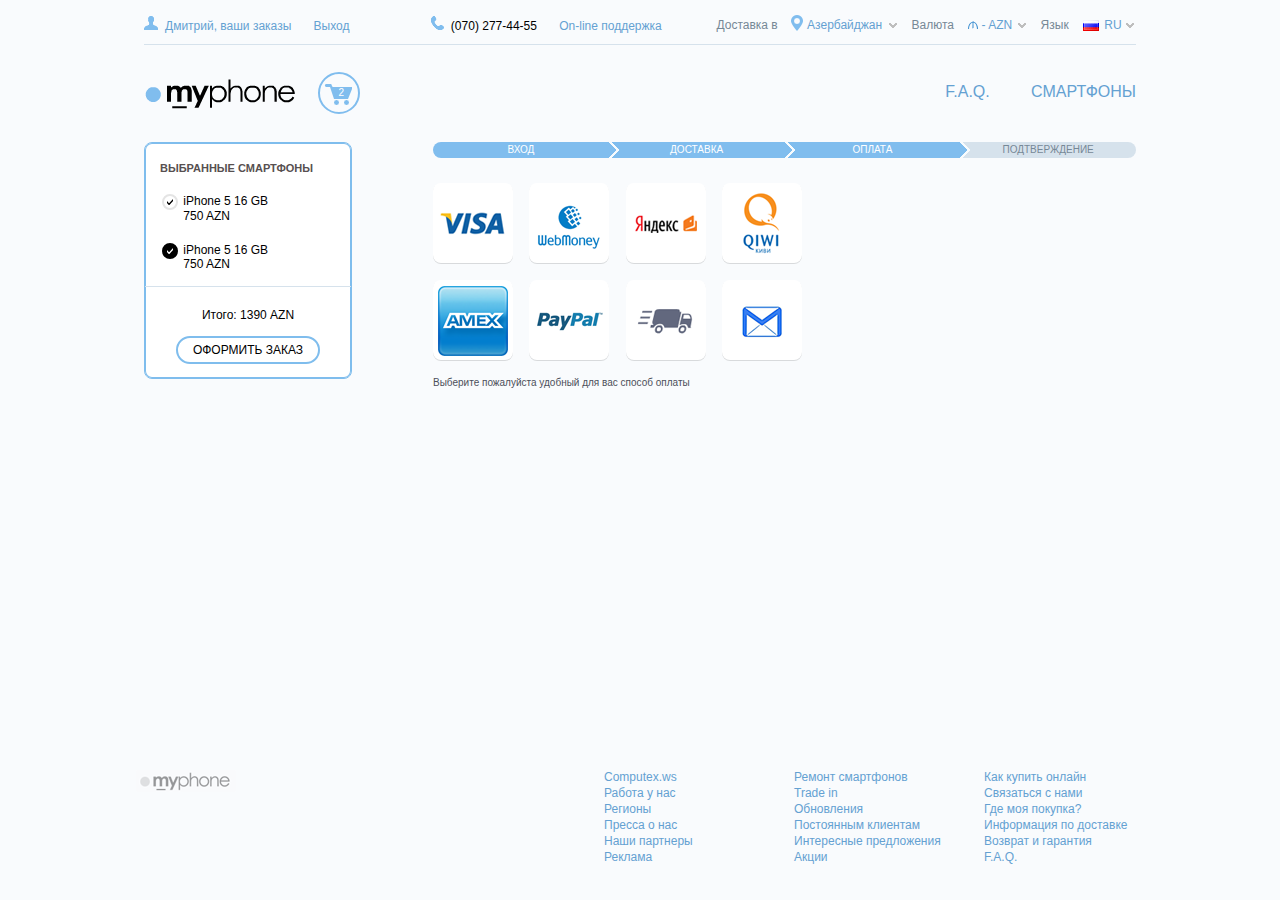
<file: step3.html>
<!doctype html>
<!--[if lte IE 8]><html class="lteie8"><![endif]-->
<!--[if gt IE 8]><!--><html><!--<![endif]-->
<head>
	<meta charset="utf-8">
	<title>Step3</title>
	<meta name="viewport" content="initial-scale=1"/>
	<link rel="stylesheet" media="screen" href="css/screen.css" >
	<!--[if IE]><script src="js/html5shiv.js"></script><![endif]-->
	<script src="js/jquery.js"></script>
	<script src="js/jquery.validate.js"></script>
	<script src="js/common.js"></script>
</head>
<body>

<div class="l-layout">
	<header class="header">
		<div class="header__top">
			<div class="header__left">
				<a class="header__user" href="#">Дмитрий, ваши заказы</a>
				<a href="#">Выход</a>
				<div class="header__tel">(070) 277-44-55</div>
				<a href="#">On-line поддержка</a>
			</div>
			<div class="header__right">
				<div class="header__select">
					<span>Доставка в</span>
					<div class="select select_city js-select">
						<div class="select__text">
							<span class="js-select-text">Азербайджан</span>
						</div>
						<ul class="select__list js-select-list">
							<li><a href="#">Армения</a></li>
							<li><a href="#">Беларусь</a></li>
							<li><a href="#">Грузия</a></li>
							<li><a href="#">Казахстан</a></li>
							<li><a href="#">Латвия</a></li>
							<li><a href="#">Литва</a></li>
							<li><a href="#">Молдова</a></li>
							<li><a href="#">Россия</a></li>
							<li><a href="#">Турция</a></li>
							<li><a href="#">Узбекистан</a></li>
							<li><a href="#">Украина</a></li>
							<li><a href="#">Эстония</a></li>
							<li><span class="js-more-list">Еще...</span></li>
							<li hidden><a href="#">Армения</a></li>
							<li hidden><a href="#">Беларусь</a></li>
							<li hidden><a href="#">Грузия</a></li>
							<li hidden><a href="#">Казахстан</a></li>
							<li hidden><a href="#">Латвия</a></li>
							<li hidden><a href="#">Литва</a></li>
							<li hidden><a href="#">Молдова</a></li>
							<li hidden><a href="#">Россия</a></li>
							<li hidden><a href="#">Турция</a></li>
							<li hidden><a href="#">Узбекистан</a></li>
							<li hidden><a href="#">Украина</a></li>
							<li hidden><a href="#">Эстония</a></li>
						</ul>
					</div>
				</div>
				<div class="header__select">
					<span>Валюта</span>
					<div class="select select_currency js-select">
						<div class="select__text">
							<span class="js-select-text"><i class="icon icon-azn"></i> - AZN</span>
						</div>
						<ul class="select__list js-select-list">
							<li>
								<a href="#"><i class="icon icon-azn"></i> - AZN</a>
							</li>
							<li><a href="#">$ - USD</a></li>
							<li><a href="#">R - RUR</a></li>
							<li><a href="#">₴ - UAH</a></li>
							<li><a href="#">€ - EUR</a></li>
							<li><a href="#">T - TEN</a></li>
							<li><a href="#">L - LEI</a></li>
							<li><span class="js-more-list">Еще...</span></li>
							<li hidden><a href="#">$ - USD</a></li>
							<li hidden><a href="#">R - RUR</a></li>
							<li hidden><a href="#">₴ - UAH</a></li>
							<li hidden><a href="#">€ - EUR</a></li>
							<li hidden><a href="#">T - TEN</a></li>
							<li hidden><a href="#">L - LEI</a></li>
							<li hidden><a href="#">L - LEI</a></li>
						</ul>
					</div>
				</div>
				<div class="header__select">
					<span>Язык</span>
					<div class="select select_lang js-select">
						<div class="select__text">
							<span class="js-select-text">
							<i class="icon icon-ru"></i> RU</span>
						</div>
						<ul class="select__list js-select-list">
							<li>
								<a href="#"><i class="icon icon-en"></i>EN</a>
							</li>
							<li>
								<a href="#"><i class="icon icon-az"></i>AZ</a>
							</li>
							<li>
								<a href="#"><i class="icon icon-ua"></i>UA</a>
							</li>
							<li>
								<a href="#"><i class="icon icon-de"></i>DE</a>
							</li>
							<li>
								<a href="#"><i class="icon icon-kaz"></i>KZ</a>
							</li>
							<li>
								<a href="#"><i class="icon icon-mol"></i>MD</a>
							</li>
							<li><span class="js-more-list">Еще...</span></li>
							<li hidden>
								<a href="#"><i class="icon icon-en"></i>EN</a>
							</li>
							<li hidden>
								<a href="#"><i class="icon icon-az"></i>AZ</a>
							</li>
							<li hidden>
								<a href="#"><i class="icon icon-ua"></i>UA</a>
							</li>
							<li hidden>
								<a href="#"><i class="icon icon-de"></i>DE</a>
							</li>
							<li hidden>
								<a href="#"><i class="icon icon-kaz"></i>KZ</a>
							</li>
							<li hidden>
								<a href="#"><i class="icon icon-mol"></i>MD</a>
							</li>
						</ul>
					</div>
				</div>
			</div>
		</div>
		<div class="header__main">
			<div class="header__left">
				<a href="#" class="header__logo"></a>		
				<a href="#" class="header__basket is-active"><em>2</em></a>
			</div>
			<div class="header__right">
				<a href="#">F.A.Q.</a>
				<a href="#">СМАРТФОНЫ</a>
			</div>
		</div>
	</header>
	<div class="wrap">
		<aside class="sidebar">
			<div class="box box_basket">
				<div class="box__main">
					<div class="box__title">Выбранные смартфоны</div>
					<div class="basket-item">
						<a href="#" class="color is-active is-white"></a>
						<div>iPhone 5 16 GB <br> 750 AZN</div>
					</div>
					<div class="basket-item">
						<a href="#" class="color is-active is-black"></a>
						<div>iPhone 5 16 GB <br> 750 AZN</div>
					</div>
				</div>
				<div class="box__footer">
					<div>Итого: 1390 AZN</div>
					<a href="#" class="btn">ОФОРМИТЬ ЗАКАЗ</a>
				</div>
			</div>
		</aside>
		<div class="main">
			<ul class="step">
				<li class="step__item step__1 is-active">ВХОД</li>
				<li class="step__item step__2 is-active">Доставка</li>
				<li class="step__item step__3 is-active">Оплата</li>
				<li class="step__item step__4">Подтверждение</li>
			</ul>
			<div class="pay-wrap">
				<a href="#" class="pay pay_visa"><i></i></a>
				<a href="#" class="pay pay_web"><i></i></a>
				<a href="#" class="pay pay_ym"><i></i></a>
				<a href="#" class="pay pay_qiwi"><i></i></a>
				<a href="#" class="pay pay_amex"><i></i></a>
				<a href="#" class="pay pay_pall"><i></i></a>
				<a href="#" class="pay pay_del"><i></i></a>
				<a href="#" class="pay pay_mail"><i></i></a>
				<div class="pay-info">Выберите пожалуйста удобный для вас способ оплаты</div>
			</div>
		</div>
	</div>
	<div class="push"></div>
</div>
<footer class="footer">
	<a href="#" class="footer__logo"></a>
	<div class="footer__nav">
		<ul>
			<li><a href="#">Computex.ws</a></li>
			<li><a href="#">Работа у нас</a></li>
			<li><a href="#">Регионы</a></li>
			<li><a href="#">Пресса о нас </a></li>
			<li><a href="#">Наши партнеры</a></li>
			<li><a href="#">Реклама</a></li>
		</ul>
		<ul>
			<li><a href="#">Ремонт смартфонов</a></li>
			<li><a href="#">Trade in</a></li>
			<li><a href="#">Обновления</a></li>
			<li><a href="#">Постоянным клиентам </a></li>
			<li><a href="#">Интересные предложения</a></li>
			<li><a href="#">Акции</a></li>
		</ul>
		<ul>
			<li><a href="#">Как купить онлайн</a></li>
			<li><a href="#">Связаться с нами</a></li>
			<li><a href="#">Где моя покупка?</a></li>
			<li><a href="#">Информация по доставке</a></li>
			<li><a href="#">Возврат и гарантия</a></li>
			<li><a href="#">F.A.Q.</a></li>
		</ul>
	</div>
</footer>
<div class="overlay js-overlay"></div>

</body>
</html>
</file>
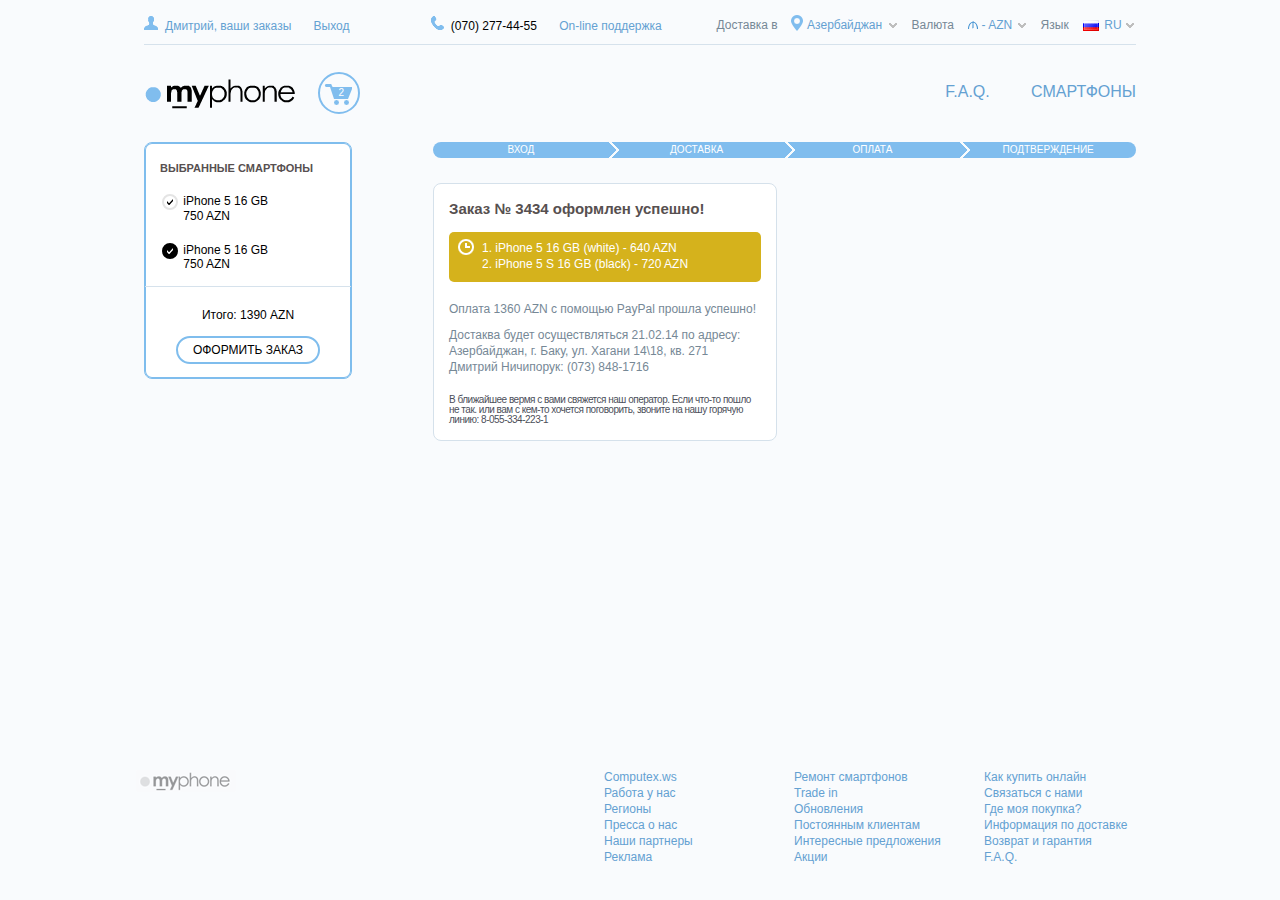
<file: step4.html>
<!doctype html>
<!--[if lte IE 8]><html class="lteie8"><![endif]-->
<!--[if gt IE 8]><!--><html><!--<![endif]-->
<head>
	<meta charset="utf-8">
	<title>Step4</title>
	<meta name="viewport" content="initial-scale=1"/>
	<link rel="stylesheet" media="screen" href="css/screen.css" >
	<!--[if IE]><script src="js/html5shiv.js"></script><![endif]-->
	<script src="js/jquery.js"></script>
	<script src="js/jquery.validate.js"></script>
	<script src="js/common.js"></script>
</head>
<body>

<div class="l-layout">
	<header class="header">
		<div class="header__top">
			<div class="header__left">
				<a class="header__user" href="#">Дмитрий, ваши заказы</a>
				<a href="#">Выход</a>
				<div class="header__tel">(070) 277-44-55</div>
				<a href="#">On-line поддержка</a>
			</div>
			<div class="header__right">
				<div class="header__select">
					<span>Доставка в</span>
					<div class="select select_city js-select">
						<div class="select__text">
							<span class="js-select-text">Азербайджан</span>
						</div>
						<ul class="select__list js-select-list">
							<li><a href="#">Армения</a></li>
							<li><a href="#">Беларусь</a></li>
							<li><a href="#">Грузия</a></li>
							<li><a href="#">Казахстан</a></li>
							<li><a href="#">Латвия</a></li>
							<li><a href="#">Литва</a></li>
							<li><a href="#">Молдова</a></li>
							<li><a href="#">Россия</a></li>
							<li><a href="#">Турция</a></li>
							<li><a href="#">Узбекистан</a></li>
							<li><a href="#">Украина</a></li>
							<li><a href="#">Эстония</a></li>
							<li><span class="js-more-list">Еще...</span></li>
							<li hidden><a href="#">Армения</a></li>
							<li hidden><a href="#">Беларусь</a></li>
							<li hidden><a href="#">Грузия</a></li>
							<li hidden><a href="#">Казахстан</a></li>
							<li hidden><a href="#">Латвия</a></li>
							<li hidden><a href="#">Литва</a></li>
							<li hidden><a href="#">Молдова</a></li>
							<li hidden><a href="#">Россия</a></li>
							<li hidden><a href="#">Турция</a></li>
							<li hidden><a href="#">Узбекистан</a></li>
							<li hidden><a href="#">Украина</a></li>
							<li hidden><a href="#">Эстония</a></li>
						</ul>
					</div>
				</div>
				<div class="header__select">
					<span>Валюта</span>
					<div class="select select_currency js-select">
						<div class="select__text">
							<span class="js-select-text"><i class="icon icon-azn"></i> - AZN</span>
						</div>
						<ul class="select__list js-select-list">
							<li>
								<a href="#"><i class="icon icon-azn"></i> - AZN</a>
							</li>
							<li><a href="#">$ - USD</a></li>
							<li><a href="#">R - RUR</a></li>
							<li><a href="#">₴ - UAH</a></li>
							<li><a href="#">€ - EUR</a></li>
							<li><a href="#">T - TEN</a></li>
							<li><a href="#">L - LEI</a></li>
							<li><span class="js-more-list">Еще...</span></li>
							<li hidden><a href="#">$ - USD</a></li>
							<li hidden><a href="#">R - RUR</a></li>
							<li hidden><a href="#">₴ - UAH</a></li>
							<li hidden><a href="#">€ - EUR</a></li>
							<li hidden><a href="#">T - TEN</a></li>
							<li hidden><a href="#">L - LEI</a></li>
							<li hidden><a href="#">L - LEI</a></li>
						</ul>
					</div>
				</div>
				<div class="header__select">
					<span>Язык</span>
					<div class="select select_lang js-select">
						<div class="select__text">
							<span class="js-select-text">
							<i class="icon icon-ru"></i> RU</span>
						</div>
						<ul class="select__list js-select-list">
							<li>
								<a href="#"><i class="icon icon-en"></i>EN</a>
							</li>
							<li>
								<a href="#"><i class="icon icon-az"></i>AZ</a>
							</li>
							<li>
								<a href="#"><i class="icon icon-ua"></i>UA</a>
							</li>
							<li>
								<a href="#"><i class="icon icon-de"></i>DE</a>
							</li>
							<li>
								<a href="#"><i class="icon icon-kaz"></i>KZ</a>
							</li>
							<li>
								<a href="#"><i class="icon icon-mol"></i>MD</a>
							</li>
							<li><span class="js-more-list">Еще...</span></li>
							<li hidden>
								<a href="#"><i class="icon icon-en"></i>EN</a>
							</li>
							<li hidden>
								<a href="#"><i class="icon icon-az"></i>AZ</a>
							</li>
							<li hidden>
								<a href="#"><i class="icon icon-ua"></i>UA</a>
							</li>
							<li hidden>
								<a href="#"><i class="icon icon-de"></i>DE</a>
							</li>
							<li hidden>
								<a href="#"><i class="icon icon-kaz"></i>KZ</a>
							</li>
							<li hidden>
								<a href="#"><i class="icon icon-mol"></i>MD</a>
							</li>
						</ul>
					</div>
				</div>
			</div>
		</div>
		<div class="header__main">
			<div class="header__left">
				<a href="#" class="header__logo"></a>		
				<a href="#" class="header__basket is-active"><em>2</em></a>
			</div>
			<div class="header__right">
				<a href="#">F.A.Q.</a>
				<a href="#">СМАРТФОНЫ</a>
			</div>
		</div>
	</header>
	<div class="wrap">
		<aside class="sidebar">
			<div class="box box_basket">
				<div class="box__main">
					<div class="box__title">Выбранные смартфоны</div>
					<div class="basket-item">
						<a href="#" class="color is-active is-white"></a>
						<div>iPhone 5 16 GB <br> 750 AZN</div>
					</div>
					<div class="basket-item">
						<a href="#" class="color is-active is-black"></a>
						<div>iPhone 5 16 GB <br> 750 AZN</div>
					</div>
				</div>
				<div class="box__footer">
					<div>Итого: 1390 AZN</div>
					<a href="#" class="btn">ОФОРМИТЬ ЗАКАЗ</a>
				</div>
			</div>
		</aside>
		<div class="main">
			<ul class="step">
				<li class="step__item step__1 is-active">ВХОД</li>
				<li class="step__item step__2 is-active">Доставка</li>
				<li class="step__item step__3 is-active">Оплата</li>
				<li class="step__item step__4 is-active">Подтверждение</li>
			</ul>
			<div class="box box_fixed-width box_message">
				<div class="box__main">
					<div class="box__order">Заказ № 3434 оформлен успешно!</div>
					<ul class="message">
						<li>1. iPhone 5 16 GB (white) - 640 AZN</li>
						<li>2. iPhone 5 S 16 GB (black) - 720 AZN</li>
					</ul>
					<p>Оплата 1360 AZN с помощью PayPal прошла успешно!</p>
					<p>Достаква будет осуществляться 21.02.14 по адресу: <br>
					Азербайджан, г. Баку, ул. Хагани 14\18, кв. 271 <br> Дмитрий Ничипорук: (073) 848-1716 <br>
					</p>
					<div class="info-text">В ближайшее вермя с вами свяжется наш оператор. Если что-то пошло не так. или вам с кем-то хочется поговорить, звоните на нашу горячую линию: 8-055-334-223-1</div>
				</div>
			</div>
		</div>
	</div>
	<div class="push"></div>
</div>
<footer class="footer">
	<a href="#" class="footer__logo"></a>
	<div class="footer__nav">
		<ul>
			<li><a href="#">Computex.ws</a></li>
			<li><a href="#">Работа у нас</a></li>
			<li><a href="#">Регионы</a></li>
			<li><a href="#">Пресса о нас </a></li>
			<li><a href="#">Наши партнеры</a></li>
			<li><a href="#">Реклама</a></li>
		</ul>
		<ul>
			<li><a href="#">Ремонт смартфонов</a></li>
			<li><a href="#">Trade in</a></li>
			<li><a href="#">Обновления</a></li>
			<li><a href="#">Постоянным клиентам </a></li>
			<li><a href="#">Интересные предложения</a></li>
			<li><a href="#">Акции</a></li>
		</ul>
		<ul>
			<li><a href="#">Как купить онлайн</a></li>
			<li><a href="#">Связаться с нами</a></li>
			<li><a href="#">Где моя покупка?</a></li>
			<li><a href="#">Информация по доставке</a></li>
			<li><a href="#">Возврат и гарантия</a></li>
			<li><a href="#">F.A.Q.</a></li>
		</ul>
	</div>
</footer>
<div class="overlay js-overlay"></div>

</body>
</html>
</file>
<file: css/screen.css>
@charset "UTF-8";
/*done by Coderiver.com.ua */
html, body, div, span, applet, object, iframe, h1, h2, h3, h4, h5, h6, p, blockquote, pre, a, abbr, acronym, address, big, cite, code, del, dfn, em, img, ins, kbd, q, s, samp, small, strike, strong, sub, sup, tt, var, b, u, i, center, dl, dt, dd, ol, ul, li, fieldset, form, label, legend, table, caption, tbody, tfoot, thead, tr, th, td, article, aside, canvas, details, embed, figure, figcaption, footer, header, hgroup, menu, nav, output, ruby, section, summary, time, mark, audio, video { margin: 0; padding: 0; border: 0; vertical-align: baseline; }

body, html { height: 100%; }

img, fieldset, a img { border: none; }

input[type="submit"], button { cursor: pointer; }
input[type="submit"]::-moz-focus-inner, button::-moz-focus-inner { padding: 0; border: 0; }

textarea { overflow: auto; }

input, button { margin: 0; padding: 0; border: 0; }

input, textarea, select, button, h1, h2, h3, h4, h5, h6, a, span, a:focus { outline: none; }

ul, ol { list-style-type: none; }

@media only screen and (min-device-width: 320px) and (max-device-width: 480px) { * { -webkit-text-size-adjust: none; } }
table { border-spacing: 0; border-collapse: collapse; width: 100%; }

@font-face { font-family: helveticaltstd-roman; src: url("../fonts/helveticaltstd-roman.eot"); src: url("../fonts/helveticaltstd-roman.eot?#iefix") format("embedded-opentype"), url("../fonts/helveticaltstd-roman.woff") format("woff"), url("../fonts/helveticaltstd-roman.ttf") format("truetype"); font-weight: normal; font-style: normal; }

@font-face { font-family: helveticaltstd-bold; src: url("../fonts/helveticaltstd-bold.eot"); src: url("../fonts/helveticaltstd-bold.eot?#iefix") format("embedded-opentype"), url("../fonts/helveticaltstd-bold.woff") format("woff"), url("../fonts/helveticaltstd-bold.ttf") format("truetype"); font-weight: normal; font-style: normal; }

body { font-size: 12px; font-family: Arial, sans-serif; line-height: 1.2; background: #f9fbfd; }
body ::selection { background: rgba(19, 122, 233, 0.2); }
body ::-moz-selection { background: rgba(19, 122, 233, 0.2); }
body::-webkit-scrollbar { width: 4px; height: 4px; overflow: hidden; background: #e3e3e3; border-radius: 2px; }
body::-webkit-scrollbar-thumb { border-radius: 2px; background: #2e86cd; }
body::-webkit-scrollbar-track-piece { width: 4px; height: 4px; border-radius: 2px; }

a { text-decoration: none; color: #64a1d2; -webkit-transition: color 0.2s linear; -moz-transition: color 0.2s linear; -o-transition: color 0.2s linear; transition: color 0.2s linear; }
a:hover { color: #2e86cd; }

.l-layout { position: relative; margin: 0 auto -130px; position: relative; padding: 0 16px; width: 992px; min-height: 100%; height: auto !important; height: 100%; }

.push { clear: both; height: 130px; }

.wrap { *zoom: 1; }
.wrap:after { content: " "; display: table; clear: both; }

.wrapper { overflow: hidden; }

.l-container { margin: 0 auto; padding: 0 16px; width: 1008px; }

.header { *zoom: 1; z-index: 25000; margin-bottom: 28px; }
.header:after { content: " "; display: table; clear: both; }

.header__top { margin-bottom: 26px; padding: 10px 0 4px; border-bottom: 1px solid #d6e2ec; *zoom: 1; }
.header__top:after { content: " "; display: table; clear: both; }
.header__top .header__left { height: 30px; line-height: 30px; }
.header__top a { display: inline-block; vertical-align: middle; }
.header__top .header__select { z-index: 26000; position: relative; }
.header__top .header__select:last-child { margin-right: -16px; }

.header__user, .header__tel, .header__select { display: inline-block; vertical-align: middle; line-height: 1; }

.header__user { position: relative; margin-right: 19px; padding-left: 21px; }
.header__user:before { content: ""; position: absolute; top: -4px; left: 0; background: url('../img/icons-s730f3d44e3.png') 0 -1277px no-repeat; width: 14px; height: 14px; }

.header__tel { position: relative; margin: 0 19px 0 78px; padding-left: 20px; }
.header__tel:before { content: ""; position: absolute; top: -4px; left: 0; background: url('../img/icons-s730f3d44e3.png') 0 -1175px no-repeat; width: 13px; height: 14px; }

.header__filter__status { margin: 10px 0 0; font-size: 11px; line-height: 13px; max-width: 100%; float: left; *zoom: 1; }
.header__filter__status:after { content: " "; display: table; clear: both; }
.header__filter__status .js-clear-filter { float: right; margin-left: 5px; }
.header__filter__status ul { display: block; overflow: hidden; position: relative; white-space: nowrap; text-overflow: ellipsis; }
.header__filter__status ul li { display: inline; }
.header__filter__status ul li:last-child:after { display: none; }
.header__filter__status ul li:after { content: ","; }

.header__select { color: #768896; }
.header__select span, .header__select .select { display: inline-block; margin-top: -1px; vertical-align: middle; }

.header__main { position: relative; *zoom: 1; }
.header__main:after { content: " "; display: table; clear: both; }
.header__main .header__right { padding-top: 11px; }
.header__main .header__right a { display: inline-block; margin-left: 38px; vertical-align: middle; font-size: 16px; font-family: Arial, sans-serif; text-transform: uppercase; }
.header__main .header__right .header__filter { margin: -11px -7px 0 -1px; }

.header__logo { display: inline-block; margin: 3px 0 0 -3px; vertical-align: middle; margin-right: 14px; background: url('../img/icons-s730f3d44e3.png') 0 -427px no-repeat; width: 160px; height: 40px; }

.header__right { float: right; }

.header__left { float: left; }

.header__basket { position: relative; display: inline-block; vertical-align: middle; width: 42px; height: 42px; -webkit-border-radius: 21px; -moz-border-radius: 21px; -ms-border-radius: 21px; -o-border-radius: 21px; border-radius: 21px; -webkit-box-sizing: border-box; -moz-box-sizing: border-box; box-sizing: border-box; }
.header__basket:before { content: ""; position: absolute; left: 6px; top: 10px; background: url('../img/icons-s730f3d44e3.png') 0 -392px no-repeat; width: 30px; height: 25px; }
.header__basket em { position: absolute; display: none; top: 13px; left: 11px; width: 20px; height: 12px; line-height: 12px; text-align: center; font-style: normal; font-size: 10px; }
.header__basket.is-active { border: 2px solid #80bdee; }
.header__basket.is-active em { display: block; color: white; }
.header__basket.is-active:before { background-position: 0 -1074px; left: 4px; top: 10px; }
.header__basket.is-active:hover { background: #80bdee; }
.header__basket.is-active:hover:before { background-position: 0 -970px; }
.header__basket.is-active:hover em { color: #64a1d2; }

.header__filter { position: relative; display: inline-block; vertical-align: middle; width: 42px; height: 42px; -webkit-border-radius: 21px; -moz-border-radius: 21px; -ms-border-radius: 21px; -o-border-radius: 21px; border-radius: 21px; -webkit-box-sizing: border-box; -moz-box-sizing: border-box; box-sizing: border-box; }
.header__filter:before { content: ""; position: absolute; left: 8px; top: 10px; background: url('../img/icons-s730f3d44e3.png') 0 -831px no-repeat; width: 26px; height: 26px; }
.header__filter:hover { border: 2px solid #80bdee; }
.header__filter:hover:before { background-position: 0 -899px; left: 6px; top: 8px; }
.header__filter.is-active { background: #80bdee; }
.header__filter.is-active:hover:before { left: 7px; top: 8px; }
.header__filter.is-active:before { left: 9px; top: 10px; background-position: 0 -935px; }

.footer { position: relative; margin: 0 auto; padding: 0 16px; width: 1008px; min-height: 130px; overflow: hidden; z-index: 2; *zoom: 1; }
.footer:after { content: " "; display: table; clear: both; }

.footer__logo { float: left; background: url('../img/icons-s730f3d44e3.png') 0 -517px no-repeat; width: 100px; height: 22px; }

.footer__nav { float: right; }
.footer__nav ul { float: left; width: 190px; line-height: 1.33; }
.footer__nav ul:last-child { width: 160px; }

body { font-family: Arial, sans-serif; }

.sidebar { float: left; margin-bottom: 70px; width: 208px; }

.main { float: left; margin: 0 0 70px 81px; width: 703px; }
.main .main__title { display: block; position: relative; z-index: 300; margin-top: -57px; font-size: 16px; text-transform: uppercase; color: #2e86cd; margin-bottom: 37px; }

html body select.country-select { width: 50px; font-size: 10px; }

html body .dd + label input, html body select.country-select + input { width: 106px; font-size: 10px; }

html body .login-popup.popup { position: fixed; top: 0; bottom: 0; left: 0; right: 0; width: 314px; height: 200px; margin: auto; }

.select { position: relative; }
.select.is-active .select__text { background: white; border-color: #d6e2ec; }
.select.is-active .select__list { filter: progid:DXImageTransform.Microsoft.Alpha(Opacity=100); opacity: 1; visibility: visible; }
.select.is-active .select__list a, .select.is-active .select__list span { padding-top: 6px; padding-bottom: 6px; }

.select__text { position: relative; height: 30px; line-height: 30px; cursor: pointer; -webkit-touch-callout: none; -webkit-user-select: none; -khtml-user-select: none; -moz-user-select: none; -ms-user-select: none; user-select: none; padding: 0 25px; border: 1px solid transparent; border-bottom: 0; color: #64a1d2; background: none; -webkit-transition: all 0.2s linear; -moz-transition: all 0.2s linear; -o-transition: all 0.2s linear; transition: all 0.2s linear; -webkit-border-radius: 8px 8px 0 0; -moz-border-radius: 8px 8px 0 0; -ms-border-radius: 8px 8px 0 0; -o-border-radius: 8px 8px 0 0; border-radius: 8px 8px 0 0; }
.select__text:after { content: ""; position: absolute; top: 50%; right: 10px; margin-top: -2px; background: url('../img/icons-s730f3d44e3.png') 0 -1396px no-repeat; width: 8px; height: 5px; }
.select__text .icon { position: relative; top: -1px; }

.select__list { position: absolute; filter: progid:DXImageTransform.Microsoft.Alpha(Opacity=0); opacity: 0; visibility: hidden; top: 100%; left: 0; z-index: 27000; min-width: 100%; padding: 0 0 8px; background: white; border: 1px solid #d6e2ec; border-top: 0; -webkit-box-sizing: border-box; -moz-box-sizing: border-box; box-sizing: border-box; -webkit-transition: all 0.2s linear; -moz-transition: all 0.2s linear; -o-transition: all 0.2s linear; transition: all 0.2s linear; -webkit-border-radius: 0 0 8px 8px; -moz-border-radius: 0 0 8px 8px; -ms-border-radius: 0 0 8px 8px; -o-border-radius: 0 0 8px 8px; border-radius: 0 0 8px 8px; }
.select__list::-webkit-scrollbar { width: 4px; overflow: hidden; background: #e3e3e3; border-radius: 2px; }
.select__list::-webkit-scrollbar-thumb { border-radius: 2px; background: #2e86cd; }
.select__list::-webkit-scrollbar-track-piece { width: 4px; border-radius: 2px; }
.select__list a, .select__list span { display: block; padding: 0 25px; white-space: nowrap; -webkit-box-sizing: border-box; -moz-box-sizing: border-box; box-sizing: border-box; color: #2e86cd; cursor: pointer; -webkit-transition: all 0.2s linear; -moz-transition: all 0.2s linear; -o-transition: all 0.2s linear; transition: all 0.2s linear; }
.select__list a:hover, .select__list span:hover { color: white; background: #80bdee; }
.select__list.has-scroll { overflow-y: auto; max-height: 320px; overflow-x: hidden; }

.select_city .select__text:before { content: ""; position: absolute; left: 9px; top: 5px; background: url('../img/icons-s730f3d44e3.png') 0 -1022px no-repeat; width: 12px; height: 16px; }

.select_currency, .select_lang { min-width: 80px; }
.select_currency .select__text, .select_lang .select__text { padding: 0 10px; }
.select_currency .select__list a, .select_currency .select__list span, .select_lang .select__list a, .select_lang .select__list span { padding: 0 10px; }

.select_lang .select__text .icon { margin-right: 2px; }
.select_lang .select__text:after { right: 17px; }
.select_lang .icon { margin-right: 7px; }

.input-row { margin-bottom: 6px; }
.input-row label.has-error { display: inline-block; vertical-align: top; padding-top: 7px; margin-left: 3px; font-size: 12px; color: #db616c; }
.input-row label.has-error + .input-wrap__text { display: none; }
.input-row .input { margin-right: 12px; }

.input-row_btn { margin-top: 19px; *zoom: 1; }
.input-row_btn:after { content: " "; display: table; clear: both; }
.input-row_btn .btn { float: left; }

.input-row__info { float: left; margin-right: 16px; width: 160px; font-size: 10px; color: #4c4f5a; line-height: 1; letter-spacing: -0.5px; }
.input-row__info a { display: inline-block; margin-top: 10px; letter-spacing: 0; font-size: 12px; }

.input { display: inline-block; vertical-align: top; -webkit-box-sizing: border-box; -moz-box-sizing: border-box; box-sizing: border-box; padding: 0 7px; height: 26px; width: 161px; font-size: 12px; color: black; border: 1px solid #bebebe; -webkit-border-radius: 4px; -moz-border-radius: 4px; -ms-border-radius: 4px; -o-border-radius: 4px; border-radius: 4px; }
.input:focus { border-color: #80bdee; -webkit-box-shadow: inset 0 0 0 1px #80bdee; -moz-box-shadow: inset 0 0 0 1px #80bdee; box-shadow: inset 0 0 0 1px #80bdee; }
.input.has-error { border-color: #ed808a; background: #fce7ec; }
.input.has-error:focus { order-color: #ed808a; background: #fce7ec; -webkit-box-shadow: none; -moz-box-shadow: none; box-shadow: none; }

.input_textarea { padding: 7px; min-height: 58px; max-height: 100px; resize: vertical; }

.input-wrap_select .select { display: inline-block; vertical-align: top; margin-right: 12px; width: 161px; }

.input-wrap__text { display: inline-block; vertical-align: top; padding-top: 7px; font-size: 12px; color: #768896; }

.input-row_btn-left { margin-top: 19px; *zoom: 1; }
.input-row_btn-left:after { content: " "; display: table; clear: both; }
.input-row_btn-left .btn { float: left; width: 161px; margin-right: 15px; }
.input-row_btn-left .info-text { overflow: hidden; letter-spacing: -0.7px; }

.btn { display: inline-block; padding: 5px 15px 4px; font-size: 12px; text-transform: uppercase; border: 2px solid #7fbded; -webkit-border-radius: 14px; -moz-border-radius: 14px; -ms-border-radius: 14px; -o-border-radius: 14px; border-radius: 14px; background: white; }
.btn:active, .btn:hover { background-color: #80bdee; color: white; }

.btn-close { position: absolute; background: url('../img/icons-s730f3d44e3.png') 0 -1048px no-repeat; width: 16px; height: 16px; }
.btn-close:hover { background-position: 0 -1225px; }
.btn-close:active { background-position: 0 -1199px; }

.colors-wrap { margin-bottom: 10px; padding: 0 0 0 27px; font-size: 0; text-align: left; }
.colors-wrap .color:first-child { margin-left: 0; }

.color { display: inline-block; vertical-align: middle; margin: 0 2px; width: 16px; height: 16px; -webkit-box-sizing: border-box; -moz-box-sizing: border-box; box-sizing: border-box; border-width: 2px; border-style: solid; background: white; -webkit-border-radius: 50%; -moz-border-radius: 50%; -ms-border-radius: 50%; -o-border-radius: 50%; border-radius: 50%; }
.color.is-white { border: 2px solid #e4e4e4; }
.color.is-black { border-color: black; }
.color.is-black:hover { background-color: black; }
.color.is-red { border-color: #e03a3a; }
.color.is-red:hover { background-color: #e03a3a; }
.color.is-yellow { border-color: #fab32b; }
.color.is-yellow:hover { background-color: #fab32b; }
.color.is-blue { border-color: #56b7fb; }
.color.is-blue:hover { background-color: #56b7fb; }
.color.is-green { border-color: #3fb624; }
.color.is-green:hover { background-color: #3fb624; }
.color.is-active { background-image: url(../img/icons/ok.png); background-position: 50% 50%; background-repeat: no-repeat; position: relative; }
.color.is-active.is-white { background-color: white; background-image: url(../img/icons/ok-black.png); }
.color.is-active.is-black { background-color: black; }
.color.is-active.is-red { background-color: #e03a3a; }
.color.is-active.is-yellow { background-color: #fab32b; }
.color.is-active.is-blue { background-color: #56b7fb; }
.color.is-active.is-green { background-color: #3fb624; }

.price { position: relative; display: inline-block; padding: 0 12px 0 28px; height: 24px; border: 2px solid; line-height: 24px; font-family: Arial, sans-serif; color: black; font-size: 12px; text-transform: uppercase; border: 2px solid #7fbded; -webkit-border-radius: 14px; -moz-border-radius: 14px; -ms-border-radius: 14px; -o-border-radius: 14px; border-radius: 14px; -webkit-transition: none; -moz-transition: none; -o-transition: none; transition: none; -webkit-font-smoothing: antialiased; -moz-font-smoothing: antialiased; -ms-font-smoothing: antialiased; -o-font-smoothing: antialiased; }
.price em { display: none; }
.price:before { content: ""; position: absolute; top: 6px; left: 9px; background: url('../img/icons-s730f3d44e3.png') 0 -1322px no-repeat; width: 13px; height: 10px; }
.price:hover { background: #80bdee; color: white; }
.price:hover:before { background-position: 0 -1361px; }
.price:active { background: #7cb6e5; }
.price.is-active { padding-left: 5px; background: #80bdee; color: white; }
.price.is-active:before { display: none; }
.price.is-active em { display: inline-block; margin-right: 8px; width: 16px; height: 16px; -webkit-border-radius: 50%; -moz-border-radius: 50%; -ms-border-radius: 50%; -o-border-radius: 50%; border-radius: 50%; background: white; text-align: center; line-height: 16px; color: #80bdee; font-style: normal; }

.var { margin-bottom: 4px; }
.var span, .var .price { display: inline-block; vertical-align: middle; }
.var span { margin-right: 6px; font-size: 12px; font-family: Arial, sans-serif; color: black; }

.btn-clear { position: absolute; background: url('../img/icons-s730f3d44e3.png') 0 -1105px no-repeat; width: 16px; height: 16px; }
.btn-clear:hover { background-position: 0 -1251px; }

.key { display: inline-block; margin: 0 16px 16px 0; padding: 0 2px; width: 112px; height: 32px; line-height: 28px; border: 1px solid #7fbded; -webkit-border-radius: 4px; -moz-border-radius: 4px; -ms-border-radius: 4px; -o-border-radius: 4px; border-radius: 4px; -webkit-box-shadow: inset 0 0 0 1px #7fbded; -moz-box-shadow: inset 0 0 0 1px #7fbded; box-shadow: inset 0 0 0 1px #7fbded; overflow: hidden; white-space: nowrap; text-overflow: ellipsis; background: white; text-align: center; font-size: 12px; -webkit-box-sizing: border-box; -moz-box-sizing: border-box; box-sizing: border-box; font-family: Arial, sans-serif; text-transform: none; }
.key.is-active { background: #7fbded; color: white; }
.key.is-inactive { cursor: default; color: #768896; border: 1px solid #8c9aa6; -webkit-box-shadow: none; -moz-box-shadow: none; box-shadow: none; }
.key .color { margin: 0; }

.box { font-family: Arial, sans-serif; border: 1px solid #d5e1eb; -webkit-border-radius: 8px; -moz-border-radius: 8px; -ms-border-radius: 8px; -o-border-radius: 8px; border-radius: 8px; background: white; -webkit-transition: all 0.2s linear; -moz-transition: all 0.2s linear; -o-transition: all 0.2s linear; transition: all 0.2s linear; -webkit-box-shadow: inset 0 0 0 1px rgba(127, 189, 237, 0); -moz-box-shadow: inset 0 0 0 1px rgba(127, 189, 237, 0); box-shadow: inset 0 0 0 1px rgba(127, 189, 237, 0); }
.box:hover { border-color: #7fbded; -webkit-box-shadow: inset 0 0 0 1px #7fbded; -moz-box-shadow: inset 0 0 0 1px #7fbded; box-shadow: inset 0 0 0 1px #7fbded; }

.box_message .box__btn { text-align: center; margin: 5px 0 15px; }

.box__main { padding: 15px; }

.box__title { margin-bottom: 20px; font-size: 11px; text-transform: uppercase; font-family: Arial, sans-serif; font-weight: bold; font-family: Arial, sans-serif; color: #575050; }

.box__footer { padding: 21px 0 14px; text-align: center; border-top: 1px solid #d6e2ec; }
.box__footer .btn { margin: 14px 0 0; color: black; }
.box__footer .btn:hover { color: white; }
.box__footer .btn:first-child { margin: -4px 0 3px; padding: 5px 10px 4px; }

.box_fixed-width { width: 344px; -webkit-box-sizing: border-box; -moz-box-sizing: border-box; box-sizing: border-box; color: #768896; line-height: 1.33; }
.box_fixed-width .box__order { margin-bottom: 13px; color: #575050; text-transform: none; font-size: 15px; font-family: Arial, sans-serif; font-weight: bold; }
.box_fixed-width p { margin-bottom: 10px; }
.box_fixed-width .info-text { margin-top: 19px; }

.box_nav { padding: 17px 18px 3px; }
.box_nav .key { display: block; width: 100%; }
.box_nav .box__title { margin-bottom: 15px; }

.box_basket { position: relative; border-color: #7fbded; -webkit-box-shadow: inset 0 0 0 1px #7fbded; -moz-box-shadow: inset 0 0 0 1px #7fbded; box-shadow: inset 0 0 0 1px #7fbded; }
.box_basket .box__main { padding: 19px 15px 0; }
.box_basket .box__title { margin-bottom: 19px; }
.box_basket .popup { top: -1px; left: -1px; right: -1px; }
.box_basket .box { padding-top: 10px; border: 0; }
.box_basket .box:hover { -webkit-box-shadow: none; -moz-box-shadow: none; box-shadow: none; }

.message { position: relative; margin-bottom: 20px; padding: 9px 33px; background: #d5b21c; color: white; font-family: Arial, sans-serif; line-height: 1.33; -webkit-border-radius: 5px; -moz-border-radius: 5px; -ms-border-radius: 5px; -o-border-radius: 5px; border-radius: 5px; }
.message:before { content: ""; position: absolute; left: 9px; top: 7px; background: url('../img/icons-s730f3d44e3.png') 0 -1149px no-repeat; width: 16px; height: 16px; }

.info-text { color: #4c4f5a; font-size: 10px; line-height: 1; letter-spacing: -0.5px; }

.badge { position: relative; display: inline-block; padding-left: 30px; min-width: 144px; -webkit-box-sizing: border-box; -moz-box-sizing: border-box; box-sizing: border-box; text-transform: uppercase; text-align: left; color: white; font-size: 10px; height: 27px; letter-spacing: -0.5px; line-height: 27px; -webkit-border-radius: 3px; -moz-border-radius: 3px; -ms-border-radius: 3px; -o-border-radius: 3px; border-radius: 3px; }
.badge:before { content: ""; position: absolute; }
.badge.is-progrees { background: #d5b21c; }
.badge.is-progrees:before { left: 10px; top: 5px; background: url('../img/icons-s730f3d44e3.png') 0 -1149px no-repeat; width: 16px; height: 16px; }
.badge.is-complete { background: #a2c60d; }
.badge.is-complete:before { left: 9px; top: 8px; background: url('../img/icons-s730f3d44e3.png') 0 -1301px no-repeat; width: 14px; height: 11px; }

.select { position: relative; }
.select .input { position: absolute; left: 0; right: 0; line-height: 26px; }
.select .input:after { content: ""; position: absolute; top: 50%; margin-top: -2px; right: 9px; background: url('../img/icons-s730f3d44e3.png') 0 -1396px no-repeat; width: 8px; height: 5px; }
.select.is-active .input { border-color: #80bdee; -webkit-box-shadow: inset 0 0 0 1px #80bdee; -moz-box-shadow: inset 0 0 0 1px #80bdee; box-shadow: inset 0 0 0 1px #80bdee; }
.select.is-active .input:after { background-position: 0 -1381px; }
.select select { position: relative; width: 100%; height: 26px; z-index: 2; opacity: 0; cursor: pointer; }

.radio-wrap { margin-bottom: 10px; }

.radio { position: relative; min-height: 16px; display: inline-block; }

.radio__input { position: absolute; left: 0; top: 0; width: 16px; height: 16px; opacity: 0; }
.radio__input:checked + .radio__text:before { border: 2px solid #7fbded; }
.radio__input:checked + .radio__text:after { display: block; }

.radio__text { display: inline-block; position: relative; vertical-align: middle; padding-left: 24px; color: black; font-size: 12px; }
.radio__text span { display: block; color: #8596a3; }
.radio__text:before { content: ""; position: absolute; top: 0; left: 0; width: 16px; height: 16px; -webkit-box-sizing: border-box; -moz-box-sizing: border-box; box-sizing: border-box; border-radius: 50%; border: 1px solid #d5e1eb; }
.radio__text:after { content: ""; display: none; position: absolute; left: 5px; top: 5px; width: 6px; height: 6px; border-radius: 50%; background: #7fbded; }

.icon { display: inline-block; vertical-align: middle; }

.icon-azn { background: url('../img/icons-s730f3d44e3.png') 0 -1131px no-repeat; width: 10px; height: 8px; }

.icon-ru { background: url('../img/icons-s730f3d44e3.png') 0 -1001px no-repeat; width: 16px; height: 11px; }

.icon-en { background: url('../img/icons-s730f3d44e3.png') 0 -549px no-repeat; width: 16px; height: 11px; }

.icon-az { background: url('../img/icons-s730f3d44e3.png') 0 -591px no-repeat; width: 16px; height: 11px; }

.icon-de { background: url('../img/icons-s730f3d44e3.png') 0 -612px no-repeat; width: 16px; height: 11px; }

.icon-ua { background: url('../img/icons-s730f3d44e3.png') 0 -652px no-repeat; width: 16px; height: 11px; }

.icon-kaz { background: url('../img/icons-s730f3d44e3.png') 0 -570px no-repeat; width: 16px; height: 11px; }

.icon-mol { background: url('../img/icons-s730f3d44e3.png') 0 -633px no-repeat; width: 16px; height: 9px; }

.has-open-filter .items-wrap { float: left; width: 720px; }
.has-open-filter .items-wrap .item:nth-child(5n) { margin-right: 0; }
.has-open-filter .items-wrap .item:nth-child(7n) { margin-right: 16px; }
.has-open-filter .filter { float: right; display: block; }

.overlay { display: none; position: fixed; top: 0; right: 0; left: 0; bottom: 0; z-index: 10000; background: black; filter: progid:DXImageTransform.Microsoft.Alpha(Opacity=10); opacity: 0.1; }

.popup { position: absolute; display: none; top: 45px; left: 16px; padding: 17px; z-index: 20000; -webkit-box-sizing: border-box; -moz-box-sizing: border-box; box-sizing: border-box; background: white; -webkit-border-radius: 8px; -moz-border-radius: 8px; -ms-border-radius: 8px; -o-border-radius: 8px; border-radius: 8px; -webkit-box-shadow: 0 0 15px rgba(0, 0, 0, 0.3); -moz-box-shadow: 0 0 15px rgba(0, 0, 0, 0.3); box-shadow: 0 0 15px rgba(0, 0, 0, 0.3); }
.popup .btn-close { top: -5px; right: -5px; }

.popup_no-padding { padding: 0; }

.popup__title { margin-bottom: 12px; font-size: 16px; font-weight: normal; font-family: Arial, sans-serif; font-weight: bold; color: #575050; }

.popup__item { border-top: 1px solid #d6e2ec; padding: 7px 11px 8px; color: #575050; *zoom: 1; }
.popup__item:after { content: " "; display: table; clear: both; }
.popup__item:first-child { border-top: 0; }
.popup__item a { float: left; margin-right: 17px; }
.popup__item span { font-family: Arial, sans-serif; font-weight: bold; }
.popup__item .basket-item { overflow: hidden; font-size: 12px; }

.filter { position: relative; display: none; padding: 10px 3px; z-index: 20000; width: 272px; -webkit-box-sizing: border-box; -moz-box-sizing: border-box; box-sizing: border-box; border: 2px solid #7fbded; -webkit-border-radius: 8px; -moz-border-radius: 8px; -ms-border-radius: 8px; -o-border-radius: 8px; border-radius: 8px; background: white; }
.filter .btn-close { background: white; border: 2px solid #80bdee; color: #80bdee; text-align: center; width: 16px; height: 16px; line-height: 0; font-size: 0; padding: 0; margin: 0; border-radius: 100%; top: -8px; right: -8px; }
.filter .btn-close:before { position: absolute; top: 0; left: 0; right: 0; bottom: 0; margin: auto; width: 6px; height: 2px; overflow: hidden; content: ""; display: block; background-color: #80bdee; }

.filter__title { position: relative; height: 30px; margin-bottom: 2px; padding-right: 30px; padding-left: 11px; overflow: hidden; font-size: 16px; cursor: pointer; background-color: #80bdee; border-radius: 3px; color: white; font-family: Arial, sans-serif; line-height: 30px; }
.filter__title button + .filter__title-wrap::first-letter { font-weight: bold; }
.filter__title button.hiddenButton + .filter__title-wrap::first-letter { font-weight: normal; }
.filter__title .filter__title-wrap { display: inline-block; }
.filter__title.ui-slider__range { background-color: white; color: black; }
.filter__title.ui-slider__range::first-letter { font-weight: normal; }
.filter__title .btn-clear { width: 16px; line-height: 0; font-size: 0; height: 16px; background-color: white; border-radius: 100%; position: relative; display: inline-block; vertical-align: middle; margin-right: 8px; background-image: url(../img/icons/close-active.png); background-position: 50% 50%; background-repeat: no-repeat; top: -1px; }
.filter__title.ui-slider__range, .filter__title.is-active { background-color: white; color: black; }
.filter__title.ui-slider__range .btn-clear, .filter__title.is-active .btn-clear { background-color: #80bdee; background-image: url(../img/icons/close-passive.png); }

.filter__opt { padding: 5px 0 3px 11px; font-size: 0; }
.filter__opt .key { box-shadow: none; margin: 0 7px 8px 0; width: 116px; padding: 0; }
.filter__opt .key.is-inactive { background-color: #ececec; color: #8c9aa6; border-color: #ececec; }

.filter__opt_color .key { width: 24px; height: 24px; border-radius: 100%; border-width: 2px; margin-right: 16px; }
.filter__opt_color .key.is-white { border: 2px solid #e4e4e4; }
.filter__opt_color .key.is-black { border-color: black; }
.filter__opt_color .key.is-black:hover { background-color: black; }
.filter__opt_color .key.is-red { border-color: #e03a3a; }
.filter__opt_color .key.is-red:hover { background-color: #e03a3a; }
.filter__opt_color .key.is-yellow { border-color: #fab32b; }
.filter__opt_color .key.is-yellow:hover { background-color: #fab32b; }
.filter__opt_color .key.is-blue { border-color: #56b7fb; }
.filter__opt_color .key.is-blue:hover { background-color: #56b7fb; }
.filter__opt_color .key.is-green { border-color: #3fb624; }
.filter__opt_color .key.is-green:hover { background-color: #3fb624; }
.filter__opt_color .key.is-active { background-image: url(../img/icons/ok-big.png); background-position: 50% 50%; background-repeat: no-repeat; position: relative; }
.filter__opt_color .key.is-active.is-white { background-color: white; background-image: url(../img/icons/ok-big-black.png); }
.filter__opt_color .key.is-active.is-black { background-color: black; }
.filter__opt_color .key.is-active.is-red { background-color: #e03a3a; }
.filter__opt_color .key.is-active.is-yellow { background-color: #fab32b; }
.filter__opt_color .key.is-active.is-blue { background-color: #56b7fb; }
.filter__opt_color .key.is-active.is-green { background-color: #3fb624; }

.ui-widget-content { position: relative; }

.ui-widget { position: absolute; left: 0; right: 5px; top: 4px; height: 3px; border-radius: 2px; background: #d5e1eb; }

.ui-slider__main { position: relative; margin: 0 16px 0 22px; height: 15px; -webkit-box-sizing: border-box; -moz-box-sizing: border-box; box-sizing: border-box; }

.ui-slider_width .ui-slider__main { width: 100%; }

.ui-slider__min, .ui-slider__max { position: absolute; bottom: -15px; font-size: 10px; color: #6c6c6c; }

.ui-slider-handle { position: absolute; z-index: 2; top: -9px; width: 16px; height: 16px; border: 2px solid #7fbded; border-radius: 10px; background: white; -webkit-box-shadow: 0 2px 0 rgba(0, 0, 0, 0.15); -moz-box-shadow: 0 2px 0 rgba(0, 0, 0, 0.15); box-shadow: 0 2px 0 rgba(0, 0, 0, 0.15); margin-left: -11px; }

.ui-slider-range { position: absolute; z-index: 1; top: 0; left: 0; height: 3px; border-radius: 2px; background: #7fbded; }

.ui-slider__top { margin-bottom: 12px; color: #5c584b; font-size: 12px; }
.ui-slider__top span, .ui-slider__top .input { display: inline-block; vertical-align: middle; }
.ui-slider__top .input { height: 28px; width: 73px; padding: 0 7px; font-size: 13px; font-weight: bold; }

.ui-slider__range { margin-bottom: 22px; color: black; }
.ui-slider__range div, .ui-slider__range .input { display: inline-block; vertical-align: middle; }
.ui-slider__range .input { width: 75px; }
.ui-slider__range .input_from { margin-right: 10px; }

.title { margin: 17px 0 12px; font-size: 16px; font-family: Arial, sans-serif; font-weight: bold; color: #575050; }

.items-wrap { margin-bottom: 70px; *zoom: 1; }
.items-wrap:after { content: " "; display: table; clear: both; }

.item { float: left; position: relative; margin: 0 16px 16px 0; padding: 20px 0 12px; width: 128px; height: 365px; -webkit-box-sizing: border-box; -moz-box-sizing: border-box; box-sizing: border-box; line-height: 1.4; -webkit-border-radius: 8px; -moz-border-radius: 8px; -ms-border-radius: 8px; -o-border-radius: 8px; border-radius: 8px; background: white; font-size: 12px; font-family: Arial, sans-serif; color: #575050; -webkit-box-shadow: 0 1px 0 rgba(0, 0, 0, 0.13); -moz-box-shadow: 0 1px 0 rgba(0, 0, 0, 0.13); box-shadow: 0 1px 0 rgba(0, 0, 0, 0.13); text-align: center; }
.item.is-active { z-index: 20000; }
.item .colors-wrap { padding: 0; text-align: center; }
.item:nth-child(7n) { margin-right: 0; }
.item:nth-child(7n) .item__popup { left: auto; right: 0; }
.item:nth-child(7n) .item__popup .item { float: right; margin: 0 0 0 20px; }
.item .item__del { position: absolute; top: -5px; right: -5px; }

.item__name { height: 32px; overflow: hidden; }

.item__name, .item__brand { padding: 0 5px; }
.item__name a, .item__brand a { color: #575050; }

.item__img { display: block; margin: 12px auto 10px; width: 100px; position: relative; text-align: center; height: 208px; }
.item__img:hover { text-decoration: none; }
.item__img:hover span { filter: progid:DXImageTransform.Microsoft.Alpha(Opacity=100); opacity: 1; visibility: visible; }
.item__img img { display: inline-block; vertical-align: middle; max-width: 100%; max-height: 100%; height: auto; }
.item__img span { position: absolute; visibility: hidden; top: 50%; left: 50%; margin: -40px 0 0 -40px; width: 80px; height: 80px; font: normal 12px Arial, sans-serif; -webkit-border-radius: 8px; -moz-border-radius: 8px; -ms-border-radius: 8px; -o-border-radius: 8px; border-radius: 8px; background: black; filter: progid:DXImageTransform.Microsoft.Alpha(Opacity=0); opacity: 0; color: white; font-size: 9px; -webkit-transition: all 0.2s linear; -moz-transition: all 0.2s linear; -o-transition: all 0.2s linear; transition: all 0.2s linear; background: rgba(0, 0, 0, 0.6); }
.item__img i { display: block; margin: 16px auto 8px; background: url('../img/icons-s730f3d44e3.png') 0 -867px no-repeat; width: 32px; height: 22px; }

.item__popup { left: 0; top: 0; padding: 0 14px 24px; width: 297px; }
.item__popup .item { margin: 0 20px 0 0; padding-bottom: 4px; width: 100px; height: auto; -webkit-box-shadow: none; -moz-box-shadow: none; box-shadow: none; }
.item__popup .colors-wrap { padding-left: 0; }
.item__popup .item__name a, .item__popup .item__brand a { color: black; }
.item__popup .item-info { margin-top: 62px; }

.item-info { overflow: hidden; text-align: left; line-height: 1.33; }
.item-info ul { margin-bottom: 13px; }

.hyperlink { display: inline-block; clear: both; font-family: Arial, sans-serif; font-size: 12px; }
.hyperlink i { position: relative; top: -1px; display: inline-block; vertical-align: middle; background: url('../img/icons-s730f3d44e3.png') 0 -1342px no-repeat; width: 9px; height: 9px; }

.basket-item { margin-bottom: 20px; }
.basket-item:last-child { margin-bottom: 14px; }
.basket-item .color, .basket-item div { display: inline-block; vertical-align: top; }

.article { margin: 0 0 70px 288px; width: 490px; font-family: Arial, sans-serif; color: #575050; }
.article p { margin: 18px 0; }
.article ul { margin: 18px 0; }
.article li { position: relative; padding-left: 8px; }
.article li:before { content: "•"; position: absolute; left: 0; top: -3px; font-size: 15px; }
.article b, .article strong { font-family: Arial, sans-serif; font-weight: bold; font-weight: normal; }

.article__title { font-size: 16px; font-family: Arial, sans-serif; font-weight: bold; }

.faq { margin: 0 0 14px; width: 432px; border: 1px solid transparent; -webkit-border-radius: 8px; -moz-border-radius: 8px; -ms-border-radius: 8px; -o-border-radius: 8px; border-radius: 8px; color: dimgrey; -webkit-transition: all 0.2s linear; -moz-transition: all 0.2s linear; -o-transition: all 0.2s linear; transition: all 0.2s linear; -webkit-box-shadow: inset 0 0 0 1px rgba(127, 189, 237, 0); -moz-box-shadow: inset 0 0 0 1px rgba(127, 189, 237, 0); box-shadow: inset 0 0 0 1px rgba(127, 189, 237, 0); }
.faq.faq-ask { margin-top: 32px; }
.faq.is-active { border-color: #d5e1eb; background: white; }
.faq.is-active:hover { border-color: #7fbded; -webkit-box-shadow: inset 0 0 0 1px #7fbded; -moz-box-shadow: inset 0 0 0 1px #7fbded; box-shadow: inset 0 0 0 1px #7fbded; }

.faq__title { font-family: Arial, sans-serif; padding: 9px 15px; -webkit-border-radius: 8px; -moz-border-radius: 8px; -ms-border-radius: 8px; -o-border-radius: 8px; border-radius: 8px; background: #7fbded; -webkit-box-shadow: 0 1px 0 #d9dbdc; -moz-box-shadow: 0 1px 0 #d9dbdc; box-shadow: 0 1px 0 #d9dbdc; font-family: Arial, sans-serif; color: white; cursor: pointer; font-size: 12px; -webkit-touch-callout: none; -webkit-user-select: none; -khtml-user-select: none; -moz-user-select: none; -ms-user-select: none; user-select: none; }
.faq__title.is-active { padding: 15px 15px 0; color: #575050; text-transform: none; font-size: 16px; font-family: Arial, sans-serif; font-weight: bold; background: none; -webkit-box-shadow: none; -moz-box-shadow: none; box-shadow: none; font-family: Arial, sans-serif; }

.faq__main { padding: 15px 15px 12px; line-height: 1.4; }

.table-title { margin: 17px 0 12px; font-size: 16px; font-family: Arial, sans-serif; font-weight: bold; color: #575050; }

.table { text-align: center; text-transform: uppercase; background: white; }
.table td, .table th { padding: 2px 7px; border: 1px solid #d6e2ec; height: 25px; vertical-align: middle; }
.table td:last-child, .table th:last-child { text-align: right; }
.table td { font-size: 11px; color: black; }
.table th { color: #768896; font-size: 10px; font-weight: normal; }
.table th:last-child { padding-right: 31px; }
.table table { text-transform: none; color: #575050; }
.table table td, .table table th { border: 0; }
.table table th { text-transform: uppercase; border-bottom: 1px solid #d6e2ec; }
.table strong { font-family: Arial, sans-serif; font-weight: bold; }

.table_order tr { cursor: pointer; }
.table_order td { vertical-align: middle; }
.table_order td:first-child { width: 80px; }
.table_order td:nth-child(2) { width: 129px; }
.table_order td:last-child { padding-right: 3px; }

.table__details { display: none; cursor: default; font-size: 12px; }
.table__details > td { padding: 0 !important; }
.table__details tr { cursor: default; }
.table__details tr:first-child td { padding-top: 15px; padding-bottom: 20px; }
.table__details td, .table__details th { padding: 0; text-align: center; }
.table__details td:first-child, .table__details th:first-child { text-align: left; }
.table__details td:last-child, .table__details th:last-child { padding-right: 3px; text-align: center; }
.table__details th { padding-top: 3px !important; }
.table__details td { border-top: 1px solid #d6e2ec !important; padding: 17px 0; vertical-align: top; font-size: 12px; }
.table__details .table__item1 { padding: 15px 0 0 24px; width: 247px !important; text-align: left; }
.table__details .table__item1 a, .table__details .table__item1 div { display: inline-block; line-height: 1.33; vertical-align: middle; }
.table__details .table__item1 div { margin-left: 6px; }
.table__details .table__item2 { width: 64px !important; }
.table__details .table__item3, .table__details .table__item7 { width: 97px !important; font-size: 12px; }
.table__details .table__item4 { width: 137px !important; }
.table__details .table__item6 { padding-left: 24px; }
.table__details .table__item6 div { display: inline-block; vertical-align: middle; width: 225px; }
.table__details .btn { color: black; }

.icon-car { display: inline-block; margin-right: 10px; background: url('../img/icons-s730f3d44e3.png') 0 -477px no-repeat; width: 61px; height: 30px; vertical-align: middle; }

.profile { padding: 20px 15px; }
.profile .input { width: 100%; }
.profile .btn { display: block; margin: 23px auto 17px; width: 118px; }

.profile__title { margin-bottom: 13px; font-size: 12px; font-family: Arial, sans-serif; font-weight: bold; text-transform: uppercase; color: #575050; }

.address { margin: 22px 0 -7px; position: relative; }
.address .btn-close { right: -5px; top: -5px; }

.address__title { display: block; width: 100%; margin-bottom: 6px; padding: 0 9px; height: 27px; background: #7fbded; border: 1px solid #7fbded; line-height: 25px; color: white; -webkit-border-radius: 4px; -moz-border-radius: 4px; -ms-border-radius: 4px; -o-border-radius: 4px; border-radius: 4px; -webkit-box-sizing: border-box; -moz-box-sizing: border-box; box-sizing: border-box; -webkit-touch-callout: none; -webkit-user-select: none; -khtml-user-select: none; -moz-user-select: none; -ms-user-select: none; user-select: none; cursor: pointer; -webkit-box-shadow: 0 1px 0 rgba(0, 0, 0, 0.13); -moz-box-shadow: 0 1px 0 rgba(0, 0, 0, 0.13); box-shadow: 0 1px 0 rgba(0, 0, 0, 0.13); }
.address__title.is-active { background: none; border: 1px solid #bebebe; -webkit-box-shadow: none; -moz-box-shadow: none; box-shadow: none; color: black; }

button.address__title { margin-top: 22px; }

.step { overflow: hidden; margin-bottom: 25px; -webkit-border-radius: 8px; -moz-border-radius: 8px; -ms-border-radius: 8px; -o-border-radius: 8px; border-radius: 8px; }

.step__item { position: relative; float: left; width: 25%; padding: 2px 0; text-align: center; background: #d6e2ec; -webkit-box-sizing: border-box; -moz-box-sizing: border-box; box-sizing: border-box; text-transform: uppercase; font-size: 10px; color: #768896; }
.step__item:last-child:after { display: none; }
.step__item:after { content: ""; position: absolute; top: 0; right: -10px; background: url('../img/icons-s730f3d44e3.png') 0 -703px no-repeat; width: 10px; height: 16px; z-index: 100; }
.step__item:before { content: ""; position: absolute; right: -8px; top: 0; width: 0px; height: 0px; border-style: solid; border-width: 8px 0 8px 8px; border-color: transparent transparent transparent #d6e2ec; }
.step__item.is-active { z-index: 5; background: #80bdee; color: white; }
.step__item.is-active:before { width: 0px; height: 0px; border-style: solid; border-width: 8px 0 8px 8px; border-color: transparent transparent transparent #80bdee; }

.step__1 { z-index: 6; }
.step__1.is-active { z-index: 10; }

.step__2 { z-index: 3; }
.step__2.is-active { z-index: 9; }

.step__3 { z-index: 2; }
.step__3.is-active { z-index: 8; }

.step__4 { z-index: 1; }

.step-content { position: relative; width: 350px; border: 2px solid #80bdee; background-color: #80bdee; }
.step-content .faq__title { font-family: Arial, sans-serif; -webkit-box-shadow: none; box-shadow: none; }
.step-content.is-active { background-color: white; font-family: Arial, sans-serif; }
.step-content .js-register-link { position: absolute; left: 190px; top: 18px; }

.pay-wrap { width: 60%; }

.pay { display: inline-block; vertical-align: top; margin: 0 13px 17px 0; width: 80px; height: 80px; text-align: center; line-height: 80px; -webkit-border-radius: 8px; -moz-border-radius: 8px; -ms-border-radius: 8px; -o-border-radius: 8px; border-radius: 8px; background: white; -webkit-box-shadow: 0 1px 0 rgba(0, 0, 0, 0.13); -moz-box-shadow: 0 1px 0 rgba(0, 0, 0, 0.13); box-shadow: 0 1px 0 rgba(0, 0, 0, 0.13); -webkit-transition: all 0.2s linear; -moz-transition: all 0.2s linear; -o-transition: all 0.2s linear; transition: all 0.2s linear; }
.pay:hover { -webkit-box-shadow: none; -moz-box-shadow: none; box-shadow: none; }
.pay i { display: inline-block; vertical-align: middle; }

.pay_visa i { background: url('../img/icons-s730f3d44e3.png') 0 -142px no-repeat; width: 73px; height: 31px; }

.pay_web i { background: url('../img/icons-s730f3d44e3.png') 0 -80px no-repeat; width: 67px; height: 52px; }

.pay_ym i { background: url('../img/icons-s730f3d44e3.png') 0 -183px no-repeat; width: 62px; height: 18px; }

.pay_qiwi i { background: url('../img/icons-s730f3d44e3.png') 0 -211px no-repeat; width: 40px; height: 67px; }

.pay_amex i { background: url('../img/icons-s730f3d44e3.png') 0 0 no-repeat; width: 70px; height: 70px; }

.pay_pall i { background: url('../img/icons-s730f3d44e3.png') 0 -346px no-repeat; width: 72px; height: 36px; }

.pay_del i { background: url('../img/icons-s730f3d44e3.png') 0 -477px no-repeat; width: 61px; height: 30px; }

.pay_mail i { background: url('../img/icons-s730f3d44e3.png') 0 -288px no-repeat; width: 48px; height: 48px; }

.pay-info { font-size: 10px; color: #4c4f5a; }
</file>
<file: css/dd.css>
.borderRadius{-moz-border-radius:5px; border-radius:5px; }
.borderRadiusTp{-moz-border-radius:5px 5px 0 0; border-radius:5px 5px 0 0;}
.borderRadiusBtm{-moz-border-radius:0 0 5px 5px ; border-radius:0 0 5px 5px;}

.ddcommon {position:relative;display:-moz-inline-stack; zoom:1; display:inline-block; *display:inline; cursor:default;}
.ddcommon ul{padding:0;margin:0;}
.ddcommon ul li{list-style-type:none;}
.borderRadiusTp ul li:last-child{-moz-border-radius:0 0 5px 5px ; border-radius:0 0 5px 5px;border-bottom:0 none #c3c3c3; }
.borderRadiusBtm ul li:first-child{-moz-border-radius:5px 5px 0 0; border-radius:5px 5px 0 0 ;border-bottom:1 solid #c3c3c3; }

.ddcommon .disabled img, .ddcommon .disabled span, .ddcommon.disabledAll{
opacity: .5; /* standard: ff gt 1.5, opera, safari */
-ms-filter:"alpha(opacity=50)"; /* ie 8 */
filter:alpha(opacity=50); /* ie lt 7 */
-khtml-opacity:.5; /* safari 1.x */
-moz-opacity:.5; /* ff lt 1.5, netscape */
color:#999999;
}
.ddcommon .clear{clear:both}
.ddcommon .shadow{-moz-box-shadow:5px 5px 5px -5px #888888;-webkit-box-shadow:5px 5px 5px -5px #888888;box-shadow: 5px 5px 5px -5px #888888;}
.ddcommon input.text{color:#7e7e7e;padding:0 0 0 0; position:absolute; background:#fff; display:block; width:98%; height:98%; left:2px; top:0; border:none;}
.ddOutOfVision{position:relative; display:-moz-inline-stack; display:inline-block; zoom:1; *display:inline;}
.borderRadius .shadow{-moz-box-shadow:5px 5px 5px -5px #888888;-webkit-box-shadow:5px 5px 5px -5px #888888;box-shadow: 5px 5px 5px -5px #888888;}
.borderRadiusBtm .shadow{-moz-box-shadow:-5px -5px 5px -5px #888888;-webkit-box-shadow:-5px -5px 5px -5px #888888;box-shadow: -5px -5px 5px -5px #888888}
.borderRadiusTp .border, .borderRadius .border{-moz-border-radius:0 0 5px 5px ; border-radius:0 0 5px 5px;}
.borderRadiusBtm .border{-moz-border-radius:5px 5px 0 0; border-radius:5px 5px 0 0;}
img.fnone{float:none !important}
.ddcommon .divider{width:0; height:100%; position:absolute;}
.ddcommon .ddArrow{display:inline-block; position:absolute; top:50%; right:4px;}
.ddcommon .ddArrow:hover{background-position:0 100%;}
.ddcommon .ddTitle{padding:0; position:relative; display:inline-block; width:100%}
.ddcommon .ddTitle .ddTitleText{display:block;}
.ddcommon .ddTitle .ddTitleText .ddTitleText{padding:0;}
.ddcommon .ddTitle .description{display:block;}
.ddcommon .ddTitle .ddTitleText img{position:relative; vertical-align:middle; float:left}
.ddcommon .ddChild{position:absolute;display:none;width:100%;overflow-y:auto; overflow-x:hidden; zoom:1; z-index:9999}
.ddcommon .ddChild li{clear:both;}
.ddcommon .ddChild li .description{display:block;}
.ddcommon .ddChild li img{border:0 none; position:relative;vertical-align:middle;float:left}
.ddcommon .ddChild li.optgroup{padding:0;}
.ddcommon .ddChild li.optgroup .optgroupTitle{padding:0 5px; font-weight:bold; font-style:italic}
.ddcommon .ddChild li.optgroup ul li{padding:5px 5px 5px 15px}
.ddcommon .noBorderTop{border-top:none 0  !important; padding:0; margin:0;}

/*************** default theme **********************/
.dd{border:1px solid #c3c3c3;outline:none; }
.dd .divider{border-left:1px solid #c3c3c3; border-right:1px solid #fff; right:24px; display: none;}
.dd .ddArrow{width:16px;height:16px; margin-top:-8px; display: none;}
.dd .ddArrow:hover{background-position:0 100%;}
.dd .ddTitle{color:#000;display: none;}
.dd .ddTitle .ddTitleText{padding:0 5px; height: 24px; font-size: 12px; line-height: 24px;}
.dd .ddTitle .ddTitleText .ddTitleText{padding:0;}
.dd .ddTitle .description{font-size:11px; color:#666}
.dd .ddTitle .ddTitleText img{padding-right:5px;}

.dd .ddChild::-webkit-scrollbar { width: 4px; height: 4px; overflow: hidden; background: #e3e3e3; border-radius: 2px; }
.dd .ddChild::-webkit-scrollbar-thumb { border-radius: 2px; background: #2e86cd; }
.dd .ddChild::-webkit-scrollbar-track-piece { width: 4px; height: 4px; border-radius: 2px; }

.dd .ddChild{border:1px solid #c3c3c3; background-color:#fff; left:-1px;min-width: 159px;}
.dd .ddChild li{white-space: nowrap; padding:2px; background-color:#fff; }
.dd .ddChild li .description{color:#666;}
.dd .ddChild li .ddlabel{color:#333; font-size: 12px;}
.dd .ddChild li.hover{background-color:#f2f2f2}
.dd .ddChild li img{padding:0 6px 0 0;}
.dd .ddChild li.optgroup{padding:0;}
.dd .ddChild li.optgroup .optgroupTitle{padding:0 5px; font-weight:bold; font-style:italic}
.dd .ddChild li.optgroup ul li{padding:5px 5px 5px 15px}
.dd .ddChild li.selected{background-color:#d5d5d5; color:#000;}
</file>
